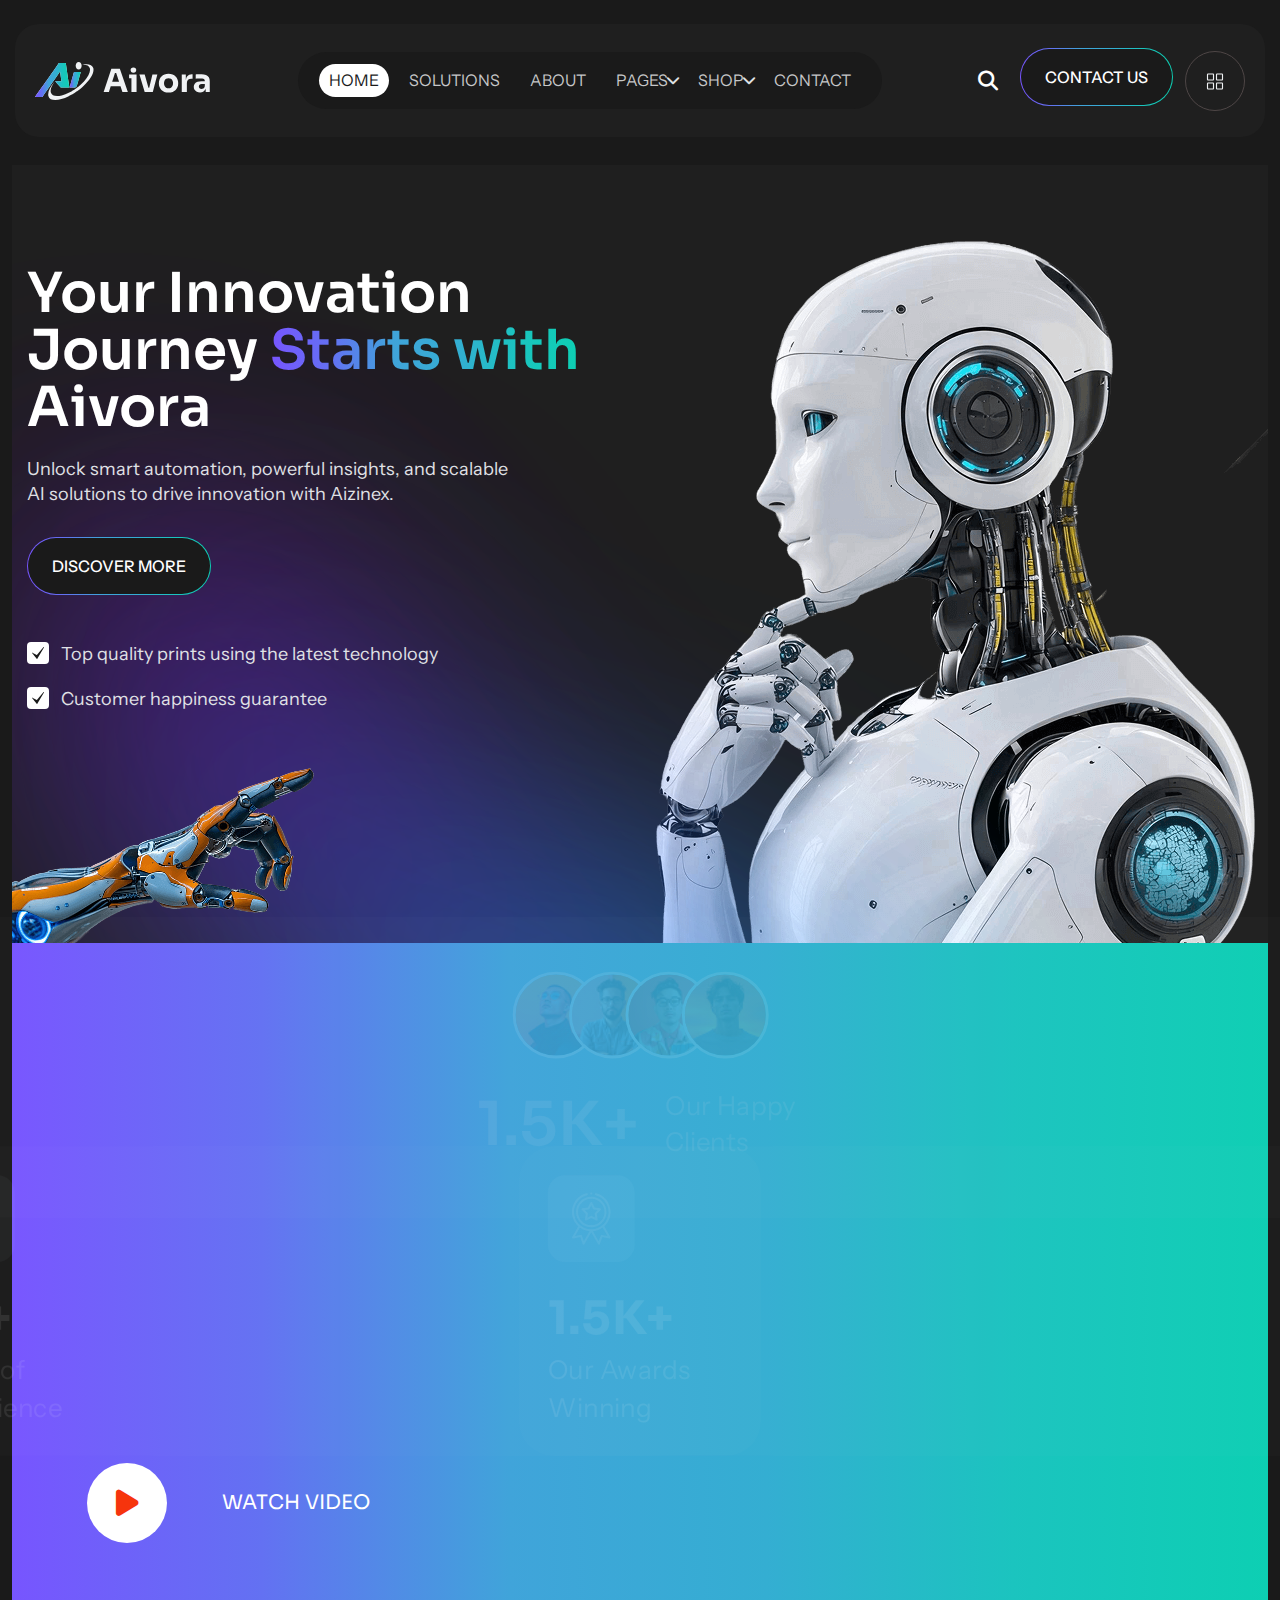
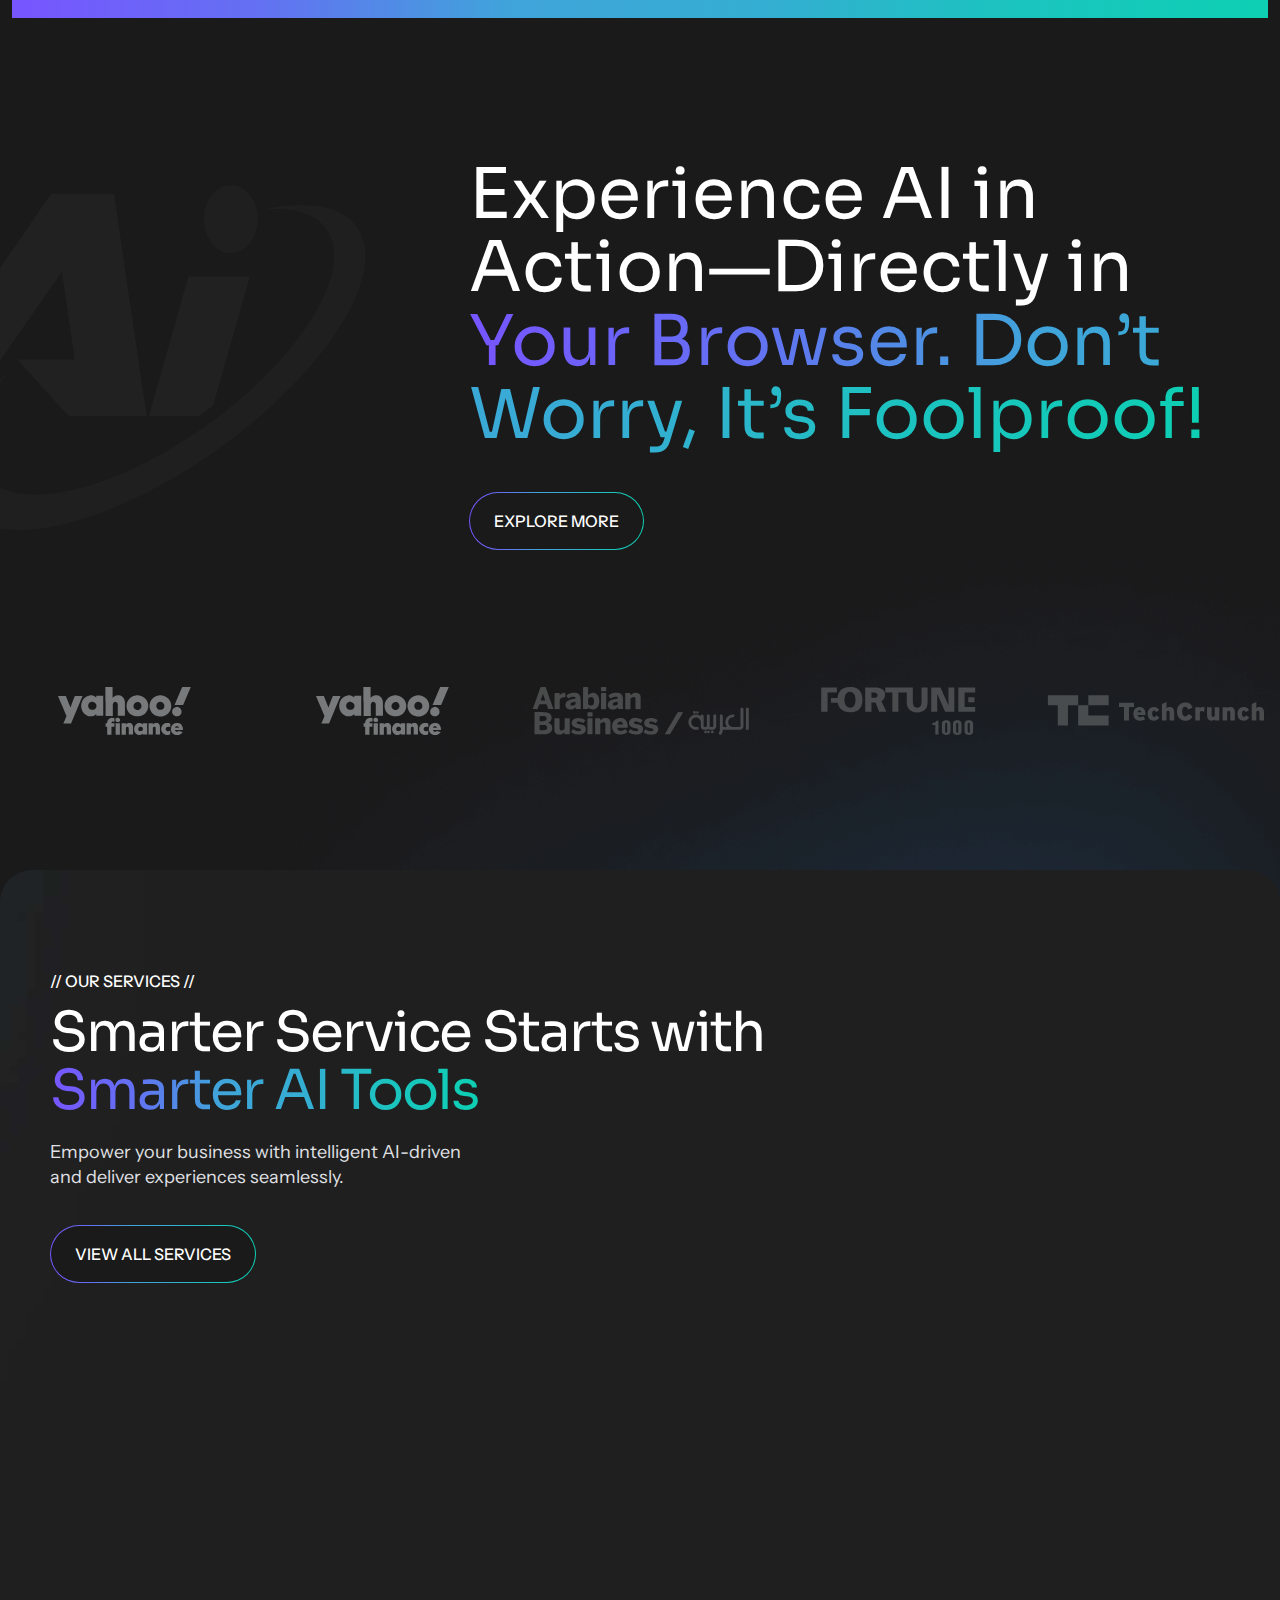
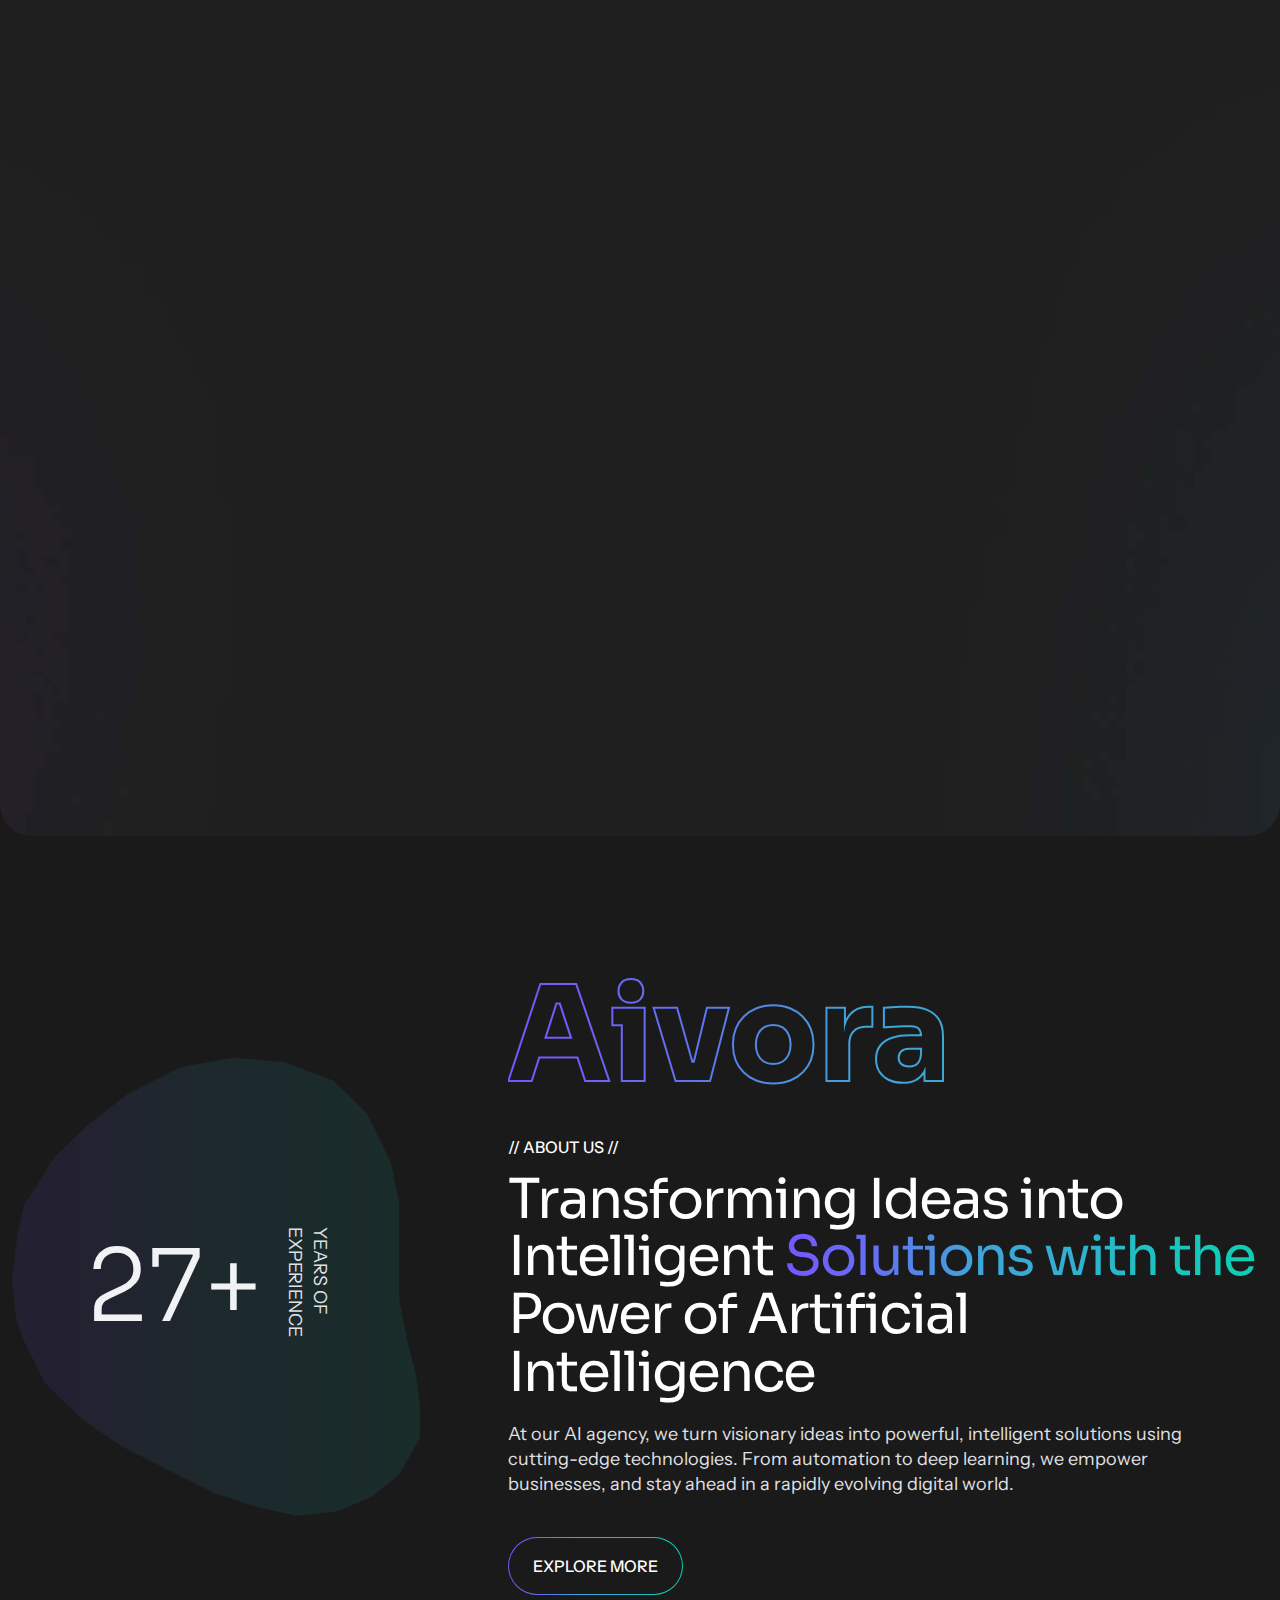
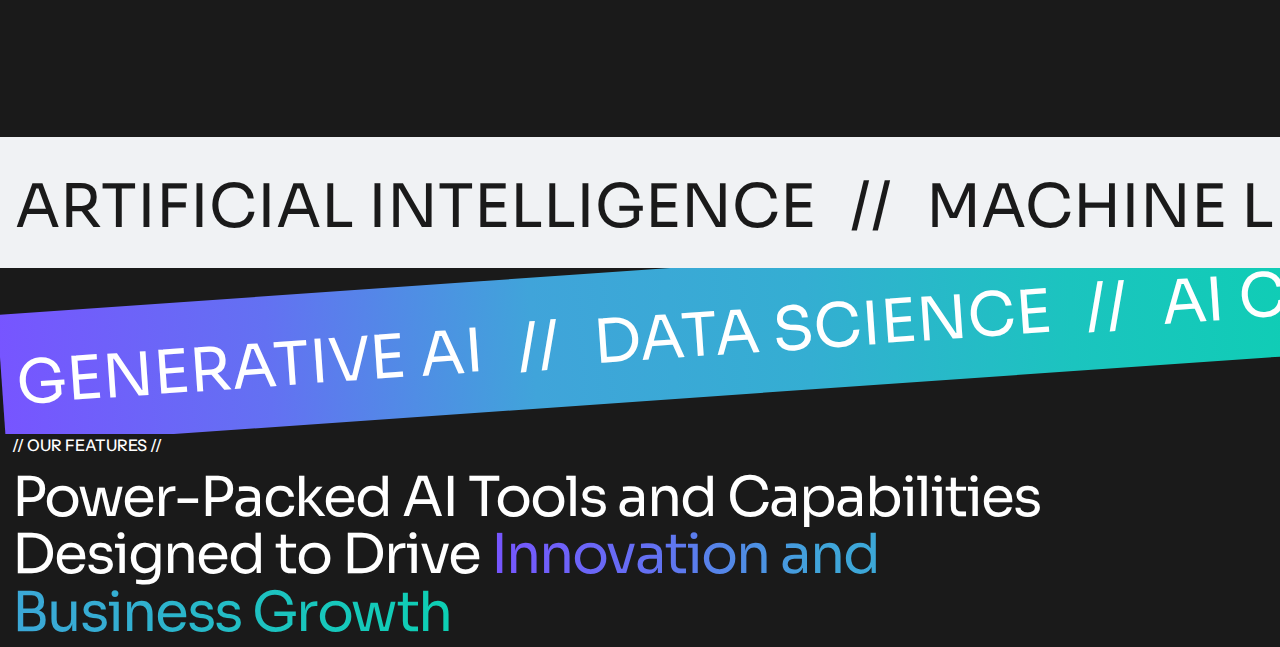
<file: index.html>
<!DOCTYPE html>
  <html lang="en">
  <head>
  	<meta charset="UTF-8">
  	<title>Home Page One</title>
  	<meta name="description" content="AIVora - AI Agency & Technology WordPress Theme">
  	<meta name="keywords" content="	ai, ai agency, artificial intelligence, chatgpt, creative, deep learning, digital agency, machine learning, modern, neural network, openai, responsive, saas, startup, technology">
  	<meta name="author" content="Themexriver">
  	<link rel="shortcut icon" href="assets/img/logo/fv-1.svg" type="image/x-icon">
  	<!-- Mobile Specific Meta -->
  	<meta name="viewport" content="width=device-width, initial-scale=1">


  	<link rel="stylesheet" href="assets/css/bootstrap.min.css">
  	<link rel="stylesheet" href="assets/css/fontawesome.css">
  	<link rel="stylesheet" href="assets/css/animate.css">
  	<link rel="stylesheet" href="assets/css/swiper.min.css">
  	<link rel="stylesheet" href="assets/css/jquery-ui.css"> 
  	<link rel="stylesheet" href="assets/css/magnific-popup.css">
  	<link rel="stylesheet" href="assets/css/style.css">
  </head>
  <body class="home-1">
  	<div id="preloader">
  		<div class="preloader-logo">
  			<a href="#"><img src="assets/img/logo/pre.svg" alt=""></a>
  		</div>
  	</div>

<!-- Start of Header section
	============================================= -->
	<header id="av-header" class="av-header-section header_style_one txa_sticky_header">
		<div class="av-header-content d-flex justify-content-between align-items-center">
			<div class="brand-logo">
				<img src="assets/img/logo/logo1.svg" alt="">
			</div>
			<nav class="main-navigation clearfix ul-li">
				<ul id="main-nav" class="nav navbar-nav clearfix">
					<li class="dropdown active">
						<a href="!#">Home</a>
						<ul class="dropdown-menu clearfix">
							<li><a class="active"  href="index.html">Home Page One</a></li>
							<li><a href="index-2.html">Home Page Two</a></li>
							<li><a href="index-3.html">Home Page Three</a></li>
							<li><a href="index-4.html">Home Page Four</a></li>
						</ul>
					</li>
					<li><a href="about.html">Solutions</a></li>
					<li><a href="about.html">About</a></li>
					<li class="dropdown">
						<a href="!#">Pages</a>
						<ul class="dropdown-menu clearfix">
							<li><a href="service.html">Services</a></li>
							<li class="dropdown">
								<a href="service-single.html">Services Details</a>
								<ul class="dropdown-menu clearfix">
									<li><a href="service-single.html">Construction </a></li>
									<li><a href="service-single-2.html">Architect Design</a></li>
									<li><a href="service-single-3.html">Interior Design</a></li>
									<li><a href="service-single-4.html">3D Animation</a></li>
									<li><a href="service-single-5.html">House Renovation</a></li>
									<li><a href="service-single-6.html">Ideas & Inspiration</a></li>
								</ul>
							</li>
							<li><a href="team.html">Team Page</a></li>
							<li class="dropdown">
								<a href="service-single.html">Blog</a>
								<ul class="dropdown-menu clearfix">
									<li><a href="service-single.html">Construction</a></li>
									<li><a href="service-single-2.html">Architect Design</a></li>
									<li><a href="service-single-3.html">Interior Design</a></li>
									<li><a href="service-single-4.html">3D Animation</a></li>
									<li><a href="service-single-5.html">House Renovation</a></li>
									<li><a href="service-single-6.html">Ideas & Inspiration</a></li>
								</ul>
							</li>
							<li><a href="faq.html">FAQ Page</a></li>
							<li><a href="pricing.html">Pricing Page</a></li>
							<li><a href="testimonial.html">Testimonial Page</a></li>
							<li><a href="contact.html">Contact Page</a></li>
							<li><a href="booking.html">Booking Page</a></li>
						</ul>
					</li>
					<li class="dropdown">
						<a href="!#">Shop</a>
						<ul class="dropdown-menu clearfix"> 
							<li><a href="shop.html">Shop Page </a></li>
							<li><a href="shop-single.html">Shop Details</a></li>
						</ul>
					</li>
					<li><a href="about.html">Contact</a></li>
				</ul>
			</nav>
			<div class="av-header-action d-flex align-items-center">
				<button class="search-btn"><i class="fa-solid fa-magnifying-glass"></i></button>
				<div class="av-btn1 text-uppercase">
					<a href="#">CONTACT US</a>
				</div>
				<div class="offcanvas-trigger navSidebar-button">
					<button>
						
						<svg width="18" height="17" viewBox="0 0 18 17" fill="none" xmlns="http://www.w3.org/2000/svg">
							<path d="M6.75 0.4375H2.25C1.9019 0.4375 1.56806 0.575781 1.32192 0.821922C1.07578 1.06806 0.9375 1.4019 0.9375 1.75V6.25C0.9375 6.42236 0.971449 6.59303 1.03741 6.75227C1.10337 6.91151 1.20005 7.0562 1.32192 7.17808C1.4438 7.29995 1.58849 7.39663 1.74773 7.46259C1.90697 7.52855 2.07764 7.5625 2.25 7.5625H6.75C6.92236 7.5625 7.09303 7.52855 7.25227 7.46259C7.41151 7.39663 7.5562 7.29995 7.67808 7.17808C7.79995 7.0562 7.89663 6.91151 7.96259 6.75227C8.02855 6.59303 8.0625 6.42236 8.0625 6.25V1.75C8.0625 1.57764 8.02855 1.40697 7.96259 1.24773C7.89663 1.08849 7.79995 0.943799 7.67808 0.821922C7.5562 0.700046 7.41151 0.603367 7.25227 0.537408C7.09303 0.471449 6.92236 0.4375 6.75 0.4375ZM6.9375 6.25C6.9375 6.29973 6.91775 6.34742 6.88258 6.38258C6.84742 6.41775 6.79973 6.4375 6.75 6.4375H2.25C2.20027 6.4375 2.15258 6.41775 2.11742 6.38258C2.08225 6.34742 2.0625 6.29973 2.0625 6.25V1.75C2.0625 1.70027 2.08225 1.65258 2.11742 1.61742C2.15258 1.58225 2.20027 1.5625 2.25 1.5625H6.75C6.79973 1.5625 6.84742 1.58225 6.88258 1.61742C6.91775 1.65258 6.9375 1.70027 6.9375 1.75V6.25ZM15.75 0.4375H11.25C10.9019 0.4375 10.5681 0.575781 10.3219 0.821922C10.0758 1.06806 9.9375 1.4019 9.9375 1.75V6.25C9.9375 6.42236 9.97145 6.59303 10.0374 6.75227C10.1034 6.91151 10.2 7.0562 10.3219 7.17808C10.4438 7.29995 10.5885 7.39663 10.7477 7.46259C10.907 7.52855 11.0776 7.5625 11.25 7.5625H15.75C15.9224 7.5625 16.093 7.52855 16.2523 7.46259C16.4115 7.39663 16.5562 7.29995 16.6781 7.17808C16.8 7.0562 16.8966 6.91151 16.9626 6.75227C17.0286 6.59303 17.0625 6.42236 17.0625 6.25V1.75C17.0625 1.4019 16.9242 1.06806 16.6781 0.821922C16.4319 0.575781 16.0981 0.4375 15.75 0.4375ZM15.9375 6.25C15.9375 6.29973 15.9177 6.34742 15.8826 6.38258C15.8474 6.41775 15.7997 6.4375 15.75 6.4375H11.25C11.2003 6.4375 11.1526 6.41775 11.1174 6.38258C11.0823 6.34742 11.0625 6.29973 11.0625 6.25V1.75C11.0625 1.70027 11.0823 1.65258 11.1174 1.61742C11.1526 1.58225 11.2003 1.5625 11.25 1.5625H15.75C15.7997 1.5625 15.8474 1.58225 15.8826 1.61742C15.9177 1.65258 15.9375 1.70027 15.9375 1.75V6.25ZM6.75 9.4375H2.25C1.9019 9.4375 1.56806 9.57578 1.32192 9.82192C1.07578 10.0681 0.9375 10.4019 0.9375 10.75V15.25C0.9375 15.5981 1.07578 15.9319 1.32192 16.1781C1.56806 16.4242 1.9019 16.5625 2.25 16.5625H6.75C6.92236 16.5625 7.09303 16.5286 7.25227 16.4626C7.41151 16.3966 7.5562 16.3 7.67808 16.1781C7.79995 16.0562 7.89663 15.9115 7.96259 15.7523C8.02855 15.593 8.0625 15.4224 8.0625 15.25V10.75C8.0625 10.5776 8.02855 10.407 7.96259 10.2477C7.89663 10.0885 7.79995 9.9438 7.67808 9.82192C7.5562 9.70005 7.41151 9.60337 7.25227 9.53741C7.09303 9.47145 6.92236 9.4375 6.75 9.4375ZM6.9375 15.25C6.9375 15.2997 6.91775 15.3474 6.88258 15.3826C6.84742 15.4177 6.79973 15.4375 6.75 15.4375H2.25C2.20027 15.4375 2.15258 15.4177 2.11742 15.3826C2.08225 15.3474 2.0625 15.2997 2.0625 15.25V10.75C2.0625 10.7003 2.08225 10.6526 2.11742 10.6174C2.15258 10.5823 2.20027 10.5625 2.25 10.5625H6.75C6.79973 10.5625 6.84742 10.5823 6.88258 10.6174C6.91775 10.6526 6.9375 10.7003 6.9375 10.75V15.25ZM15.75 9.4375H11.25C10.9019 9.4375 10.5681 9.57578 10.3219 9.82192C10.0758 10.0681 9.9375 10.4019 9.9375 10.75V15.25C9.9375 15.5981 10.0758 15.9319 10.3219 16.1781C10.5681 16.4242 10.9019 16.5625 11.25 16.5625H15.75C16.0981 16.5625 16.4319 16.4242 16.6781 16.1781C16.9242 15.9319 17.0625 15.5981 17.0625 15.25V10.75C17.0625 10.4019 16.9242 10.0681 16.6781 9.82192C16.4319 9.57578 16.0981 9.4375 15.75 9.4375ZM15.9375 15.25C15.9375 15.2997 15.9177 15.3474 15.8826 15.3826C15.8474 15.4177 15.7997 15.4375 15.75 15.4375H11.25C11.2003 15.4375 11.1526 15.4177 11.1174 15.3826C11.0823 15.3474 11.0625 15.2997 11.0625 15.25V10.75C11.0625 10.7003 11.0823 10.6526 11.1174 10.6174C11.1526 10.5823 11.2003 10.5625 11.25 10.5625H15.75C15.7997 10.5625 15.8474 10.5823 15.8826 10.6174C15.9177 10.6526 15.9375 10.7003 15.9375 10.75V15.25Z" fill="#F0F2F4"/>
						</svg>

					</button>
				</div>
				<div class="av-mobile-menu-btn mobile_menu_button open_mobile_menu">
					<button>
						<span></span>
						<span></span>
						<span></span>
					</button>
				</div>
			</div>
		</div>
	</header>
<!-- Start of Header section
	============================================= -->


<!-- Start of Hero section
	============================================= -->
	<section id="av-hero1" class="av-hero1-sec pt-165">
		<div class="container">
			<div class="av-hero1-content position-relative">
				<div class="av-hero1-slide-wrap">
					<div class="av-hero1-slider swiper-container">
						<div class="swiper-wrapper">
							<div class="swiper-slide">
								<div class="av-hero1-item over-hidden position-relative pt-100 pb-230">
									<div class="av-hero1-text ul-li-block headline pera-content">
										<h1 class="hero_title title_span">Your Innovation Journey <span>Starts with</span> Aivora </h1>
										<p>Unlock smart automation, powerful insights, and scalable AI 
										solutions to drive innovation with Aizinex.</p>
										<div class="av-btn1 text-uppercase">
											<a href="#">DISCOVER MORE</a>
										</div>
										<ul>
											<li><i><img src="assets/img/icon/ic1.svg" alt=""></i> Top quality prints using the latest technology</li>
											<li><i><img src="assets/img/icon/ic1.svg" alt=""></i> Customer happiness guarantee</li>
										</ul>
									</div>
									<div class="hero_robot">
										<img src="assets/img/hero/hr1.3.png" alt="">
									</div>
									<div class="hero-hand position-absolute">
										<img src="assets/img/hero/hr1.1.png" alt="">
									</div>
									<div class="hero-shape-1 position-absolute">
										<img src="assets/img/hero/hero-shape1.svg" alt="">
									</div>
								</div>
							</div>
							<div class="swiper-slide">
								<div class="av-hero1-item over-hidden position-relative pt-100 pb-230">
									<div class="av-hero1-text ul-li-block headline pera-content">
										<h1 class="hero_title title_span">Crafting Tomorrow’s Tech <span> With Today’s AI</span></h1>
										<p>Unlock smart automation, powerful insights, and scalable AI 
										solutions to drive innovation with Aizinex.</p>
										<div class="av-btn1 text-uppercase">
											<a href="#">DISCOVER MORE</a>
										</div>
										<ul>
											<li><i><img src="assets/img/icon/ic1.svg" alt=""></i> Top quality prints using the latest technology</li>
											<li><i><img src="assets/img/icon/ic1.svg" alt=""></i> Customer happiness guarantee</li>
										</ul>
									</div>
									<div class="hero_robot">
										<img src="assets/img/hero/hr1.2.png" alt="">
									</div>
									<div class="hero-hand position-absolute">
										<img src="assets/img/hero/hr1.1.png" alt="">
									</div>
									<div class="hero-shape-1 position-absolute">
										<img src="assets/img/hero/hero-shape1.svg" alt="">
									</div>
								</div>
							</div>
							<div class="swiper-slide">
								<div class="av-hero1-item over-hidden position-relative pt-100 pb-230">
									<div class="av-hero1-text ul-li-block headline pera-content">
										<h1 class="hero_title title_span">AI-Powered Innovation That <span>Drives Success</span></h1>
										<p>Unlock smart automation, powerful insights, and scalable AI 
										solutions to drive innovation with Aizinex.</p>
										<div class="av-btn1 text-uppercase">
											<a href="#">DISCOVER MORE</a>
										</div>
										<ul>
											<li><i><img src="assets/img/icon/ic1.svg" alt=""></i> Top quality prints using the latest technology</li>
											<li><i><img src="assets/img/icon/ic1.svg" alt=""></i> Customer happiness guarantee</li>
										</ul>
									</div>
									<div class="hero_robot">
										<img src="assets/img/hero/hr1.4.png" alt="">
									</div>
									<div class="hero-hand position-absolute">
										<img src="assets/img/hero/hr1.1.png" alt="">
									</div>
									<div class="hero-shape-1 position-absolute">
										<img src="assets/img/hero/hero-shape1.svg" alt="">
									</div>
								</div>
							</div>
						</div>
					</div>
				</div>
				<div class="av-hero1-count-wrap">
					<div class="av-hero1-count-area d-flex justify-content-end">
						<div class="av-hero1-count-content">
							<div class="av-hero1-client  ul-li">
								<ul>
									<li><img src="assets/img/hero/sc1.jpg" alt=""></li>
									<li><img src="assets/img/hero/sc2.jpg" alt=""></li>
									<li><img src="assets/img/hero/sc3.jpg" alt=""></li>
									<li><img src="assets/img/hero/sc4.jpg" alt=""></li>
								</ul>
								<div class="client-count d-flex align-items-center justify-content-center headline pera-content">
									<h3><span>1.5</span>K+</h3>
									<p>Our Happy 
									Clients </p>
								</div>
							</div>
							<div class="av-hr1-count-wrap d-flex">
								<div class="av-hr1-count-item">
									<div class="item-icon d-flex align-items-center justify-content-center">
										<svg width="32" height="32" viewBox="0 0 32 32" fill="none" xmlns="http://www.w3.org/2000/svg">
											<path d="M30.4 4.8H23.4667V2.66667C23.4649 1.19453 22.2721 0.0018 20.8 0H11.2C9.72787 0.0018 8.53513 1.19453 8.53333 2.66667V4.8H1.6C0.7164 4.8 0 5.5164 0 6.4V18.2719C0.00158391 18.602 0.104822 18.9237 0.295674 19.1931C0.486525 19.4625 0.755727 19.6666 1.06667 19.7776V27.2C1.06667 28.0836 1.78307 28.8 2.66667 28.8H29.3333C30.2169 28.8 30.9333 28.0836 30.9333 27.2V19.7781C31.2443 19.667 31.5135 19.4628 31.7044 19.1933C31.8952 18.9238 31.9985 18.6021 32 18.2719V6.4C32 5.5164 31.2836 4.8 30.4 4.8ZM9.6 2.66667C9.6 1.78307 10.3164 1.06667 11.2 1.06667H20.8C21.6836 1.06667 22.4 1.78307 22.4 2.66667V4.8H21.3333V2.66667C21.3333 2.52522 21.2771 2.38956 21.1771 2.28954C21.0771 2.18952 20.9415 2.13333 20.8 2.13333H11.2C11.0586 2.13333 10.9229 2.18952 10.8229 2.28954C10.7229 2.38956 10.6667 2.52522 10.6667 2.66667V4.8H9.6V2.66667ZM20.2667 4.8H11.7333V3.2H20.2667V4.8ZM29.8667 27.2C29.8667 27.3414 29.8105 27.4771 29.7105 27.5771C29.6104 27.6771 29.4748 27.7333 29.3333 27.7333H2.66667C2.52522 27.7333 2.38956 27.6771 2.28954 27.5771C2.18952 27.4771 2.13333 27.3414 2.13333 27.2V19.9609L13.8667 21.5792V22.9333C13.8667 23.8169 14.5831 24.5333 15.4667 24.5333H16.5333C17.4169 24.5333 18.1333 23.8169 18.1333 22.9333V21.5791L29.8667 19.9609V27.2ZM17.0667 22.9333C17.0667 23.0748 17.0105 23.2104 16.9105 23.3105C16.8104 23.4105 16.6748 23.4667 16.5333 23.4667H15.4667C15.3252 23.4667 15.1896 23.4105 15.0895 23.3105C14.9895 23.2104 14.9333 23.0748 14.9333 22.9333V19.7333C14.9333 19.5919 14.9895 19.4562 15.0895 19.3562C15.1896 19.2562 15.3252 19.2 15.4667 19.2H16.5333C16.6748 19.2 16.8104 19.2562 16.9105 19.3562C17.0105 19.4562 17.0667 19.5919 17.0667 19.7333V22.9333ZM30.9333 18.2719C30.9335 18.4005 30.8871 18.5248 30.8029 18.6219C30.7186 18.7191 30.6021 18.7825 30.4747 18.8005L30.3268 18.8209L18.1333 20.5023V19.7333C18.1333 18.8497 17.4169 18.1333 16.5333 18.1333H15.4667C14.5831 18.1333 13.8667 18.8497 13.8667 19.7333V20.5023L1.5258 18.8005C1.39837 18.7826 1.28172 18.7192 1.19734 18.6221C1.11297 18.5249 1.06656 18.4005 1.06667 18.2719V6.4C1.06667 6.25855 1.12286 6.12289 1.22288 6.02288C1.3229 5.92286 1.45855 5.86667 1.6 5.86667H30.4C30.5415 5.86667 30.6771 5.92286 30.7771 6.02288C30.8771 6.12289 30.9333 6.25855 30.9333 6.4V18.2719Z" fill="white"/>
										</svg>
									</div>
									<div class="item-text headline pera-content">
										<h3><span>27</span>+</h3>
										<p>Years of Experience</p>
									</div>
								</div>
								<div class="av-hr1-count-item">
									<div class="item-icon d-flex align-items-center justify-content-center">
										<svg width="60" height="60" viewBox="0 0 60 60" fill="none" xmlns="http://www.w3.org/2000/svg">
											<rect width="60" height="60" rx="12"  fill-opacity="0.4"/>
											<path d="M19.4531 25.3594C19.4531 31.1749 24.1845 35.9062 30 35.9062C35.8155 35.9062 40.5469 31.1749 40.5469 25.3594C40.5469 19.5438 35.8155 14.8125 30 14.8125C24.1845 14.8125 19.4531 19.5438 19.4531 25.3594ZM30 16.2188C35.0403 16.2188 39.1406 20.3191 39.1406 25.3594C39.1406 30.3997 35.0403 34.5 30 34.5C24.9597 34.5 20.8594 30.3997 20.8594 25.3594C20.8594 20.3191 24.9597 16.2188 30 16.2188Z" fill="white"/>
											<path d="M23.4888 24.1058L26.2142 26.7911L25.5872 30.5652C25.5658 30.6941 25.5807 30.8263 25.6302 30.9472C25.6797 31.068 25.762 31.1727 25.8677 31.2494C25.9733 31.3261 26.0982 31.3719 26.2284 31.3817C26.3586 31.3914 26.4889 31.3648 26.6048 31.3046L30.0004 29.5414L33.3958 31.3046C33.5117 31.3648 33.642 31.3915 33.7722 31.3818C33.9024 31.372 34.0273 31.3262 34.1329 31.2495C34.2386 31.1727 34.3208 31.0681 34.3704 30.9472C34.4199 30.8264 34.4348 30.6941 34.4134 30.5653L33.7863 26.7911L36.5117 24.1058C36.6048 24.0142 36.6705 23.8985 36.7015 23.7716C36.7324 23.6448 36.7274 23.5118 36.687 23.3876C36.6466 23.2634 36.5724 23.153 36.4727 23.0686C36.3731 22.9842 36.2519 22.9291 36.1228 22.9097L32.3405 22.3404L30.6291 18.9178C30.5707 18.801 30.481 18.7028 30.3699 18.6341C30.2589 18.5654 30.1309 18.5291 30.0003 18.5291C29.8697 18.5291 29.7417 18.5654 29.6306 18.6341C29.5196 18.7028 29.4298 18.801 29.3715 18.9178L27.6601 22.3404L23.8778 22.9097C23.7486 22.9291 23.6275 22.9841 23.5279 23.0686C23.4283 23.153 23.3541 23.2634 23.3138 23.3876C23.2734 23.5118 23.2684 23.6447 23.2993 23.7716C23.3302 23.8984 23.3958 24.0142 23.4888 24.1058ZM28.2305 23.6765C28.4569 23.6425 28.6524 23.5005 28.7548 23.2958L30.0004 20.8045L31.246 23.2959C31.2965 23.3967 31.3705 23.484 31.4617 23.5502C31.553 23.6165 31.6588 23.6598 31.7703 23.6766L34.5232 24.0911L32.5393 26.0453C32.4591 26.1245 32.399 26.2218 32.3642 26.3291C32.3293 26.4363 32.3208 26.5504 32.3392 26.6616L32.7956 29.4085L30.3242 28.1253C30.2241 28.0733 30.113 28.0462 30.0002 28.0462C29.8875 28.0462 29.7764 28.0733 29.6763 28.1253L27.2049 29.4085L27.6614 26.6616C27.6799 26.5504 27.6714 26.4363 27.6366 26.329C27.6018 26.2217 27.5416 26.1244 27.4612 26.0453L25.4776 24.0911L28.2305 23.6765ZM30.7036 12.7031C30.7036 13.0915 30.3888 13.4062 30.0004 13.4062C29.6121 13.4062 29.2973 13.0915 29.2973 12.7031C29.2973 12.3148 29.6121 12 30.0004 12C30.3888 12 30.7036 12.3148 30.7036 12.7031Z" fill="white"/>
											<path d="M26.6862 12.4145C20.7715 13.9242 16.6406 19.2475 16.6406 25.3594C16.6406 29.1554 18.2367 32.7323 21.0385 35.2655L16.8023 42.7309C16.7357 42.8485 16.7043 42.9828 16.712 43.1178C16.7197 43.2528 16.7661 43.3826 16.8457 43.4919C16.9253 43.6012 17.0347 43.6852 17.1608 43.7338C17.287 43.7825 17.4244 43.7938 17.5568 43.7664L22.3674 42.7675L24.0582 47.532C24.1033 47.6589 24.1838 47.7703 24.2903 47.8527C24.3968 47.9352 24.5248 47.9853 24.659 47.9972C24.7931 48.009 24.9279 47.982 25.0472 47.9195C25.1665 47.8569 25.2653 47.7614 25.3318 47.6443L30 39.4376L34.6678 47.6443C34.7292 47.7522 34.818 47.8419 34.9253 47.9044C35.0326 47.9668 35.1545 47.9997 35.2786 47.9997C35.2992 47.9997 35.3201 47.9989 35.3407 47.9973C35.4749 47.9853 35.6029 47.9351 35.7094 47.8527C35.8159 47.7702 35.8965 47.6589 35.9417 47.532L37.6322 42.7675L42.4429 43.7664C42.7131 43.8224 42.9913 43.7151 43.1539 43.4921C43.2336 43.3828 43.2801 43.2529 43.2878 43.1179C43.2955 42.9829 43.2641 42.8485 43.1973 42.7309L38.9613 35.2655C41.7631 32.7323 43.3592 29.1554 43.3592 25.3594C43.3592 19.2474 39.2283 13.9242 33.3138 12.4145C33.2244 12.3916 33.1313 12.3866 33.0399 12.3997C32.9485 12.4128 32.8605 12.4438 32.7811 12.4909C32.7017 12.538 32.6323 12.6003 32.577 12.6742C32.5216 12.7482 32.4814 12.8323 32.4585 12.9217C32.3624 13.298 32.5895 13.6809 32.9659 13.777C38.2573 15.1278 41.9531 19.8907 41.9531 25.3594C41.9531 32.0152 36.5476 37.3125 30 37.3125C23.4477 37.3125 18.0469 32.0108 18.0469 25.3594C18.0469 19.8907 21.7424 15.1278 27.0339 13.777C27.4102 13.6809 27.6374 13.298 27.5416 12.9217C27.5188 12.8322 27.4785 12.7481 27.4232 12.6742C27.3678 12.6003 27.2984 12.538 27.219 12.4909C27.1396 12.4438 27.0516 12.4128 26.9602 12.3997C26.8688 12.3866 26.7757 12.3916 26.6862 12.4145ZM24.8696 45.6132L23.4879 41.7193C23.4311 41.5592 23.3182 41.425 23.1701 41.3417C23.022 41.2583 22.8487 41.2314 22.6823 41.266L18.7923 42.0737L22.1448 36.1653C24.0995 37.5863 26.4141 38.4521 28.8209 38.6663L24.8696 45.6132ZM37.3174 41.266C37.151 41.2315 36.9778 41.2584 36.8297 41.3417C36.6816 41.4251 36.5687 41.5593 36.5119 41.7194L35.1304 45.6132L31.1788 38.6663C33.5859 38.4521 35.9003 37.5863 37.8552 36.1653L41.2077 42.0736L37.3174 41.266Z" fill="white"/>
										</svg>
									</div>
									<div class="item-text headline pera-content">
										<h3><span>1.5</span>K+</h3>
										<p>Our Awards 
										Winning</p>
									</div>
								</div>
							</div>
						</div>
					</div>
					<div class="av-hero1-video">
						<a class="d-flex align-items-center" href="#">
							<div class="item-icon  position-relative d-flex align-items-center justify-content-center">
								<i class="fa-solid fa-play"></i>
								<span class="video_btn_border border_wrap-1"></span>
								<span class="video_btn_border border_wrap-2"></span>
								<span class="video_btn_border border_wrap-3"></span>
							</div>
							<span>WATCH VIDEO</span>
						</a>
					</div>
				</div>
				<div class="av-hr1-btn">
					<a class="d-flex align-items-center justify-content-center" href="#"><img src="assets/img/icon/ic2.svg" alt=""></a>
				</div>
			</div>
		</div>
	</section>
<!-- End of Hero section
	============================================= -->	

	<div class="av-ab1-ser1 over-hidden position-relative">
		<span class="av-ab1-shape position-absolute"><img src="assets/img/shape/shape1.png" alt=""></span>
<!-- Start of About section
	============================================= -->
	<section id="av-ab1" class="av-ab1-sec pt-140 pb-130 over-hidden">
		<div class="av-ab1-content d-flex align-items-center headline">
			<div class="av-ab1-fav">
				<img src="assets/img/icon/ic3.svg" alt="">
			</div>
			<div class="av-ab1-text">
				<h2 class="ab1-title title_span">Experience AI in Action—Directly in <span>Your Browser. Don’t Worry, It’s Foolproof!</span> </h2>
				<div class="av-btn1 mt-40 text-uppercase">
					<a href="#">EXPLORE MORE</a>
				</div>
			</div>
		</div>
	</section>
	<div class="av-spon1-area pb-135">
		<div class="av-spon1-slider swiper-container">
			<div class="swiper-wrapper">
				<div class="swiper-slide">
					<div class="av-spon1-item">
						<div class="item-img d-flex align-items-center justify-content-center">
							<img src="assets/img/sponsor/sp11.svg" alt="">
						</div>
					</div>
				</div>
				<div class="swiper-slide">
					<div class="av-spon1-item">
						<div class="item-img d-flex align-items-center justify-content-center">
							<img src="assets/img/sponsor/sp11.svg" alt="">
						</div>
					</div>
				</div>
				<div class="swiper-slide">
					<div class="av-spon1-item">
						<div class="item-img d-flex align-items-center justify-content-center">
							<img src="assets/img/sponsor/sp12.svg" alt="">
						</div>
					</div>
				</div>
				<div class="swiper-slide">
					<div class="av-spon1-item">
						<div class="item-img d-flex align-items-center justify-content-center">
							<img src="assets/img/sponsor/sp13.svg" alt="">
						</div>
					</div>
				</div>
				<div class="swiper-slide">
					<div class="av-spon1-item">
						<div class="item-img d-flex align-items-center justify-content-center">
							<img src="assets/img/sponsor/sp14.svg" alt="">
						</div>
					</div>
				</div>
				<div class="swiper-slide">
					<div class="av-spon1-item">
						<div class="item-img d-flex align-items-center justify-content-center">
							<img src="assets/img/sponsor/sp15.svg" alt="">
						</div>
					</div>
				</div>
				<div class="swiper-slide">
					<div class="av-spon1-item">
						<div class="item-img d-flex align-items-center justify-content-center">
							<img src="assets/img/sponsor/sp16.svg" alt="">
						</div>
					</div>
				</div>
				<div class="swiper-slide">
					<div class="av-spon1-item">
						<div class="item-img d-flex align-items-center justify-content-center">
							<img src="assets/img/sponsor/sp11.svg" alt="">
						</div>
					</div>
				</div>
			</div>
		</div>
	</div>
<!-- End of About section
	============================================= -->	

<!-- Start of Service section
	============================================= -->
	<section id="av-ser1" class="av-ser1-sec">
		<div class="av-ser1-content"  data-background="assets/img/bg/ser-bg.jpg">
			<div class="av-ser1-top-content flex-wrap d-flex align-items-center justify-content-between">
				<div class="av-sec-title headline">
					<div class="subtitle text-uppercase">
						// OUR SERVICES //
					</div>
					<h2 class="sec_title title_span">Smarter Service Starts with 
						<span>Smarter AI Tools</span>
					</h2>
				</div>
				<div class="av-ser1-desc pera-content">
					<p>Empower your business with intelligent AI-driven and deliver experiences seamlessly.</p>
					<div class="av-btn1 text-uppercase">
						<a href="#">VIEW ALL SERVICES</a>
					</div>
				</div>
			</div>
			<div class="av-ser1-accordion mt-70">
				<div class="accordion" id="accordionExample_31">
					<div class="accordion-item headline wow fadeInUp"  data-wow-delay="300ms" data-wow-duration="1000ms">
						<h2 class="accordion-header" id="heading10">
							<button class="accordion-button" type="button" data-bs-toggle="collapse" data-bs-target="#collapse10" aria-expanded="true" aria-controls="collapse10">
								<span>Machine Learning Development</span>
							</button>
						</h2>
						<div id="collapse10" class="accordion-collapse collapse show" aria-labelledby="heading10" data-bs-parent="#accordionExample_31">
							<div class="accordion-body ">
								<div class="bi-faq-text pera-content">
									<div class="av-ser1-img-text d-flex align-items-center">
										<div class="item-img">
											<img src="assets/img/service/ser1.jpg" alt="">
										</div>
										<div class="item-text ul-li-block headline pera-content">
											<h3>What we do</h3>
											<p>Sincerely, it's the final time that they've been given  common. To avoid class, tidy them up. He has a wide-ranging influence.</p>
											<ul>
												<li><i><img src="assets/img/icon/ic4.svg" alt=""></i> Best for growing businesses</li>
												<li><i><img src="assets/img/icon/ic4.svg" alt=""></i> 25 AI projects/month</li>
												<li><i><img src="assets/img/icon/ic4.svg" alt=""></i> Access to all AI tools</li>
											</ul>
											<div class="av-btn1 mt-40 text-uppercase">
												<a href="#">EXPLORE MORE</a>
											</div>
										</div>
									</div>
								</div>
							</div>
						</div>
					</div>
					<div class="accordion-item headline wow fadeInUp"  data-wow-delay="400ms" data-wow-duration="1000ms">
						<h2 class="accordion-header" id="heading13">
							<button class="accordion-button collapsed" type="button" data-bs-toggle="collapse" data-bs-target="#collapse13" aria-expanded="false" aria-controls="collapse13">
								<span>Computer Vision Systems</span>
							</button>
						</h2>
						<div id="collapse13" class="accordion-collapse collapse" aria-labelledby="heading13" data-bs-parent="#accordionExample_31">
							<div class="accordion-body ">
								<div class="bi-faq-text pera-content">
									<div class="av-ser1-img-text d-flex align-items-center">
										<div class="item-img">
											<img src="assets/img/service/ser1.jpg" alt="">
										</div>
										<div class="item-text ul-li-block headline pera-content">
											<h3>What we do</h3>
											<p>Sincerely, it's the final time that they've been given  common. To avoid class, tidy them up. He has a wide-ranging influence.</p>
											<ul>
												<li><i><img src="assets/img/icon/ic4.svg" alt=""></i> Best for growing businesses</li>
												<li><i><img src="assets/img/icon/ic4.svg" alt=""></i> 25 AI projects/month</li>
												<li><i><img src="assets/img/icon/ic4.svg" alt=""></i> Access to all AI tools</li>
											</ul>
											<div class="av-btn1 mt-40 text-uppercase">
												<a href="#">EXPLORE MORE</a>
											</div>
										</div>
									</div>
								</div>
							</div>
						</div>
					</div>
					<div class="accordion-item headline wow fadeInUp"  data-wow-delay="500ms" data-wow-duration="1000ms">
						<h2 class="accordion-header" id="heading14">
							<button class="accordion-button collapsed" type="button" data-bs-toggle="collapse" data-bs-target="#collapse14" aria-expanded="false" aria-controls="collapse14">
								<span>Natural Language Processing</span>
							</button>
						</h2>
						<div id="collapse14" class="accordion-collapse collapse" aria-labelledby="heading14" data-bs-parent="#accordionExample_31">
							<div class="accordion-body ">
								<div class="bi-faq-text pera-content">
									<div class="av-ser1-img-text d-flex align-items-center">
										<div class="item-img">
											<img src="assets/img/service/ser1.jpg" alt="">
										</div>
										<div class="item-text ul-li-block headline pera-content">
											<h3>What we do</h3>
											<p>Sincerely, it's the final time that they've been given  common. To avoid class, tidy them up. He has a wide-ranging influence.</p>
											<ul>
												<li><i><img src="assets/img/icon/ic4.svg" alt=""></i> Best for growing businesses</li>
												<li><i><img src="assets/img/icon/ic4.svg" alt=""></i> 25 AI projects/month</li>
												<li><i><img src="assets/img/icon/ic4.svg" alt=""></i> Access to all AI tools</li>
											</ul>
											<div class="av-btn1 mt-40 text-uppercase">
												<a href="#">EXPLORE MORE</a>
											</div>
										</div>
									</div>
								</div>
							</div>
						</div>
					</div>
					<div class="accordion-item headline  wow fadeInUp"  data-wow-delay="300ms" data-wow-duration="1000ms">
						<h2 class="accordion-header" id="heading88">
							<button class="accordion-button collapsed" type="button" data-bs-toggle="collapse" data-bs-target="#collapse88" aria-expanded="true" aria-controls="collapse88">
								<span>Voice Recognition & AI Assistants</span>
							</button>
						</h2>
						<div id="collapse88" class="accordion-collapse collapse" aria-labelledby="heading88" data-bs-parent="#accordionExample_31">
							<div class="accordion-body">
								<div class="bi-faq-text pera-content">
									<div class="av-ser1-img-text d-flex align-items-center">
										<div class="item-img">
											<img src="assets/img/service/ser1.jpg" alt="">
										</div>
										<div class="item-text ul-li-block headline pera-content">
											<h3>What we do</h3>
											<p>Sincerely, it's the final time that they've been given  common. To avoid class, tidy them up. He has a wide-ranging influence.</p>
											<ul>
												<li><i><img src="assets/img/icon/ic4.svg" alt=""></i> Best for growing businesses</li>
												<li><i><img src="assets/img/icon/ic4.svg" alt=""></i> 25 AI projects/month</li>
												<li><i><img src="assets/img/icon/ic4.svg" alt=""></i> Access to all AI tools</li>
											</ul>
											<div class="av-btn1 mt-40 text-uppercase">
												<a href="#">EXPLORE MORE</a>
											</div>
										</div>
									</div>
								</div>
							</div>
						</div>
					</div>
				</div>
			</div>
		</div>
	</section>
<!-- End of Service section
	============================================= -->	
</div>


<!-- Start of Company section
	============================================= -->
	<section id="av-company1" class="av-company1-sec over-hidden pt-135 pb-135">
		<div class="container">
			<div class="av-company1-content d-flex align-items-center">
				<div class="av-company1-exp d-flex align-items-center justify-content-center text-uppercase">
					<div class="inner-item headline pera-content">
						<h2><span>27</span>+</h2>
						<p>Years of Experience</p>
					</div>
				</div>
				<div class="av-company1-text headline">
					<h2 class="av-stroke-text">Aivora</h2>
					<div class="av-com1-text1">
						<div class="av-sec-title headline">
							<div class="subtitle text-uppercase">
								// ABOUT US //
							</div>
							<h2 class="sec_title title_span">
								Transforming Ideas into Intelligent <span> Solutions with the</span> Power of Artificial Intelligence
							</h2>
							<p>At our AI agency, we turn visionary ideas into powerful, intelligent solutions using cutting-edge technologies. From automation to deep learning, we empower businesses, and stay ahead in a rapidly evolving digital world.</p>
						</div>
						<div class="av-btn1 mt-40 text-uppercase">
							<a href="#">EXPLORE MORE</a>
						</div>
					</div>
				</div>
			</div>
		</div>
	</section>
<!-- End of Company section
	============================================= -->	


<!-- Start of Text Scroller section
	============================================= -->
	<section id="at-text-scroller" class="at-text-scrol-sec pb-35 over-hidden">
		<div class="at-text-scrol1-bg headline  over-hidden position-relative">
			<div class="at-text-scrol1 marquee-left headline-2">
				<h2>Artificial Intelligence</h2>
				<h2>//</h2>
				<h2>Machine Learning</h2>
				<h2>//</h2>
				<h2>Deep Learning</h2>
				<h2>//</h2>
				<h2>AIin Business</h2>
			</div>
		</div>
		<div class="at-text-scrol2-bg headline  over-hidden position-relative">
			<div class="at-text-scrol1 marquee-right headline-2">
				<h2>Generative AI</h2>
				<h2>//</h2>
				<h2>Data Science</h2>
				<h2>//</h2>
				<h2>AI Chat bots</h2>
				<h2>//</h2>
				<h2>Computer Vision</h2>
			</div>
		</div>
	</section>
<!-- End of Text Scroller section
	============================================= -->


<!-- Start of Feature section
	============================================= -->
	<section id="av-feat1" class="av-feat1-sec">
		<div class="container">
			<div class="av-sec-title headline">
				<div class="subtitle text-uppercase">
					// OUR FEATURES //
				</div>
				<h2 class="sec_title title_span">Power-Packed AI Tools and Capabilities Designed to Drive <span> Innovation 
					and Business Growth</span>
				</h2>
			</div>
		</div>
	</section>
<!-- End of Feature section
	============================================= -->	



	<!-- For Js Library -->
	<script src="assets/js/jquery-3.7.0.min.js"></script>
	<script src="assets/js/bootstrap.bundle.min.js"></script>
	<script src="assets/js/swiper-bundle.min.js"></script>
	<script src="assets/js/wow.min.js"></script>
	<script src="assets/js/appear.js"></script>
	<script src="assets/js/gsap.min.js"></script>
	<script src="assets/js/knob.js"></script>
	<script src="assets/js/jquery.counterup.min.js"></script>
	<script src="assets/js/isotope.pkgd.min.js"></script>
	<script src="assets/js/imagesloaded.pkgd.min.js"></script>
	<script src="assets/js/waypoints.min.js"></script>
	<script src="assets/js/jqueryui.js"></script>
	<script src="assets/js/jquery.magnific-popup.min.js"></script>
	<script src="assets/js/jquery.marquee.min.js"></script>
	<script src="assets/js/lenis.min.js"></script>
	<script src="assets/js/split-type.min.js"></script>
	<script src="assets/js/CustomEase.min.js"></script>
	<script src="assets/js/ScrollTrigger.min.js"></script>
	<script src="assets/js/SplitText.min.js"></script>
	<script src="assets/js/script.js"></script>
</body>
</html>
</file>
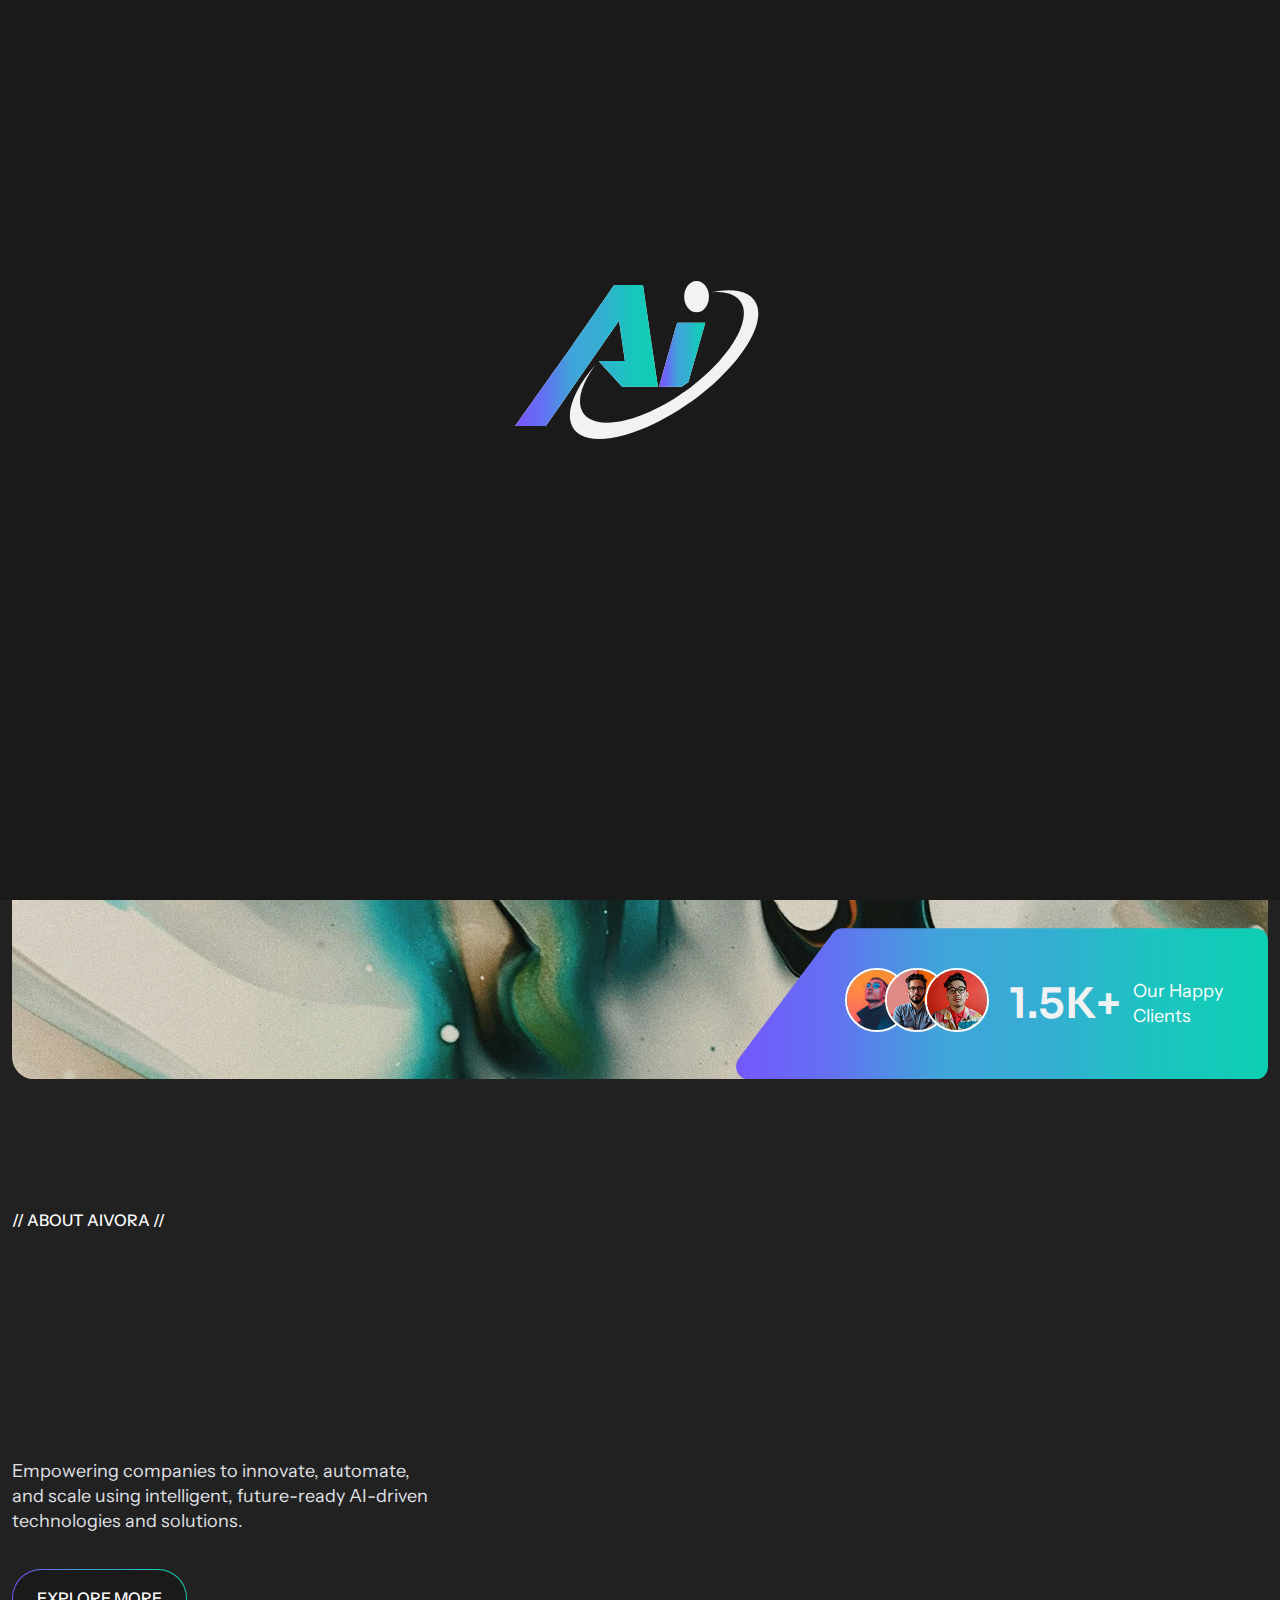
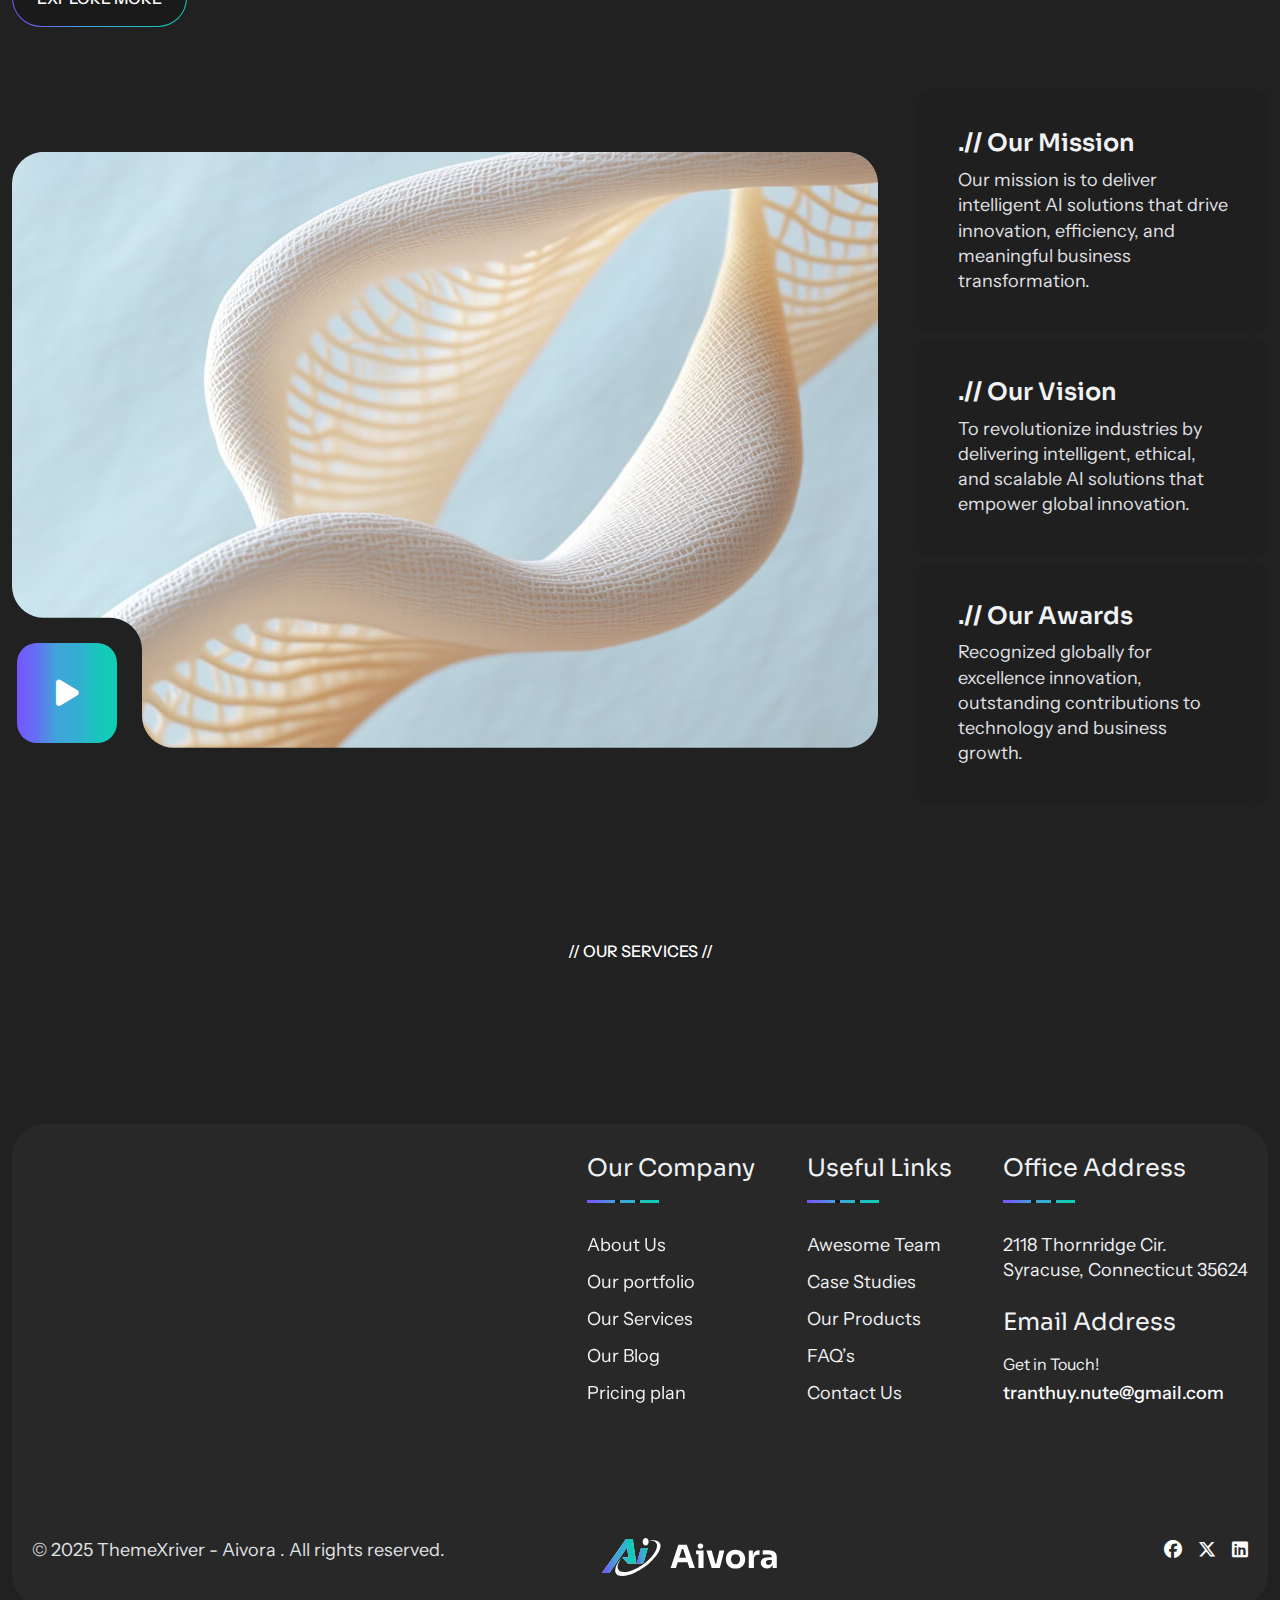
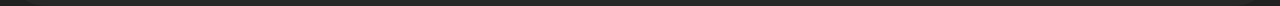
<file: index-2.html>
<!DOCTYPE html>
  <html lang="en">
  <head>
  	<meta charset="UTF-8">
  	<title>Home Page Two</title>
  	<meta name="description" content="AIVora - AI Agency & Technology WordPress Theme">
  	<meta name="keywords" content="	ai, ai agency, artificial intelligence, chatgpt, creative, deep learning, digital agency, machine learning, modern, neural network, openai, responsive, saas, startup, technology">
  	<meta name="author" content="Themexriver">
  	<link rel="shortcut icon" href="assets/img/logo/fv-1.svg" type="image/x-icon">
  	<!-- Mobile Specific Meta -->
  	<meta name="viewport" content="width=device-width, initial-scale=1">


  	<link rel="stylesheet" href="assets/css/bootstrap.min.css">
  	<link rel="stylesheet" href="assets/css/fontawesome.css">
  	<link rel="stylesheet" href="assets/css/animate.css">
  	<link rel="stylesheet" href="assets/css/swiper.min.css">
  	<link rel="stylesheet" href="assets/css/jquery-ui.css"> 
  	<link rel="stylesheet" href="assets/css/magnific-popup.css">
  	<link rel="stylesheet" href="assets/css/style.css">
  </head>
  <body class="home-1">
  	<div id="preloader">
  		<div class="preloader-logo">
  			<a href="#"><img src="assets/img/logo/pre.svg" alt=""></a>
  		</div>
  	</div>

<!-- Start of Header section
	============================================= -->
	<header id="av-header" class="av-header-section header_style_one txa_sticky_header">
		<div class="av-header-content d-flex justify-content-between align-items-center">
			<div class="brand-logo">
				<img src="assets/img/logo/logo1.svg" alt="">
			</div>
			<nav class="main-navigation clearfix ul-li">
				<ul id="main-nav" class="nav navbar-nav clearfix">
					<li class="dropdown active">
						<a href="!#">Home</a>
						<ul class="dropdown-menu clearfix">
							<li><a class="active"  href="index.html">Home Page One</a></li>
							<li><a href="index-2.html">Home Page Two</a></li>
							<li><a href="index-3.html">Home Page Three</a></li>
							<li><a href="index-4.html">Home Page Four</a></li>
						</ul>
					</li>
					<li><a href="about.html">Solutions</a></li>
					<li><a href="about.html">About</a></li>
					<li class="dropdown">
						<a href="!#">Pages</a>
						<ul class="dropdown-menu clearfix">
							<li><a href="service.html">Services</a></li>
							<li class="dropdown">
								<a href="service-single.html">Services Details</a>
								<ul class="dropdown-menu clearfix">
									<li><a href="service-single.html">Construction </a></li>
									<li><a href="service-single-2.html">Architect Design</a></li>
									<li><a href="service-single-3.html">Interior Design</a></li>
									<li><a href="service-single-4.html">3D Animation</a></li>
									<li><a href="service-single-5.html">House Renovation</a></li>
									<li><a href="service-single-6.html">Ideas & Inspiration</a></li>
								</ul>
							</li>
							<li><a href="team.html">Team Page</a></li>
							<li class="dropdown">
								<a href="service-single.html">Blog</a>
								<ul class="dropdown-menu clearfix">
									<li><a href="service-single.html">Construction</a></li>
									<li><a href="service-single-2.html">Architect Design</a></li>
									<li><a href="service-single-3.html">Interior Design</a></li>
									<li><a href="service-single-4.html">3D Animation</a></li>
									<li><a href="service-single-5.html">House Renovation</a></li>
									<li><a href="service-single-6.html">Ideas & Inspiration</a></li>
								</ul>
							</li>
							<li><a href="faq.html">FAQ Page</a></li>
							<li><a href="pricing.html">Pricing Page</a></li>
							<li><a href="testimonial.html">Testimonial Page</a></li>
							<li><a href="contact.html">Contact Page</a></li>
							<li><a href="booking.html">Booking Page</a></li>
						</ul>
					</li>
					<li class="dropdown">
						<a href="!#">Shop</a>
						<ul class="dropdown-menu clearfix"> 
							<li><a href="shop.html">Shop Page </a></li>
							<li><a href="shop-single.html">Shop Details</a></li>
						</ul>
					</li>
					<li><a href="about.html">Contact</a></li>
				</ul>
			</nav>
			<div class="av-header-action d-flex align-items-center">
				<button class="search-btn"><i class="fa-solid fa-magnifying-glass"></i></button>
				<div class="av-btn1 text-uppercase">
					<a href="#">CONTACT US</a>
				</div>
				<div class="offcanvas-trigger navSidebar-button">
					<button>
						
						<svg width="18" height="17" viewBox="0 0 18 17" fill="none" xmlns="http://www.w3.org/2000/svg">
							<path d="M6.75 0.4375H2.25C1.9019 0.4375 1.56806 0.575781 1.32192 0.821922C1.07578 1.06806 0.9375 1.4019 0.9375 1.75V6.25C0.9375 6.42236 0.971449 6.59303 1.03741 6.75227C1.10337 6.91151 1.20005 7.0562 1.32192 7.17808C1.4438 7.29995 1.58849 7.39663 1.74773 7.46259C1.90697 7.52855 2.07764 7.5625 2.25 7.5625H6.75C6.92236 7.5625 7.09303 7.52855 7.25227 7.46259C7.41151 7.39663 7.5562 7.29995 7.67808 7.17808C7.79995 7.0562 7.89663 6.91151 7.96259 6.75227C8.02855 6.59303 8.0625 6.42236 8.0625 6.25V1.75C8.0625 1.57764 8.02855 1.40697 7.96259 1.24773C7.89663 1.08849 7.79995 0.943799 7.67808 0.821922C7.5562 0.700046 7.41151 0.603367 7.25227 0.537408C7.09303 0.471449 6.92236 0.4375 6.75 0.4375ZM6.9375 6.25C6.9375 6.29973 6.91775 6.34742 6.88258 6.38258C6.84742 6.41775 6.79973 6.4375 6.75 6.4375H2.25C2.20027 6.4375 2.15258 6.41775 2.11742 6.38258C2.08225 6.34742 2.0625 6.29973 2.0625 6.25V1.75C2.0625 1.70027 2.08225 1.65258 2.11742 1.61742C2.15258 1.58225 2.20027 1.5625 2.25 1.5625H6.75C6.79973 1.5625 6.84742 1.58225 6.88258 1.61742C6.91775 1.65258 6.9375 1.70027 6.9375 1.75V6.25ZM15.75 0.4375H11.25C10.9019 0.4375 10.5681 0.575781 10.3219 0.821922C10.0758 1.06806 9.9375 1.4019 9.9375 1.75V6.25C9.9375 6.42236 9.97145 6.59303 10.0374 6.75227C10.1034 6.91151 10.2 7.0562 10.3219 7.17808C10.4438 7.29995 10.5885 7.39663 10.7477 7.46259C10.907 7.52855 11.0776 7.5625 11.25 7.5625H15.75C15.9224 7.5625 16.093 7.52855 16.2523 7.46259C16.4115 7.39663 16.5562 7.29995 16.6781 7.17808C16.8 7.0562 16.8966 6.91151 16.9626 6.75227C17.0286 6.59303 17.0625 6.42236 17.0625 6.25V1.75C17.0625 1.4019 16.9242 1.06806 16.6781 0.821922C16.4319 0.575781 16.0981 0.4375 15.75 0.4375ZM15.9375 6.25C15.9375 6.29973 15.9177 6.34742 15.8826 6.38258C15.8474 6.41775 15.7997 6.4375 15.75 6.4375H11.25C11.2003 6.4375 11.1526 6.41775 11.1174 6.38258C11.0823 6.34742 11.0625 6.29973 11.0625 6.25V1.75C11.0625 1.70027 11.0823 1.65258 11.1174 1.61742C11.1526 1.58225 11.2003 1.5625 11.25 1.5625H15.75C15.7997 1.5625 15.8474 1.58225 15.8826 1.61742C15.9177 1.65258 15.9375 1.70027 15.9375 1.75V6.25ZM6.75 9.4375H2.25C1.9019 9.4375 1.56806 9.57578 1.32192 9.82192C1.07578 10.0681 0.9375 10.4019 0.9375 10.75V15.25C0.9375 15.5981 1.07578 15.9319 1.32192 16.1781C1.56806 16.4242 1.9019 16.5625 2.25 16.5625H6.75C6.92236 16.5625 7.09303 16.5286 7.25227 16.4626C7.41151 16.3966 7.5562 16.3 7.67808 16.1781C7.79995 16.0562 7.89663 15.9115 7.96259 15.7523C8.02855 15.593 8.0625 15.4224 8.0625 15.25V10.75C8.0625 10.5776 8.02855 10.407 7.96259 10.2477C7.89663 10.0885 7.79995 9.9438 7.67808 9.82192C7.5562 9.70005 7.41151 9.60337 7.25227 9.53741C7.09303 9.47145 6.92236 9.4375 6.75 9.4375ZM6.9375 15.25C6.9375 15.2997 6.91775 15.3474 6.88258 15.3826C6.84742 15.4177 6.79973 15.4375 6.75 15.4375H2.25C2.20027 15.4375 2.15258 15.4177 2.11742 15.3826C2.08225 15.3474 2.0625 15.2997 2.0625 15.25V10.75C2.0625 10.7003 2.08225 10.6526 2.11742 10.6174C2.15258 10.5823 2.20027 10.5625 2.25 10.5625H6.75C6.79973 10.5625 6.84742 10.5823 6.88258 10.6174C6.91775 10.6526 6.9375 10.7003 6.9375 10.75V15.25ZM15.75 9.4375H11.25C10.9019 9.4375 10.5681 9.57578 10.3219 9.82192C10.0758 10.0681 9.9375 10.4019 9.9375 10.75V15.25C9.9375 15.5981 10.0758 15.9319 10.3219 16.1781C10.5681 16.4242 10.9019 16.5625 11.25 16.5625H15.75C16.0981 16.5625 16.4319 16.4242 16.6781 16.1781C16.9242 15.9319 17.0625 15.5981 17.0625 15.25V10.75C17.0625 10.4019 16.9242 10.0681 16.6781 9.82192C16.4319 9.57578 16.0981 9.4375 15.75 9.4375ZM15.9375 15.25C15.9375 15.2997 15.9177 15.3474 15.8826 15.3826C15.8474 15.4177 15.7997 15.4375 15.75 15.4375H11.25C11.2003 15.4375 11.1526 15.4177 11.1174 15.3826C11.0823 15.3474 11.0625 15.2997 11.0625 15.25V10.75C11.0625 10.7003 11.0823 10.6526 11.1174 10.6174C11.1526 10.5823 11.2003 10.5625 11.25 10.5625H15.75C15.7997 10.5625 15.8474 10.5823 15.8826 10.6174C15.9177 10.6526 15.9375 10.7003 15.9375 10.75V15.25Z" fill="#F0F2F4"/>
						</svg>

					</button>
				</div>
				<div class="av-mobile-menu-btn mobile_menu_button open_mobile_menu">
					<button>
						<span></span>
						<span></span>
						<span></span>
					</button>
				</div>
			</div>
		</div>
	</header>
<!-- Start of Header section
	============================================= -->

<!-- Start of Hero section
	============================================= -->
	<section id="av-hero2" class="av-hero2-sec">
		<div class="container">
			<div class="av-hero2-wrapper headline pera-content">
				<h1 class="hero_title2 title_span">Revolutionizing Business With The Power of <span>Artificial Intelligence</span></h1>
				<div class="av-hero2-img-text position-relative">
					<div class="item-icon-text">
						<div class="icon-text mb-35 d-flex align-items-center">
							<div class="item-icon-wrap d-flex">
								<div class="item-icon d-flex justify-content-center align-items-center">
									<svg width="40" height="40" viewBox="0 0 40 40" fill="none" xmlns="http://www.w3.org/2000/svg">
										<path d="M30.9376 10V26.25C30.9376 26.4986 30.8388 26.7371 30.663 26.9129C30.4872 27.0887 30.2487 27.1875 30.0001 27.1875C29.7514 27.1875 29.513 27.0887 29.3371 26.9129C29.1613 26.7371 29.0626 26.4986 29.0626 26.25V12.2625L10.6626 30.6625C10.4848 30.8281 10.2498 30.9183 10.0069 30.914C9.76402 30.9097 9.53229 30.8113 9.36052 30.6395C9.18876 30.4678 9.09037 30.236 9.08608 29.9932C9.0818 29.7503 9.17195 29.5152 9.33755 29.3375L27.7376 10.9375H13.7501C13.5014 10.9375 13.263 10.8387 13.0871 10.6629C12.9113 10.4871 12.8126 10.2486 12.8126 10C12.8126 9.75136 12.9113 9.5129 13.0871 9.33709C13.263 9.16127 13.5014 9.0625 13.7501 9.0625H30.0001C30.2487 9.0625 30.4872 9.16127 30.663 9.33709C30.8388 9.5129 30.9376 9.75136 30.9376 10Z" fill="#F0F2F4"/>
									</svg>
								</div>
								<div class="item-icon d-flex justify-content-center align-items-center">
									<svg width="32" height="32" viewBox="0 0 32 32" fill="none" xmlns="http://www.w3.org/2000/svg">
										<path fill-rule="evenodd" clip-rule="evenodd" d="M16 16L0 0V16H16ZM16 16H32V32L16 16ZM16 16V0H32L16 16ZM16 16V32H0L16 16Z" fill="#1A1A1A"/>
									</svg>
								</div>
							</div>
							<div class="item-text pera-content">
								<span class="text-uppercase">Start Discovery</span>
								<p>Get Started</p>
							</div>
						</div>
						<div class="item-desc">
							We help businesses innovate, automate, and grow by integrating powerful AI 
							technologies tailored to deliver smart, scalable solutions. 
						</div>
					</div>
					<div class="hr2-img">
						<img src="assets/img/hero/hr1.2.jpg" alt="">
					</div>
					<div class="av-hr2-scroll d-flex justify-content-center align-items-center">
						<img src="assets/img/icon/ic6.svg" alt="">
						<i><img src="assets/img/icon/ic7.svg" alt=""></i>
					</div>
					<div class="av-hr2-client headline ul-li flex-wrap d-flex align-items-center">
						<ul>
							<li><img src="assets/img/hero/sc1.jpg" alt=""></li>
							<li><img src="assets/img/hero/sc2.jpg" alt=""></li>
							<li><img src="assets/img/hero/sc3.jpg" alt=""></li>
						</ul>
						<div class="client-count  d-flex align-items-center justify-content-center headline pera-content">
							<h3><span class="counter">1.5</span>K+</h3>
							<p>Our Happy 
							Clients </p>
						</div>
					</div>
				</div>
			</div>
		</div>
	</section>
<!-- End of Hero section
	============================================= -->	

<!-- Start of About section
	============================================= -->
	<section id="av-about2" class="av-ab2-sec pt-130 pb-130">
		<div class="container">
			<div class="av-ab2-content">
				<div class="av-ser1-top-content flex-wrap d-flex align-items-center justify-content-between">
					<div class="av-sec-title headline">
						<div class="subtitle text-uppercase">
							// ABOUT AIVORA //
						</div>
						<h2 class="sec_title title_span   tx-split-text split-in-up">Building Smarter Businesses Through the Power of <span>Artificial Intelligence</span>
						</h2>
					</div>
					<div class="av-ser1-desc pera-content">
						<p>Empowering companies to innovate, automate, and scale using intelligent, future-ready AI-driven technologies and solutions.</p>
						<div class="av-btn1 text-uppercase">
							<a href="#">EXPLORE MORE</a>
						</div>
					</div>
				</div>
				<div class="av-ab2-wrapper d-flex mt-55">
					<div class="av-ab2-img position-relative">
						<div class="item-img">
							<img src="assets/img/about/ab1.jpg" alt="">
						</div>
						<div class="item-play">
							<a class="video_box d-flex justify-content-center align-items-center" href="#"><i class="fa-solid fa-play"></i></a>
						</div>
					</div>
					<div class="av-ab2-text">
						<div class="av-ab2-text-item  headline pera-content">
							<h3>.// Our Mission</h3>
							<p>Our mission is to deliver intelligent AI solutions that drive innovation, efficiency, and meaningful business transformation.</p>
						</div>
						<div class="av-ab2-text-item  headline pera-content">
							<h3>.// Our Vision</h3>
							<p>To revolutionize industries by delivering intelligent, ethical, and scalable AI solutions that empower global innovation.</p>
						</div>
						<div class="av-ab2-text-item  headline pera-content">
							<h3>.// Our Awards</h3>
							<p>Recognized globally for excellence innovation, outstanding contributions to technology and business growth.</p>
						</div>
					</div>
				</div>
			</div>
		</div>
	</section>
<!-- End of About section
	============================================= -->	

<!-- Start of Service section
	============================================= -->
	<section id="av-ser2" class="av-ser2-sec">
		<div class="container">
			<div class="av-sec-title text-center headline">
				<div class="subtitle text-uppercase">
					// OUR SERVICES //
				</div>
				<h2 class="sec_title title_span   tx-split-text split-in-up">Redefining Services Through <span>Artificial Intelligence</span>
				</h2>
			</div>
		</div>
	</section>
<!-- End of Service section
	============================================= -->	

<!-- Start of Footer section
	============================================= -->
	<footer id="av-ftr1" class="av-ftr1-sec over-hidden">
		<div class="container">
			<div class="av-ftr1-content  position-relative">
				<div class="av-ftr1-widget-wrap pb-120  d-flex justify-content-between">
					<div class="av-ftr1-text-wrap headline">
						<h2 class="title_span   tx-split-text split-in-up">Discover the Intelligence Behind the Innovation — <span>Meet the Neural Networks Powering Tomorrow</span></h2>
					</div>
					<div class="av-ftr1-widget-area d-flex">
						<div class="av-ftr1-widget headline">
							<div class="menu-widget ul-li-block">
								<h2 class="widget-title"><span>Our Company</span></h2>
								<ul>
									<li><a href="#">About Us</a></li>
									<li><a href="#">Our portfolio</a></li>
									<li><a href="#">Our Services</a></li>
									<li><a href="#">Our Blog</a></li>
									<li><a href="#">Pricing plan</a></li>
								</ul>
							</div>
						</div>
						<div class="av-ftr1-widget headline">
							<div class="menu-widget ul-li-block">
								<h2 class="widget-title"><span>Useful Links</span></h2>
								<ul>
									<li><a href="#">Awesome Team</a></li>
									<li><a href="#">Case Studies</a></li>
									<li><a href="#">Our Products</a></li>
									<li><a href="#">FAQ’s</a></li>
									<li><a href="#">Contact Us</a></li>
								</ul>
							</div>
						</div>
						<div class="av-ftr1-widget headline">
							<div class="cta-widget ul-li-block">
								<h2 class="widget-title"><span>Office Address</span></h2>
								<div class="cta-info-wrap pera-content">
									<p>2118 Thornridge Cir. Syracuse, Connecticut 35624</p>
									<h3>Email Address</h3>
									<span>Get in Touch!</span>
									<a href="#">tranthuy.nute@gmail.com</a>
								</div>
							</div>
						</div>
					</div>
				</div>
				<div class="av-ftr1-copyright pera-content d-flex justify-content-between">
					<p>© 2025 <a href="#">ThemeXriver</a>  - Aivora . All rights reserved.</p>
					<div class="brand-logo">
						<a href="#"><img src="assets/img/logo/logo2.svg" alt=""></a>
					</div>
					<div class="bottom-social">
						<a href="#"><i class="fa-brands fa-facebook"></i></a>
						<a href="#"><i class="fa-brands fa-x-twitter"></i></a>
						<a href="#"><i class="fa-brands fa-linkedin"></i></a>
					</div>
				</div>
				<div class="av-ftr1-icon wow fadeInUp"  data-wow-delay="300ms" data-wow-duration="1000ms">
					<img src="assets/img/icon/ic5.svg" alt="">
				</div>
			</div>
		</div>
	</footer>
<!-- End of Footer section
	============================================= -->	


	<!-- For Js Library -->
	<script src="assets/js/jquery-3.7.0.min.js"></script>
	<script src="assets/js/bootstrap.bundle.min.js"></script>
	<script src="assets/js/swiper-bundle.min.js"></script>
	<script src="assets/js/wow.min.js"></script>
	<script src="assets/js/appear.js"></script>
	<script src="assets/js/gsap.min.js"></script>
	<script src="assets/js/knob.js"></script>
	<script src="assets/js/jquery.counterup.min.js"></script>
	<script src="assets/js/isotope.pkgd.min.js"></script>
	<script src="assets/js/imagesloaded.pkgd.min.js"></script>
	<script src="assets/js/waypoints.min.js"></script>
	<script src="assets/js/jqueryui.js"></script>
	<script src="assets/js/jquery.magnific-popup.min.js"></script>
	<script src="assets/js/jquery.marquee.min.js"></script>
	<script src="assets/js/lenis.min.js"></script>
	<script src="assets/js/split-type.min.js"></script>
	<script src="assets/js/CustomEase.min.js"></script>
	<script src="assets/js/ScrollTrigger.min.js"></script>
	<script src="assets/js/SplitText.min.js"></script>
	<script src="assets/js/script.js"></script>
</body>
</html>
</file>
<file: assets/css/style.css>
/*----------------------------------------------------

1. Global Area 
2. Header Section

******* HOME PAGE 1 *******



=====================================================================*/
/*=========
Font load
===========*/
@import url("https://fonts.googleapis.com/css2?family=Instrument+Sans:ital,wght@0,400..700;1,400..700&family=Sora:wght@100..800&display=swap");
@import url("https://fonts.googleapis.com/css2?family=Squada+One&display=swap");
:root {
  --av-body-color: #E0E2E6;
  --av-title-color: #C6C7C8;
  --av-sora: "Sora", sans-serif;
  --av-instru: "Instrument Sans", sans-serif;
  --av-one: "Squada One", sans-serif;
  --av-c1: #7755FF;
  --av-c2: #6371F2;
  --av-c3: #40A4DA;
  --av-c4: #34AED2;
  --av-c5: #1BC4BF;
  --av-c6: #0DCFB3;
  --av-black1: #1A1A1A;
  --av-prime-c1: linear-gradient(90deg, var(--av-c1) 0%, var(--av-c2) 19.89%, var(--av-c3) 39.62%, var(--av-c4) 60.11%, var(--av-c5) 79.67%, var(--av-c6) 100%);
  --cube-1: cubic-bezier(0.55, 0.085, 0, 0.99);
  --cube-2: all .25s cubic-bezier(.645,.045,.355,1);
  --cube-3: cubic-bezier(0.25, 1, 0.5, 1);
}

.av-ftr1-copyright .bottom-social a:hover, .av-hr3-card1 h3, .av-hero2-wrapper .hero_title2 span div, .av-testi-title h2, .title_span span {
  background: var(--av-prime-c1);
  background-clip: text;
  -webkit-background-clip: text;
  -webkit-text-fill-color: transparent;
}

@-webkit-keyframes slideInUp {
  0% {
    opacity: 0;
    -webkit-transform: translateY(500px);
    transform: translateY(500px);
  }
  100% {
    -webkit-transform: translateY(0);
    transform: translateY(0);
  }
}

@keyframes slideInUp {
  0% {
    opacity: 0;
    -webkit-transform: translateY(500px);
    transform: translateY(500px);
  }
  100% {
    -webkit-transform: translateY(0);
    transform: translateY(0);
  }
}
.slideInUp {
  -webkit-animation-name: slideInUp;
  animation-name: slideInUp;
}

.av-header-section {
  top: 0;
  left: 0;
  width: 100%;
  z-index: 10;
  position: absolute;
}
.av-header-section .navbar-nav {
  -webkit-box-orient: horizontal;
  -webkit-box-direction: normal;
      -ms-flex-direction: row;
          flex-direction: row;
}
.av-header-section .dropdown {
  position: relative;
}
.av-header-section .dropdown:after {
  top: 6px;
  z-index: 2;
  right: -2px;
  content: "\f078";
  font-size: 14px;
  font-weight: 900;
  position: absolute;
  font-family: "Font Awesome 5 free";
  -webkit-transition: 0.3s all ease-in-out;
  transition: 0.3s all ease-in-out;
}
.av-header-section .dropdown:hover:after {
  display: none;
}
.av-header-section .dropdown:hover .dropdown-menu {
  visibility: visible;
  opacity: 1;
  clip: inherit;
  -webkit-transform: scaleY(1);
  -khtml-transform: scaleY(1);
  transform: scaleY(1);
}
.av-header-section .dropdown:is(.active):after {
  display: none;
}
.av-header-section .dropdown-menu {
  left: 0;
  top: 42px;
  z-index: 100;
  margin: 0px;
  padding: 4px 4px 15px;
  height: auto;
  min-width: 270px;
  display: block;
  border: none;
  border-radius: 0;
  position: absolute;
  opacity: 0;
  background: var(--av-black1);
  border-radius: 5px;
  -webkit-transform: scaleY(0);
          transform: scaleY(0);
  transform-origin: 0 0 0;
  -webkit-transform-origin: 0 0 0;
  -ms-transform-origin: 0 0 0;
  -o-transform-origin: 0 0 0;
  text-align: left;
  border-radius: 15px;
  -webkit-transition: all 0.3s ease-in-out;
  transition: all 0.3s ease-in-out;
  -webkit-box-shadow: -8px 8px 24px 0px rgba(0, 0, 0, 0.08);
          box-shadow: -8px 8px 24px 0px rgba(0, 0, 0, 0.08);
}
.av-header-section .dropdown-menu .dropdown {
  padding-right: 0;
}
.av-header-section .dropdown-menu .dropdown:after {
  display: none;
}
.av-header-section .dropdown-menu .dropdown-menu {
  top: 0px !important;
  left: 100%;
  transform-origin: 0 0 0;
  -webkit-transform-origin: 0 0 0;
  -ms-transform-origin: 0 0 0;
  -o-transform-origin: 0 0 0;
  -webkit-transform: scaleY(0) !important;
          transform: scaleY(0) !important;
}
.av-header-section .dropdown-menu li {
  display: block;
  margin: 5px 0px !important;
  -webkit-transition: 0.3s all ease-in-out;
  transition: 0.3s all ease-in-out;
}
.av-header-section .dropdown-menu li:last-child {
  border-bottom: none;
  margin-bottom: 0 !important;
}
.av-header-section .dropdown-menu li:last-child a {
  padding-bottom: 0 !important;
  border-bottom: none !important;
}
.av-header-section .dropdown-menu li:before {
  display: none;
}
.av-header-section .dropdown-menu li:after {
  color: #fff;
  right: 15px;
  -webkit-transform: rotate(-90deg);
          transform: rotate(-90deg);
  -webkit-transition: 0.3s all ease-in-out;
  transition: 0.3s all ease-in-out;
}
.av-header-section .dropdown-menu li.dropdown:hover:after {
  -webkit-transform: rotate(0);
          transform: rotate(0);
}
.av-header-section .dropdown-menu li.dropdown:hover .dropdown-menu {
  top: 0;
  -webkit-transform: scaleY(1) !important;
          transform: scaleY(1) !important;
}
.av-header-section .dropdown-menu li.dropdown:before {
  color: #fff;
  top: 10px;
  right: 15px;
}
.av-header-section .dropdown-menu li:hover:before {
  color: #fff !important;
}
.av-header-section .dropdown-menu a {
  width: 100%;
  line-height: 1;
  color: #fff !important;
  position: relative;
  display: inline-block;
  border-bottom: 1px solid #333333;
  background-clip: text;
  border-radius: 0 !important;
  -webkit-background-clip: text;
  -webkit-text-fill-color: var(--at-black-c1) !important;
  padding: 15px 0px 15px 18px !important;
  font-weight: 500 !important;
  font-size: 14px !important;
}
.av-header-section .dropdown-menu a:before {
  width: 0 !important;
  top: 5px !important;
  left: 0px !important;
  right: auto !important;
  -webkit-transform: scale(0) !important;
          transform: scale(0) !important;
  background-color: var(--at-c2) !important;
}
.av-header-section .dropdown-menu a:after {
  display: none;
}
.av-header-section .dropdown-menu a:hover, .av-header-section .dropdown-menu a.active {
  color: #fff !important;
  padding-left: 30px !important;
}
.av-header-section .dropdown-menu a:hover:after, .av-header-section .dropdown-menu a.active:after {
  width: 100%;
}
.av-header-section .dropdown-menu a:hover:before, .av-header-section .dropdown-menu a.active:before {
  opacity: 1;
  width: 5px !important;
  visibility: visible;
  -webkit-transform: scale(1) !important;
          transform: scale(1) !important;
}
.av-header-section .av-mobile-menu-btn {
  display: none;
}
@media only screen and (min-width: 768px) and (max-width: 991px), only screen and (min-width: 576px) and (max-width: 767px), only screen and (min-width: 481px) and (max-width: 575px), (max-width: 480px) {
  .av-header-section .av-mobile-menu-btn {
    display: block;
  }
}
.av-header-section .av-mobile-menu-btn button {
  padding: 0;
  width: 30px;
  height: 18px;
  border: none;
  display: -webkit-box;
  display: -ms-flexbox;
  display: flex;
  -webkit-box-orient: vertical;
  -webkit-box-direction: normal;
      -ms-flex-direction: column;
          flex-direction: column;
  -webkit-box-align: center;
      -ms-flex-align: center;
          align-items: center;
  background-color: transparent;
  -webkit-box-pack: justify;
      -ms-flex-pack: justify;
          justify-content: space-between;
}
.av-header-section .av-mobile-menu-btn button span {
  width: 19px;
  height: 2px;
  display: block;
  background-color: #fff;
}
.av-header-section .av-mobile-menu-btn button span:nth-child(even) {
  width: 29px;
}
.av-header-section:is(.header_style_one) {
  top: 24px;
  padding: 0px 15px;
}
.av-header-section:is(.header_style_one) .av-header-content {
  margin: 0 auto;
  max-width: 1760px;
  padding: 24px 32px;
  border-radius: 24px;
  background-color: #1F1F1F;
}
@media only screen and (min-width: 1200px) and (max-width: 1399px) {
  .av-header-section:is(.header_style_one) .av-header-content {
    padding: 24px 20px;
  }
}
@media only screen and (min-width: 481px) and (max-width: 575px), (max-width: 480px) {
  .av-header-section:is(.header_style_one) .av-header-content {
    padding: 18px 10px;
  }
}
@media only screen and (min-width: 481px) and (max-width: 575px), (max-width: 480px) {
  .av-header-section:is(.header_style_one) .av-header-content .brand-logo {
    max-width: 130px;
  }
}
.av-header-section:is(.header_style_one) .main-navigation {
  padding: 12px 16px;
  border-radius: 100px;
  background-color: var(--av-black1);
}
@media only screen and (min-width: 768px) and (max-width: 991px), only screen and (min-width: 576px) and (max-width: 767px), only screen and (min-width: 481px) and (max-width: 575px), (max-width: 480px) {
  .av-header-section:is(.header_style_one) .main-navigation {
    display: none;
  }
}
.av-header-section:is(.header_style_one) .main-navigation li {
  margin: 0px 10px;
  font-size: 16px;
  text-transform: uppercase;
}
@media only screen and (min-width: 1200px) and (max-width: 1399px), only screen and (min-width: 992px) and (max-width: 1199px) {
  .av-header-section:is(.header_style_one) .main-navigation li {
    margin: 0px 5px;
  }
}
.av-header-section:is(.header_style_one) .main-navigation li a {
  z-index: 1;
  font-size: 16px;
  color: #C6C7C8;
  padding: 8px 15px;
  border-radius: 20px;
  position: relative;
}
@media only screen and (min-width: 1200px) and (max-width: 1399px), only screen and (min-width: 992px) and (max-width: 1199px) {
  .av-header-section:is(.header_style_one) .main-navigation li a {
    padding: 5px 10px;
  }
}
.av-header-section:is(.header_style_one) .main-navigation li a:before {
  top: 0;
  right: 0;
  left: auto;
  z-index: -1;
  width: 0%;
  content: "";
  height: 100%;
  position: absolute;
  border-radius: 20px;
  background-color: #fff;
  -webkit-transition: all 500ms ease-in-out;
  transition: all 500ms ease-in-out;
}
.av-header-section:is(.header_style_one) .main-navigation li:is(.active) a, .av-header-section:is(.header_style_one) .main-navigation li:hover a {
  color: var(--av-black1);
}
.av-header-section:is(.header_style_one) .main-navigation li:is(.active) a:before, .av-header-section:is(.header_style_one) .main-navigation li:hover a:before {
  left: 0;
  width: 100%;
  right: auto;
}
.av-header-section:is(.header_style_one) .av-header-action {
  gap: 12px;
}
.av-header-section:is(.header_style_one) .av-header-action .search-btn {
  padding: 0;
  color: #fff;
  width: 40px;
  border: none;
  height: 40px;
  font-size: 20px;
  background-color: transparent;
}
@media only screen and (min-width: 992px) and (max-width: 1199px), only screen and (min-width: 768px) and (max-width: 991px), only screen and (min-width: 576px) and (max-width: 767px), only screen and (min-width: 481px) and (max-width: 575px), (max-width: 480px) {
  .av-header-section:is(.header_style_one) .av-header-action .av-btn1 {
    display: none;
  }
}
@media only screen and (min-width: 768px) and (max-width: 991px), only screen and (min-width: 576px) and (max-width: 767px), only screen and (min-width: 481px) and (max-width: 575px), (max-width: 480px) {
  .av-header-section:is(.header_style_one) .av-header-action .offcanvas-trigger {
    display: none;
  }
}
.av-header-section:is(.header_style_one) .av-header-action .offcanvas-trigger button {
  width: 60px;
  height: 60px;
  border-radius: 100%;
  border: 1px solid #4e4646;
  background-color: transparent;
}
.av-header-section:is(.txa_sticky_header) {
  position: fixed;
  width: 100%;
  top: 0;
  left: 0;
  right: 0;
  -webkit-transition: 300ms ease-in-out;
  transition: 300ms ease-in-out;
  z-index: 10;
}
.av-header-section:is(.txa_sticky_header):is(.header_style_one) {
  top: 24px;
}
.av-header-section:is(.txa_sticky_header):is(.header_style_one):is(.txa_sticky_show) {
  top: 0;
}
.av-header-section:is(.txa_sticky_header):is(.header_style_one):is(.txa_sticky_show) .av-header-content {
  border-top-left-radius: 0;
  border-top-right-radius: 0;
}
.av-header-section:is(.txa_sticky_header):is(.txa_sticky) {
  -webkit-transform: translateY(-150%);
          transform: translateY(-150%);
}
.av-header-section:is(.txa_sticky_header):is(.txa_sticky):is(.txa_sticky_show) {
  -webkit-transform: translateY(0%);
          transform: translateY(0%);
}

/*global area*/
/*----------------------------------------------------*/
@media (prefers-reduced-motion: no-preference) {
  :root {
    scroll-behavior: inherit;
  }
}
body {
  margin: 0;
  padding: 0;
  z-index: 1;
  font-size: 18px;
  margin: 0 auto;
  line-height: 1.4;
  position: relative;
  overflow-x: hidden;
  color: var(--av-body-color);
  background-color: var(--av-black1);
  font-family: var(--av-instru);
  -moz-osx-font-smoothing: antialiased;
  -webkit-font-smoothing: antialiased;
}
body .container {
  max-width: 1786px;
}
body .row {
  --bs-gutter-x: 24px;
}
body .mfp-iframe-holder .mfp-close {
  right: 0;
  padding: 0;
  top: -40px;
  width: 40px;
  height: 40px;
  text-align: center;
  background-size: 200%, 1px;
}
body button.mfp-close {
  right: 0;
  padding: 0;
  color: #fff;
  width: 40px;
  height: 40px;
  text-align: center;
  background-size: 200%, 1px;
}
body:is(.ver_2) .container {
  max-width: 1428px;
}
body:is(.ver_3) .container {
  max-width: 1444px;
}

body::-webkit-scrollbar {
  width: 6px;
}

body::-webkit-scrollbar-track {
  -webkit-box-shadow: inset 0 0 6px rgba(0, 0, 0, 0.3);
          box-shadow: inset 0 0 6px rgba(0, 0, 0, 0.3);
}

body::-webkit-scrollbar-thumb {
  outline: none;
  border-radius: 0px;
  background-size: 200%, 1px;
  background-color: var(--tz-prime-c);
}

.ul-li ul {
  margin: 0;
  padding: 0;
}
.ul-li ul li {
  list-style: none;
  display: inline-block;
}

.ul-li-block ul {
  margin: 0;
  padding: 0;
}
.ul-li-block ul li {
  display: block;
  list-style: none;
}

.headline h1,
.headline h2,
.headline h3,
.headline h4,
.headline h5,
.headline h6 {
  margin-bottom: 0;
  font-weight: 400;
  font-family: var(--av-sora);
}

.title_span {
  color: #fff;
  line-height: 1.05;
}
.title_span span {
  display: inline;
}

[data-background] {
  background-size: cover;
  background-repeat: no-repeat;
  background-position: center center;
}

.img-cover {
  width: 100%;
  height: 100%;
}
.img-cover img {
  width: 100%;
  height: 100% !important;
  -o-object-fit: cover;
     object-fit: cover;
}
.img-cover video {
  width: 100%;
  height: 100% !important;
  -o-object-fit: cover;
     object-fit: cover;
}

.over-hidden,
.split-line {
  overflow: hidden;
}

img {
  max-width: 100%;
  height: auto;
}

button {
  cursor: pointer;
}

.form-control:focus,
button:visited,
button.active,
button:hover,
button:focus,
input:visited,
input.active,
input:hover,
input:focus,
textarea:hover,
textarea:focus,
a:hover,
a:focus,
a.active,
select,
select:hover,
select:focus,
select:visited {
  outline: none;
  -webkit-box-shadow: none;
          box-shadow: none;
  text-decoration: none;
  color: inherit;
}

a, span {
  display: inline-block;
  color: inherit;
  font-size: inherit;
  font-family: inherit;
  font-weight: inherit;
  text-transform: inherit;
  text-decoration: none;
  -webkit-transition: inherit;
  transition: inherit;
}

a {
  color: inherit;
  text-decoration: none;
  -webkit-transition: 500ms all ease;
  transition: 500ms all ease;
}
a:hover, a:focus {
  text-decoration: none;
}

@-webkit-keyframes heartBeat {
  0% {
    -webkit-transform: scale(1);
            transform: scale(1);
  }
  14% {
    -webkit-transform: scale(1.3);
            transform: scale(1.3);
  }
  28% {
    -webkit-transform: scale(1);
            transform: scale(1);
  }
  42% {
    -webkit-transform: scale(1.3);
            transform: scale(1.3);
  }
  70% {
    -webkit-transform: scale(1);
            transform: scale(1);
  }
}

@keyframes heartBeat {
  0% {
    -webkit-transform: scale(1);
            transform: scale(1);
  }
  14% {
    -webkit-transform: scale(1.3);
            transform: scale(1.3);
  }
  28% {
    -webkit-transform: scale(1);
            transform: scale(1);
  }
  42% {
    -webkit-transform: scale(1.3);
            transform: scale(1.3);
  }
  70% {
    -webkit-transform: scale(1);
            transform: scale(1);
  }
}
#preloader {
  position: fixed;
  left: 0;
  top: 0;
  z-index: 99999;
  width: 100%;
  height: 100%;
  overflow: visible;
  background-color: var(--av-black1);
}
#preloader .preloader-logo {
  left: 0;
  top: 40%;
  right: 0;
  text-align: center;
  position: absolute;
  -webkit-transform: translateY(-50%);
          transform: translateY(-50%);
  -webkit-animation: 5s heartBeat infinite;
          animation: 5s heartBeat infinite;
}

.form-control {
  -webkit-box-shadow: none;
          box-shadow: none;
}

.background_overlay {
  top: 0;
  left: 0;
  width: 100%;
  height: 100%;
  position: absolute;
}

.pera-content p {
  margin-bottom: 0;
}

.splitting.animated .char {
  -webkit-animation: fadeInUp 0.4s cubic-bezier(0.3, 0, 0.7, 1) both;
  animation: fadeInUp 0.4s cubic-bezier(0.3, 0, 0.7, 1) both;
  -webkit-animation-delay: calc(30ms * var(--char-index));
  animation-delay: calc(30ms * var(--char-index));
}

.splitting .whitespace {
  width: 10px;
}

.href-underline a {
  width: 100%;
  display: inline !important;
  background-position-y: -1px;
  background-repeat: no-repeat;
  background-size: 0 100%;
  backface-visibility: hidden;
  -webkit-backface-visibility: hidden;
  background-image: linear-gradient(transparent calc(100% - 1px), currentColor 2px);
  -webkit-transition: 0.6s cubic-bezier(0.215, 0.61, 0.355, 1);
  transition: 0.6s cubic-bezier(0.215, 0.61, 0.355, 1);
}
.href-underline a:hover {
  color: inherit;
  background-size: 100% 100%;
}

.swiper-container {
  margin-left: auto;
  margin-right: auto;
  position: relative;
  overflow: hidden;
  list-style: none;
  padding: 0;
  z-index: 1;
  display: -webkit-box;
  display: -ms-flexbox;
  display: flex;
}

.marquee-left,
.marquee-right {
  overflow: hidden;
  display: flow-root;
}

.tx-tab-btn .nav-tabs .nav-item.show .nav-link,
.tx-tab-btn .nav-tabs .nav-link.active,
.tx-tab-btn .nav-tabs .nav-link {
  border: none;
  padding-top: 0;
  padding-right: 0;
  border-radius: 0;
  margin-bottom: 0;
  cursor: pointer;
  background-color: transparent;
}
.tx-tab-btn .nav-tabs {
  border: none;
}
.tx-tab-btn .nav {
  display: inherit;
}

.av-btn1 a {
  z-index: 1;
  color: #fff;
  line-height: 1;
  font-size: 16px;
  font-weight: 500;
  overflow: hidden;
  padding: 20px 24px;
  border-radius: 50px;
  white-space: nowrap;
  position: relative;
  border: 1px solid transparent;
  background: -webkit-gradient(linear, left top, left bottom, from(var(--av-black1)), to(var(--av-black1))) padding-box, var(--av-prime-c1) border-box;
  background: linear-gradient(var(--av-black1), var(--av-black1)) padding-box, var(--av-prime-c1) border-box;
}
.av-btn1 a:before {
  top: 0;
  left: 0;
  z-index: -1;
  width: 0%;
  height: 100%;
  content: "";
  position: absolute;
  border-radius: 50px;
  background-image: var(--av-prime-c1);
  -webkit-transition: all 500ms ease-in-out;
  transition: all 500ms ease-in-out;
}
.av-btn1 a:hover:before {
  width: 100%;
}

.av-sec-title .subtitle {
  color: #fff;
  font-size: 16px;
  font-weight: 500;
  margin-bottom: 12px;
}
.av-sec-title .sec_title {
  font-size: 55px;
  letter-spacing: -2px;
}
.av-sec-title .sec_title .split-line {
  display: inline-block !important;
}
@media only screen and (min-width: 768px) and (max-width: 991px) {
  .av-sec-title .sec_title {
    font-size: 48px;
  }
}
@media only screen and (min-width: 576px) and (max-width: 767px) {
  .av-sec-title .sec_title {
    font-size: 40px;
  }
}
@media only screen and (min-width: 481px) and (max-width: 575px) {
  .av-sec-title .sec_title {
    font-size: 36px;
  }
}
@media (max-width: 480px) {
  .av-sec-title .sec_title {
    font-size: 30px;
  }
}
@media (max-width: 360px) {
  .av-sec-title .sec_title {
    font-size: 26px;
  }
}
.av-sec-title p {
  padding-top: 20px;
}

.mt-5 {
  margin-top: 5px;
}

.mt-10 {
  margin-top: 10px;
}

.mt-15 {
  margin-top: 15px;
}

.mt-20 {
  margin-top: 20px;
}

.mt-25 {
  margin-top: 25px;
}

.mt-30 {
  margin-top: 30px;
}

.mt-35 {
  margin-top: 35px;
}

.mt-40 {
  margin-top: 40px;
}

.mt-45 {
  margin-top: 45px;
}

.mt-50 {
  margin-top: 50px;
}

.mt-55 {
  margin-top: 55px;
}

.mt-60 {
  margin-top: 60px;
}

.mt-65 {
  margin-top: 65px;
}

.mt-70 {
  margin-top: 70px;
}

.mt-75 {
  margin-top: 75px;
}

.mt-80 {
  margin-top: 80px;
}

.mt-85 {
  margin-top: 85px;
}

.mt-90 {
  margin-top: 90px;
}

.mt-95 {
  margin-top: 95px;
}

.mt-100 {
  margin-top: 100px;
}

.mt-105 {
  margin-top: 105px;
}

.mt-110 {
  margin-top: 110px;
}

.mt-115 {
  margin-top: 115px;
}

.mt-120 {
  margin-top: 120px;
}

.mt-125 {
  margin-top: 125px;
}

.mt-130 {
  margin-top: 130px;
}

.mt-135 {
  margin-top: 135px;
}

.mt-140 {
  margin-top: 140px;
}

.mt-145 {
  margin-top: 145px;
}

.mt-150 {
  margin-top: 150px;
}

.mt-155 {
  margin-top: 155px;
}

.mt-160 {
  margin-top: 160px;
}

.mt-165 {
  margin-top: 165px;
}

.mt-170 {
  margin-top: 170px;
}

.mt-175 {
  margin-top: 175px;
}

.mt-180 {
  margin-top: 180px;
}

.mt-185 {
  margin-top: 185px;
}

.mt-190 {
  margin-top: 190px;
}

.mt-195 {
  margin-top: 195px;
}

.mt-200 {
  margin-top: 200px;
}

.mb-5 {
  margin-bottom: 5px;
}

.mb-10 {
  margin-bottom: 10px;
}

.mb-15 {
  margin-bottom: 15px;
}

.mb-20 {
  margin-bottom: 20px;
}

.mb-25 {
  margin-bottom: 25px;
}

.mb-30 {
  margin-bottom: 30px;
}

.mb-35 {
  margin-bottom: 35px;
}

.mb-40 {
  margin-bottom: 40px;
}

.mb-45 {
  margin-bottom: 45px;
}

.mb-50 {
  margin-bottom: 50px;
}

.mb-55 {
  margin-bottom: 55px;
}

.mb-60 {
  margin-bottom: 60px;
}

.mb-65 {
  margin-bottom: 65px;
}

.mb-70 {
  margin-bottom: 70px;
}

.mb-75 {
  margin-bottom: 75px;
}

.mb-80 {
  margin-bottom: 80px;
}

.mb-85 {
  margin-bottom: 85px;
}

.mb-90 {
  margin-bottom: 90px;
}

.mb-95 {
  margin-bottom: 95px;
}

.mb-100 {
  margin-bottom: 100px;
}

.mb-105 {
  margin-bottom: 105px;
}

.mb-110 {
  margin-bottom: 110px;
}

.mb-115 {
  margin-bottom: 115px;
}

.mb-120 {
  margin-bottom: 120px;
}

.mb-125 {
  margin-bottom: 125px;
}

.mb-130 {
  margin-bottom: 130px;
}

.mb-135 {
  margin-bottom: 135px;
}

.mb-140 {
  margin-bottom: 140px;
}

.mb-145 {
  margin-bottom: 145px;
}

.mb-150 {
  margin-bottom: 150px;
}

.mb-155 {
  margin-bottom: 155px;
}

.mb-160 {
  margin-bottom: 160px;
}

.mb-165 {
  margin-bottom: 165px;
}

.mb-170 {
  margin-bottom: 170px;
}

.mb-175 {
  margin-bottom: 175px;
}

.mb-180 {
  margin-bottom: 180px;
}

.mb-185 {
  margin-bottom: 185px;
}

.mb-190 {
  margin-bottom: 190px;
}

.mb-195 {
  margin-bottom: 195px;
}

.mb-200 {
  margin-bottom: 200px;
}

.ml-5 {
  margin-left: 5px;
}

.ml-10 {
  margin-left: 10px;
}

.ml-15 {
  margin-left: 15px;
}

.ml-20 {
  margin-left: 20px;
}

.ml-25 {
  margin-left: 25px;
}

.ml-30 {
  margin-left: 30px;
}

.ml-35 {
  margin-left: 35px;
}

.ml-40 {
  margin-left: 40px;
}

.ml-45 {
  margin-left: 45px;
}

.ml-50 {
  margin-left: 50px;
}

.ml-55 {
  margin-left: 55px;
}

.ml-60 {
  margin-left: 60px;
}

.ml-65 {
  margin-left: 65px;
}

.ml-70 {
  margin-left: 70px;
}

.ml-75 {
  margin-left: 75px;
}

.ml-80 {
  margin-left: 80px;
}

.ml-85 {
  margin-left: 85px;
}

.ml-90 {
  margin-left: 90px;
}

.ml-95 {
  margin-left: 95px;
}

.ml-100 {
  margin-left: 100px;
}

.ml-105 {
  margin-left: 105px;
}

.ml-110 {
  margin-left: 110px;
}

.ml-115 {
  margin-left: 115px;
}

.ml-120 {
  margin-left: 120px;
}

.ml-125 {
  margin-left: 125px;
}

.ml-130 {
  margin-left: 130px;
}

.ml-135 {
  margin-left: 135px;
}

.ml-140 {
  margin-left: 140px;
}

.ml-145 {
  margin-left: 145px;
}

.ml-150 {
  margin-left: 150px;
}

.ml-155 {
  margin-left: 155px;
}

.ml-160 {
  margin-left: 160px;
}

.ml-165 {
  margin-left: 165px;
}

.ml-170 {
  margin-left: 170px;
}

.ml-175 {
  margin-left: 175px;
}

.ml-180 {
  margin-left: 180px;
}

.ml-185 {
  margin-left: 185px;
}

.ml-190 {
  margin-left: 190px;
}

.ml-195 {
  margin-left: 195px;
}

.ml-200 {
  margin-left: 200px;
}

.mr-5 {
  margin-right: 5px;
}

.mr-10 {
  margin-right: 10px;
}

.mr-15 {
  margin-right: 15px;
}

.mr-20 {
  margin-right: 20px;
}

.mr-25 {
  margin-right: 25px;
}

.mr-30 {
  margin-right: 30px;
}

.mr-35 {
  margin-right: 35px;
}

.mr-40 {
  margin-right: 40px;
}

.mr-45 {
  margin-right: 45px;
}

.mr-50 {
  margin-right: 50px;
}

.mr-55 {
  margin-right: 55px;
}

.mr-60 {
  margin-right: 60px;
}

.mr-65 {
  margin-right: 65px;
}

.mr-70 {
  margin-right: 70px;
}

.mr-75 {
  margin-right: 75px;
}

.mr-80 {
  margin-right: 80px;
}

.mr-85 {
  margin-right: 85px;
}

.mr-90 {
  margin-right: 90px;
}

.mr-95 {
  margin-right: 95px;
}

.mr-100 {
  margin-right: 100px;
}

.mr-105 {
  margin-right: 105px;
}

.mr-110 {
  margin-right: 110px;
}

.mr-115 {
  margin-right: 115px;
}

.mr-120 {
  margin-right: 120px;
}

.mr-125 {
  margin-right: 125px;
}

.mr-130 {
  margin-right: 130px;
}

.mr-135 {
  margin-right: 135px;
}

.mr-140 {
  margin-right: 140px;
}

.mr-145 {
  margin-right: 145px;
}

.mr-150 {
  margin-right: 150px;
}

.mr-155 {
  margin-right: 155px;
}

.mr-160 {
  margin-right: 160px;
}

.mr-165 {
  margin-right: 165px;
}

.mr-170 {
  margin-right: 170px;
}

.mr-175 {
  margin-right: 175px;
}

.mr-180 {
  margin-right: 180px;
}

.mr-185 {
  margin-right: 185px;
}

.mr-190 {
  margin-right: 190px;
}

.mr-195 {
  margin-right: 195px;
}

.mr-200 {
  margin-right: 200px;
}

.pt-5 {
  padding-top: 5px;
}

.pt-10 {
  padding-top: 10px;
}

.pt-15 {
  padding-top: 15px;
}

.pt-20 {
  padding-top: 20px;
}

.pt-25 {
  padding-top: 25px;
}

.pt-30 {
  padding-top: 30px;
}

.pt-35 {
  padding-top: 35px;
}

.pt-40 {
  padding-top: 40px;
}

.pt-45 {
  padding-top: 45px;
}

.pt-50 {
  padding-top: 50px;
}

.pt-55 {
  padding-top: 55px;
}

.pt-60 {
  padding-top: 60px;
}

.pt-65 {
  padding-top: 65px;
}

.pt-70 {
  padding-top: 70px;
}

.pt-75 {
  padding-top: 75px;
}

.pt-80 {
  padding-top: 80px;
}

.pt-85 {
  padding-top: 85px;
}

.pt-90 {
  padding-top: 90px;
}

.pt-95 {
  padding-top: 95px;
}

.pt-100 {
  padding-top: 100px;
}

.pt-105 {
  padding-top: 105px;
}

.pt-110 {
  padding-top: 110px;
}

.pt-115 {
  padding-top: 115px;
}

.pt-120 {
  padding-top: 120px;
}

.pt-125 {
  padding-top: 125px;
}

.pt-130 {
  padding-top: 130px;
}

.pt-135 {
  padding-top: 135px;
}

.pt-140 {
  padding-top: 140px;
}

.pt-145 {
  padding-top: 145px;
}

.pt-150 {
  padding-top: 150px;
}

.pt-155 {
  padding-top: 155px;
}

.pt-160 {
  padding-top: 160px;
}

.pt-165 {
  padding-top: 165px;
}

.pt-170 {
  padding-top: 170px;
}

.pt-175 {
  padding-top: 175px;
}

.pt-180 {
  padding-top: 180px;
}

.pt-185 {
  padding-top: 185px;
}

.pt-190 {
  padding-top: 190px;
}

.pt-195 {
  padding-top: 195px;
}

.pt-200 {
  padding-top: 200px;
}

.pb-5 {
  padding-bottom: 5px;
}

.pb-10 {
  padding-bottom: 10px;
}

.pb-15 {
  padding-bottom: 15px;
}

.pb-20 {
  padding-bottom: 20px;
}

.pb-25 {
  padding-bottom: 25px;
}

.pb-30 {
  padding-bottom: 30px;
}

.pb-35 {
  padding-bottom: 35px;
}

.pb-40 {
  padding-bottom: 40px;
}

.pb-45 {
  padding-bottom: 45px;
}

.pb-50 {
  padding-bottom: 50px;
}

.pb-55 {
  padding-bottom: 55px;
}

.pb-60 {
  padding-bottom: 60px;
}

.pb-65 {
  padding-bottom: 65px;
}

.pb-70 {
  padding-bottom: 70px;
}

.pb-75 {
  padding-bottom: 75px;
}

.pb-80 {
  padding-bottom: 80px;
}

.pb-85 {
  padding-bottom: 85px;
}

.pb-90 {
  padding-bottom: 90px;
}

.pb-95 {
  padding-bottom: 95px;
}

.pb-100 {
  padding-bottom: 100px;
}

.pb-105 {
  padding-bottom: 105px;
}

.pb-110 {
  padding-bottom: 110px;
}

.pb-115 {
  padding-bottom: 115px;
}

.pb-120 {
  padding-bottom: 120px;
}

.pb-125 {
  padding-bottom: 125px;
}

.pb-130 {
  padding-bottom: 130px;
}

.pb-135 {
  padding-bottom: 135px;
}

.pb-140 {
  padding-bottom: 140px;
}

.pb-145 {
  padding-bottom: 145px;
}

.pb-150 {
  padding-bottom: 150px;
}

.pb-155 {
  padding-bottom: 155px;
}

.pb-160 {
  padding-bottom: 160px;
}

.pb-165 {
  padding-bottom: 165px;
}

.pb-170 {
  padding-bottom: 170px;
}

.pb-175 {
  padding-bottom: 175px;
}

.pb-180 {
  padding-bottom: 180px;
}

.pb-185 {
  padding-bottom: 185px;
}

.pb-190 {
  padding-bottom: 190px;
}

.pb-195 {
  padding-bottom: 195px;
}

.pb-200 {
  padding-bottom: 200px;
}

.pb-205 {
  padding-bottom: 205px;
}

.pb-210 {
  padding-bottom: 210px;
}

.pb-215 {
  padding-bottom: 215px;
}

.pb-220 {
  padding-bottom: 220px;
}

.pb-225 {
  padding-bottom: 225px;
}

.pb-230 {
  padding-bottom: 230px;
}

.pb-235 {
  padding-bottom: 235px;
}

.pb-240 {
  padding-bottom: 240px;
}

.pb-245 {
  padding-bottom: 245px;
}

.pb-250 {
  padding-bottom: 250px;
}

.pb-255 {
  padding-bottom: 255px;
}

.pb-260 {
  padding-bottom: 260px;
}

.pb-265 {
  padding-bottom: 265px;
}

.pb-270 {
  padding-bottom: 270px;
}

.pb-275 {
  padding-bottom: 275px;
}

.pb-280 {
  padding-bottom: 280px;
}

.pb-285 {
  padding-bottom: 285px;
}

.pb-290 {
  padding-bottom: 290px;
}

.pb-295 {
  padding-bottom: 295px;
}

.pb-300 {
  padding-bottom: 300px;
}

.pl-5 {
  padding-left: 5px;
}

.pl-10 {
  padding-left: 10px;
}

.pl-15 {
  padding-left: 15px;
}

.pl-20 {
  padding-left: 20px;
}

.pl-25 {
  padding-left: 25px;
}

.pl-30 {
  padding-left: 30px;
}

.pl-35 {
  padding-left: 35px;
}

.pl-40 {
  padding-left: 40px;
}

.pl-45 {
  padding-left: 45px;
}

.pl-50 {
  padding-left: 50px;
}

.pl-55 {
  padding-left: 55px;
}

.pl-60 {
  padding-left: 60px;
}

.pl-65 {
  padding-left: 65px;
}

.pl-70 {
  padding-left: 70px;
}

.pl-75 {
  padding-left: 75px;
}

.pl-80 {
  padding-left: 80px;
}

.pl-85 {
  padding-left: 85px;
}

.pl-90 {
  padding-left: 90px;
}

.pl-95 {
  padding-left: 95px;
}

.pl-100 {
  padding-left: 100px;
}

.pl-105 {
  padding-left: 105px;
}

.pl-110 {
  padding-left: 110px;
}

.pl-115 {
  padding-left: 115px;
}

.pl-120 {
  padding-left: 120px;
}

.pl-125 {
  padding-left: 125px;
}

.pl-130 {
  padding-left: 130px;
}

.pl-135 {
  padding-left: 135px;
}

.pl-140 {
  padding-left: 140px;
}

.pl-145 {
  padding-left: 145px;
}

.pl-150 {
  padding-left: 150px;
}

.pl-155 {
  padding-left: 155px;
}

.pl-160 {
  padding-left: 160px;
}

.pl-165 {
  padding-left: 165px;
}

.pl-170 {
  padding-left: 170px;
}

.pl-175 {
  padding-left: 175px;
}

.pl-180 {
  padding-left: 180px;
}

.pl-185 {
  padding-left: 185px;
}

.pl-190 {
  padding-left: 190px;
}

.pl-195 {
  padding-left: 195px;
}

.pl-200 {
  padding-left: 200px;
}

.pr-5 {
  padding-right: 5px;
}

.pr-10 {
  padding-right: 10px;
}

.pr-15 {
  padding-right: 15px;
}

.pr-20 {
  padding-right: 20px;
}

.pr-25 {
  padding-right: 25px;
}

.pr-30 {
  padding-right: 30px;
}

.pr-35 {
  padding-right: 35px;
}

.pr-40 {
  padding-right: 40px;
}

.pr-45 {
  padding-right: 45px;
}

.pr-50 {
  padding-right: 50px;
}

.pr-55 {
  padding-right: 55px;
}

.pr-60 {
  padding-right: 60px;
}

.pr-65 {
  padding-right: 65px;
}

.pr-70 {
  padding-right: 70px;
}

.pr-75 {
  padding-right: 75px;
}

.pr-80 {
  padding-right: 80px;
}

.pr-85 {
  padding-right: 85px;
}

.pr-90 {
  padding-right: 90px;
}

.pr-95 {
  padding-right: 95px;
}

.pr-100 {
  padding-right: 100px;
}

.pr-105 {
  padding-right: 105px;
}

.pr-110 {
  padding-right: 110px;
}

.pr-115 {
  padding-right: 115px;
}

.pr-120 {
  padding-right: 120px;
}

.pr-125 {
  padding-right: 125px;
}

.pr-130 {
  padding-right: 130px;
}

.pr-135 {
  padding-right: 135px;
}

.pr-140 {
  padding-right: 140px;
}

.pr-145 {
  padding-right: 145px;
}

.pr-150 {
  padding-right: 150px;
}

.pr-155 {
  padding-right: 155px;
}

.pr-160 {
  padding-right: 160px;
}

.pr-165 {
  padding-right: 165px;
}

.pr-170 {
  padding-right: 170px;
}

.pr-175 {
  padding-right: 175px;
}

.pr-180 {
  padding-right: 180px;
}

.pr-185 {
  padding-right: 185px;
}

.pr-190 {
  padding-right: 190px;
}

.pr-195 {
  padding-right: 195px;
}

.pr-200 {
  padding-right: 200px;
}

/*---------------------------------------------------- */
/******* HOME PAGE 1 *******/
/*Hero area*/
/*----------------------------------------------------*/
@media only screen and (min-width: 1200px) and (max-width: 1399px), only screen and (min-width: 992px) and (max-width: 1199px), only screen and (min-width: 768px) and (max-width: 991px), only screen and (min-width: 576px) and (max-width: 767px), only screen and (min-width: 481px) and (max-width: 575px), (max-width: 480px) {
  .av-hero1-content {
    -ms-flex-wrap: wrap;
        flex-wrap: wrap;
  }
}

@-webkit-keyframes squareMove {
  0% {
    -webkit-transform: translate(0, 0);
            transform: translate(0, 0);
  }
  25% {
    -webkit-transform: translate(25%, 0);
            transform: translate(25%, 0);
  }
  50% {
    -webkit-transform: translate(25%, 5%);
            transform: translate(25%, 5%);
  }
  75% {
    -webkit-transform: translate(0, 25%);
            transform: translate(0, 25%);
  }
  100% {
    -webkit-transform: translate(0, 0);
            transform: translate(0, 0);
  }
}

@keyframes squareMove {
  0% {
    -webkit-transform: translate(0, 0);
            transform: translate(0, 0);
  }
  25% {
    -webkit-transform: translate(25%, 0);
            transform: translate(25%, 0);
  }
  50% {
    -webkit-transform: translate(25%, 5%);
            transform: translate(25%, 5%);
  }
  75% {
    -webkit-transform: translate(0, 25%);
            transform: translate(0, 25%);
  }
  100% {
    -webkit-transform: translate(0, 0);
            transform: translate(0, 0);
  }
}
.av-hero1-slide-wrap {
  width: 100%;
  max-width: 76.3%;
  position: relative;
}
@media only screen and (min-width: 1200px) and (max-width: 1399px), only screen and (min-width: 992px) and (max-width: 1199px), only screen and (min-width: 768px) and (max-width: 991px), only screen and (min-width: 576px) and (max-width: 767px), only screen and (min-width: 481px) and (max-width: 575px), (max-width: 480px) {
  .av-hero1-slide-wrap {
    max-width: 100%;
  }
}
.av-hero1-slide-wrap .av-hr1-pagi {
  top: 185px;
  z-index: 2;
  right: 40px;
  left: auto;
  width: auto;
  position: absolute;
}
@media only screen and (min-width: 576px) and (max-width: 767px), only screen and (min-width: 481px) and (max-width: 575px), (max-width: 480px) {
  .av-hero1-slide-wrap .av-hr1-pagi {
    position: static;
    text-align: center;
    margin: 30px 0px;
  }
}
.av-hero1-slide-wrap .av-hr1-pagi .swiper-pagination-bullet {
  opacity: 1;
  width: 24px;
  height: 24px;
  display: block;
  position: relative;
  border: 1px solid transparent;
  margin: 12px 0px !important;
  background-color: transparent;
}
@media sm, only screen and (min-width: 481px) and (max-width: 575px), (max-width: 480px) {
  .av-hero1-slide-wrap .av-hr1-pagi .swiper-pagination-bullet {
    display: inline-block;
    margin: 0px 5px !important;
  }
}
.av-hero1-slide-wrap .av-hr1-pagi .swiper-pagination-bullet:before {
  top: 6px;
  left: 6px;
  width: 10px;
  height: 10px;
  content: "";
  border-radius: 100%;
  position: absolute;
  background-color: #F14F44;
}
.av-hero1-slide-wrap .av-hr1-pagi .swiper-pagination-bullet:is(.swiper-pagination-bullet-active) {
  border: 1px solid #F14F44;
}

.av-hero1-item {
  z-index: 1;
  width: 100%;
  padding-left: 100px;
  background-color: #1F1F1F;
  clip-path: polygon(2.393% 0.066%, 97.607% 0.066%, 97.607% 0.066%, 97.989% 0.12%, 98.351% 0.277%, 98.689% 0.528%, 98.998% 0.864%, 99.273% 1.278%, 99.508% 1.76%, 99.7% 2.303%, 99.843% 2.897%, 99.932% 3.534%, 99.963% 4.205%, 99.963% 56.636%, 99.963% 56.636%, 99.932% 57.307%, 99.843% 57.944%, 99.7% 58.538%, 99.508% 59.081%, 99.273% 59.563%, 98.998% 59.977%, 98.689% 60.313%, 98.351% 60.564%, 97.989% 60.721%, 97.607% 60.775%, 89.978% 60.775%, 89.978% 60.775%, 89.583% 60.831%, 89.209% 60.993%, 88.86% 61.252%, 88.542% 61.599%, 88.259% 62.026%, 88.016% 62.524%, 87.818% 63.083%, 87.671% 63.696%, 87.579% 64.353%, 87.547% 65.046%, 87.547% 95.795%, 87.547% 95.795%, 87.516% 96.466%, 87.427% 97.103%, 87.284% 97.697%, 87.092% 98.24%, 86.857% 98.722%, 86.582% 99.136%, 86.274% 99.472%, 85.935% 99.723%, 85.573% 99.88%, 85.191% 99.934%, 2.393% 99.934%, 2.393% 99.934%, 2.011% 99.88%, 1.649% 99.723%, 1.311% 99.472%, 1.002% 99.136%, 0.727% 98.722%, 0.492% 98.24%, 0.3% 97.697%, 0.158% 97.103%, 0.068% 96.466%, 0.037% 95.795%, 0.037% 4.205%, 0.037% 4.205%, 0.068% 3.534%, 0.158% 2.897%, 0.3% 2.303%, 0.492% 1.76%, 0.727% 1.278%, 1.002% 0.864%, 1.311% 0.528%, 1.649% 0.277%, 2.011% 0.12%, 2.393% 0.066%);
}
@media only screen and (min-width: 1400px) and (max-width: 1599px) {
  .av-hero1-item {
    padding-left: 50px;
  }
}
@media only screen and (min-width: 1200px) and (max-width: 1399px) {
  .av-hero1-item {
    padding-left: 15px;
  }
}
@media only screen and (min-width: 1200px) and (max-width: 1399px), only screen and (min-width: 992px) and (max-width: 1199px), only screen and (min-width: 768px) and (max-width: 991px), only screen and (min-width: 576px) and (max-width: 767px), only screen and (min-width: 481px) and (max-width: 575px), (max-width: 480px) {
  .av-hero1-item {
    clip-path: none;
    padding-left: 15px;
  }
}
@media only screen and (min-width: 481px) and (max-width: 575px), (max-width: 480px) {
  .av-hero1-item {
    padding-bottom: 100px;
  }
}
.av-hero1-item .hero-hand {
  left: -50%;
  bottom: -12%;
  -webkit-transition: 1500ms cubic-bezier(0.5, -0.5, 0.1, 1.1);
  transition: 1500ms cubic-bezier(0.5, -0.5, 0.1, 1.1);
}
@media only screen and (min-width: 576px) and (max-width: 767px), only screen and (min-width: 481px) and (max-width: 575px), (max-width: 480px) {
  .av-hero1-item .hero-hand {
    display: none;
  }
}
.av-hero1-item .hero_robot {
  z-index: -1;
  right: 155px;
  bottom: -25px;
  position: absolute;
  -webkit-transform: translateY(100%);
          transform: translateY(100%);
  -webkit-transition: all 1000ms ease-in-out;
  transition: all 1000ms ease-in-out;
}
@media only screen and (min-width: 1600px) and (max-width: 1799px) {
  .av-hero1-item .hero_robot {
    right: 80px;
  }
}
@media only screen and (min-width: 1400px) and (max-width: 1599px) {
  .av-hero1-item .hero_robot {
    right: -40px;
  }
}
@media only screen and (min-width: 1200px) and (max-width: 1399px), only screen and (min-width: 992px) and (max-width: 1199px), only screen and (min-width: 768px) and (max-width: 991px), only screen and (min-width: 576px) and (max-width: 767px), only screen and (min-width: 481px) and (max-width: 575px), (max-width: 480px) {
  .av-hero1-item .hero_robot {
    right: 0;
  }
}
@media only screen and (min-width: 768px) and (max-width: 991px) {
  .av-hero1-item .hero_robot {
    right: -250px;
  }
}
@media only screen and (min-width: 576px) and (max-width: 767px), only screen and (min-width: 481px) and (max-width: 575px), (max-width: 480px) {
  .av-hero1-item .hero_robot {
    right: -65%;
  }
}
@media only screen and (min-width: 481px) and (max-width: 575px), (max-width: 480px) {
  .av-hero1-item .hero_robot {
    display: none;
  }
}
.av-hero1-item .hero-shape-1 {
  left: -30%;
  bottom: -85%;
  z-index: -1;
  -webkit-animation: squareMove 10s infinite linear;
          animation: squareMove 10s infinite linear;
}
@media only screen and (min-width: 768px) and (max-width: 991px), only screen and (min-width: 576px) and (max-width: 767px), only screen and (min-width: 481px) and (max-width: 575px), (max-width: 480px) {
  .av-hero1-item .hero-shape-1 {
    display: none;
  }
}

.av-hero1-text {
  max-width: 575px;
}
@media only screen and (min-width: 481px) and (max-width: 575px), (max-width: 480px) {
  .av-hero1-text {
    padding-right: 15px;
  }
}
.av-hero1-text .hero_title {
  font-size: 55px;
  line-height: 1.04;
  font-weight: 600;
}
.av-hero1-text .hero_title .split-line {
  overflow: hidden;
  -webkit-transform: translateY(-100%) scaleY(-1);
          transform: translateY(-100%) scaleY(-1);
  opacity: 0;
  padding-bottom: 5px;
  -webkit-transition: 0.8s var(--cube-1);
  transition: 0.8s var(--cube-1);
  -webkit-transition-delay: 0s;
          transition-delay: 0s;
}
@media only screen and (min-width: 481px) and (max-width: 575px) {
  .av-hero1-text .hero_title {
    font-size: 48px;
  }
}
@media (max-width: 480px) {
  .av-hero1-text .hero_title {
    font-size: 40px;
  }
}
@media (max-width: 360px) {
  .av-hero1-text .hero_title {
    font-size: 36px;
  }
}
.av-hero1-text p {
  opacity: 0;
  max-width: 500px;
  visibility: hidden;
  padding: 20px 0px 30px;
  -webkit-transform: translateY(50px);
          transform: translateY(50px);
  -webkit-transition: 0.8s var(--cube-2);
  transition: 0.8s var(--cube-2);
}
.av-hero1-text .av-btn1 {
  opacity: 0;
  visibility: hidden;
  -webkit-transform: translateY(60px);
          transform: translateY(60px);
  -webkit-transition: 0.8s var(--cube-2);
  transition: 0.8s var(--cube-2);
}
.av-hero1-text ul {
  padding-top: 40px;
}
.av-hero1-text ul li {
  gap: 12px;
  opacity: 0;
  display: -webkit-box;
  display: -ms-flexbox;
  display: flex;
  visibility: hidden;
  margin-bottom: 20px;
  -webkit-transform: translateX(50px);
          transform: translateX(50px);
  -webkit-transition: 0.8s var(--cube-3);
  transition: 0.8s var(--cube-3);
}
.av-hero1-text ul li i {
  width: 22px;
  height: 22px;
  display: -webkit-box;
  display: -ms-flexbox;
  display: flex;
  border-radius: 4px;
  -webkit-box-align: center;
      -ms-flex-align: center;
          align-items: center;
  background-color: #fff;
  -webkit-box-pack: center;
      -ms-flex-pack: center;
          justify-content: center;
}
.av-hero1-text ul li:last-child {
  margin-bottom: 0;
}

.av-hero1-count-wrap {
  top: 0;
  right: 0;
  z-index: 2;
  width: 32%;
  height: 100%;
  max-width: 561px;
  padding-top: 24px;
  padding-right: 24px;
  position: absolute;
  background: var(--av-prime-c1);
  clip-path: polygon(23.173% 63.995%, 23.173% 63.995%, 24.098% 63.94%, 24.976% 63.78%, 25.794% 63.525%, 26.542% 63.183%, 27.206% 62.763%, 27.776% 62.273%, 28.24% 61.722%, 28.586% 61.119%, 28.802% 60.472%, 28.877% 59.79%, 28.877% 4.205%, 28.877% 4.205%, 28.952% 3.523%, 29.168% 2.876%, 29.514% 2.273%, 29.978% 1.722%, 30.548% 1.232%, 31.212% 0.811%, 31.96% 0.469%, 32.778% 0.214%, 33.656% 0.055%, 34.581% 0%, 94.296% 0%, 94.296% 0%, 95.221% 0.055%, 96.099% 0.214%, 96.917% 0.469%, 97.665% 0.811%, 98.329% 1.232%, 98.899% 1.722%, 99.363% 2.273%, 99.709% 2.876%, 99.925% 3.523%, 100% 4.205%, 100% 79.501%, 100% 79.501%, 99.925% 80.183%, 99.709% 80.83%, 99.363% 81.433%, 98.899% 81.984%, 98.329% 82.474%, 97.665% 82.894%, 96.917% 83.236%, 96.099% 83.491%, 95.221% 83.651%, 94.296% 83.706%, 83.601% 83.706%, 83.601% 83.706%, 82.675% 83.761%, 81.798% 83.92%, 80.979% 84.175%, 80.232% 84.517%, 79.567% 84.937%, 78.997% 85.427%, 78.533% 85.978%, 78.187% 86.582%, 77.971% 87.229%, 77.897% 87.911%, 77.897% 95.795%, 77.897% 95.795%, 77.822% 96.477%, 77.606% 97.124%, 77.26% 97.727%, 76.796% 98.278%, 76.226% 98.768%, 75.561% 99.189%, 74.814% 99.531%, 73.995% 99.786%, 73.118% 99.945%, 72.193% 100%, 5.704% 100%, 5.704% 100%, 4.779% 99.945%, 3.901% 99.786%, 3.083% 99.531%, 2.335% 99.189%, 1.671% 98.768%, 1.101% 98.278%, 0.637% 97.727%, 0.291% 97.124%, 0.075% 96.477%, 0% 95.795%, 0% 68.2%, 0% 68.2%, 0.075% 67.518%, 0.291% 66.871%, 0.637% 66.267%, 1.101% 65.716%, 1.671% 65.226%, 2.335% 64.806%, 3.083% 64.464%, 3.901% 64.209%, 4.779% 64.05%, 5.704% 63.995%, 23.173% 63.995%);
}
@media only screen and (min-width: 1600px) and (max-width: 1799px) {
  .av-hero1-count-wrap {
    padding-right: 15px;
  }
}
@media only screen and (min-width: 1200px) and (max-width: 1399px), only screen and (min-width: 992px) and (max-width: 1199px), only screen and (min-width: 768px) and (max-width: 991px), only screen and (min-width: 576px) and (max-width: 767px), only screen and (min-width: 481px) and (max-width: 575px), (max-width: 480px) {
  .av-hero1-count-wrap {
    width: 100%;
    padding: 20px;
    max-width: 100%;
    clip-path: none;
    position: relative;
  }
}

@media only screen and (min-width: 1200px) and (max-width: 1399px), only screen and (min-width: 992px) and (max-width: 1199px), only screen and (min-width: 768px) and (max-width: 991px), only screen and (min-width: 576px) and (max-width: 767px), only screen and (min-width: 481px) and (max-width: 575px), (max-width: 480px) {
  .av-hero1-count-area {
    max-width: 100%;
    width: 100%;
  }
}

.av-hero1-client {
  padding: 38px 40px;
  border-radius: 24px;
  background: rgba(255, 255, 255, 0.1490196078);
  margin-bottom: 24px;
}
.av-hero1-client ul {
  text-align: center;
  margin-bottom: 14px;
}
.av-hero1-client ul li {
  width: 60px;
  height: 60px;
  overflow: hidden;
  border-radius: 100%;
  margin-left: -25px;
  border: 2px solid #fff;
}
.av-hero1-client ul li:first-child {
  margin-left: 0;
}
.av-hero1-client .client-count {
  gap: 18px;
}
@media (max-width: 480px) {
  .av-hero1-client .client-count {
    gap: 0px 10px;
  }
}
@media (max-width: 480px) {
  .av-hero1-client .client-count {
    -ms-flex-wrap: wrap;
        flex-wrap: wrap;
  }
}
.av-hero1-client .client-count h3 {
  font-size: 42px;
  font-weight: 600;
  white-space: nowrap;
}
@media only screen and (min-width: 1400px) and (max-width: 1599px) {
  .av-hero1-client .client-count h3 {
    font-size: 30px;
  }
}
.av-hero1-client .client-count p {
  max-width: 95px;
}

.av-hero1-count-content {
  width: 100%;
  max-width: 351px;
}
@media only screen and (min-width: 1600px) and (max-width: 1799px) {
  .av-hero1-count-content {
    max-width: 320px;
  }
}
@media only screen and (min-width: 1400px) and (max-width: 1599px) {
  .av-hero1-count-content {
    max-width: 275px;
  }
}
@media only screen and (min-width: 1200px) and (max-width: 1399px), only screen and (min-width: 992px) and (max-width: 1199px), only screen and (min-width: 768px) and (max-width: 991px), only screen and (min-width: 576px) and (max-width: 767px), only screen and (min-width: 481px) and (max-width: 575px), (max-width: 480px) {
  .av-hero1-count-content {
    max-width: 100%;
  }
}

.av-hr1-count-wrap {
  gap: 24px;
}
@media only screen and (min-width: 1200px) and (max-width: 1399px), only screen and (min-width: 992px) and (max-width: 1199px), only screen and (min-width: 768px) and (max-width: 991px), only screen and (min-width: 576px) and (max-width: 767px), only screen and (min-width: 481px) and (max-width: 575px), (max-width: 480px) {
  .av-hr1-count-wrap {
    width: 100%;
    max-width: 100%;
  }
}
@media (max-width: 480px) {
  .av-hr1-count-wrap {
    -ms-flex-wrap: wrap;
        flex-wrap: wrap;
  }
}

.av-hr1-count-item {
  padding: 20px;
  border-radius: 24px;
  background: rgba(255, 255, 255, 0.1490196078);
}
@media only screen and (min-width: 1200px) and (max-width: 1399px), only screen and (min-width: 992px) and (max-width: 1199px), only screen and (min-width: 768px) and (max-width: 991px), only screen and (min-width: 576px) and (max-width: 767px), only screen and (min-width: 481px) and (max-width: 575px) {
  .av-hr1-count-item {
    width: 50%;
  }
}
@media (max-width: 480px) {
  .av-hr1-count-item {
    width: 100%;
  }
}
.av-hr1-count-item .item-icon {
  width: 60px;
  height: 60px;
  margin-bottom: 20px;
  border-radius: 12px;
  background: rgba(240, 242, 244, 0.4);
}
.av-hr1-count-item .item-text h3 {
  color: #F0F2F4;
  font-size: 32px;
  font-weight: 700;
  padding-bottom: 5px;
}
@media only screen and (min-width: 1400px) and (max-width: 1599px) {
  .av-hr1-count-item .item-text h3 {
    font-size: 28px;
  }
}
.av-hr1-count-item .item-text p {
  color: #F0F2F4;
  max-width: 124px;
}
@media (max-width: 480px) {
  .av-hr1-count-item .item-text p {
    max-width: 100%;
  }
}

@-webkit-keyframes border_animation {
  0% {
    -webkit-transform: scale(1);
    transform: scale(1);
    opacity: 0;
  }
  20% {
    -webkit-transform: scale(1.1);
    transform: scale(1.1);
    opacity: 1;
  }
  100% {
    -webkit-transform: scale(1.5);
    transform: scale(1.5);
    opacity: 0;
  }
}

@keyframes border_animation {
  0% {
    -webkit-transform: scale(1);
    transform: scale(1);
    opacity: 0;
  }
  20% {
    -webkit-transform: scale(1.1);
    transform: scale(1.1);
    opacity: 1;
  }
  100% {
    -webkit-transform: scale(1.5);
    transform: scale(1.5);
    opacity: 0;
  }
}
.av-hero1-video {
  left: 57px;
  bottom: 80px;
  position: absolute;
}
@media only screen and (min-width: 1200px) and (max-width: 1399px), only screen and (min-width: 992px) and (max-width: 1199px), only screen and (min-width: 768px) and (max-width: 991px), only screen and (min-width: 576px) and (max-width: 767px), only screen and (min-width: 481px) and (max-width: 575px), (max-width: 480px) {
  .av-hero1-video {
    margin: 40px;
    position: static;
  }
}
.av-hero1-video a {
  gap: 40px;
}
.av-hero1-video a .item-icon {
  width: 110px;
  height: 110px;
  border-radius: 100%;
}
.av-hero1-video a .item-icon i {
  width: 80px;
  height: 80px;
  display: -webkit-box;
  display: -ms-flexbox;
  display: flex;
  color: #F6340D;
  font-size: 30px;
  -webkit-box-align: center;
      -ms-flex-align: center;
          align-items: center;
  border-radius: 100%;
  background-color: #fff;
  -webkit-box-pack: center;
      -ms-flex-pack: center;
          justify-content: center;
}
.av-hero1-video a .item-icon .video_btn_border {
  top: 0;
  left: 0;
  opacity: 0;
  width: 100%;
  height: 100%;
  border-radius: 60px;
  position: absolute;
  -webkit-animation-play-state: running;
  animation-play-state: running;
  border: 30px solid #fff;
  -webkit-animation: border_animation 3.9s linear 0s infinite;
  animation: border_animation 3.9s linear 0s infinite;
}
.av-hero1-video a .item-icon .video_btn_border:is(.border_wrap-2) {
  -webkit-animation-delay: 1.3s;
  animation-delay: 1.3s;
}
.av-hero1-video a .item-icon .video_btn_border:is(.border_wrap-3) {
  -webkit-animation-delay: 2.6s;
  animation-delay: 2.6s;
}
.av-hero1-video a span {
  color: #fff;
  font-size: 20px;
  text-transform: uppercase;
  font-family: var(--av-sora);
}

.av-hr1-btn {
  right: 0;
  bottom: 0;
  position: absolute;
}
@media only screen and (min-width: 1200px) and (max-width: 1399px), only screen and (min-width: 992px) and (max-width: 1199px), only screen and (min-width: 768px) and (max-width: 991px), only screen and (min-width: 576px) and (max-width: 767px), only screen and (min-width: 481px) and (max-width: 575px), (max-width: 480px) {
  .av-hr1-btn {
    display: none;
  }
}
.av-hr1-btn a {
  width: 100px;
  height: 100px;
  border-radius: 24px;
  background-color: #F14F44;
}
@media only screen and (min-width: 1400px) and (max-width: 1599px) {
  .av-hr1-btn a {
    width: 80px;
    height: 100px;
  }
}

.swiper-slide-active .av-hero1-item .av-hero1-text .hero_title .split-line {
  -webkit-transform: translateY(0%) scaleY(1);
          transform: translateY(0%) scaleY(1);
  opacity: 1;
  -webkit-transition-delay: 0.7s;
          transition-delay: 0.7s;
}
.swiper-slide-active .av-hero1-item .av-hero1-text .hero_title .split-line:nth-child(2) {
  -webkit-transition-delay: 0.9s;
          transition-delay: 0.9s;
}
.swiper-slide-active .av-hero1-item .av-hero1-text .hero_title .split-line:nth-child(3) {
  -webkit-transition-delay: 1.1s;
          transition-delay: 1.1s;
}
.swiper-slide-active .av-hero1-item .av-hero1-text .hero_title .split-line:nth-child(4) {
  -webkit-transition-delay: 1.3s;
          transition-delay: 1.3s;
}
.swiper-slide-active .av-hero1-item .av-hero1-text .hero_title .split-line:nth-child(5) {
  -webkit-transition-delay: 1.5s;
          transition-delay: 1.5s;
}
.swiper-slide-active .av-hero1-item .av-hero1-text p {
  opacity: 1;
  visibility: visible;
  -webkit-transform: translateY(0px);
          transform: translateY(0px);
  -webkit-transition-delay: 0.5s;
          transition-delay: 0.5s;
}
.swiper-slide-active .av-hero1-item .av-hero1-text .av-btn1 {
  opacity: 1;
  visibility: visible;
  -webkit-transition-delay: 0.7s;
          transition-delay: 0.7s;
  -webkit-transform: translateY(0px);
          transform: translateY(0px);
}
.swiper-slide-active .av-hero1-item .av-hero1-text ul li {
  opacity: 1;
  visibility: visible;
  -webkit-transform: translateX(0px);
          transform: translateX(0px);
}
.swiper-slide-active .av-hero1-item .av-hero1-text ul li:nth-child(1) {
  -webkit-transition-delay: 0.8s;
          transition-delay: 0.8s;
}
.swiper-slide-active .av-hero1-item .av-hero1-text ul li:nth-child(2) {
  -webkit-transition-delay: 1.1s;
          transition-delay: 1.1s;
}
.swiper-slide-active .av-hero1-item .av-hero1-text ul li:nth-child(3) {
  -webkit-transition-delay: 1.2s;
          transition-delay: 1.2s;
}
.swiper-slide-active .av-hero1-item .hero_robot {
  -webkit-transform: translateY(0);
          transform: translateY(0);
}
.swiper-slide-active .av-hero1-item .hero-hand {
  left: -3%;
}

/*---------------------------------------------------- */
/*About area*/
/*----------------------------------------------------*/
.av-ab1-shape {
  top: 15%;
  right: -35%;
  z-index: -1;
}

.av-ab1-content {
  gap: 90px;
  padding-right: 15px;
  margin-left: -165px;
}
@media only screen and (min-width: 992px) and (max-width: 1199px) {
  .av-ab1-content {
    gap: 50px;
  }
}
@media only screen and (min-width: 768px) and (max-width: 991px), only screen and (min-width: 576px) and (max-width: 767px), only screen and (min-width: 481px) and (max-width: 575px), (max-width: 480px) {
  .av-ab1-content {
    gap: 20px 40px;
    -ms-flex-wrap: wrap;
        flex-wrap: wrap;
    margin-left: 0;
    padding-left: 15px;
  }
}
.av-ab1-content .ab1-title {
  font-size: 90px;
  max-width: 1140px;
}
@media only screen and (min-width: 1200px) and (max-width: 1399px) {
  .av-ab1-content .ab1-title {
    font-size: 70px;
  }
}
@media only screen and (min-width: 992px) and (max-width: 1199px) {
  .av-ab1-content .ab1-title {
    font-size: 60px;
  }
}
@media only screen and (min-width: 768px) and (max-width: 991px), only screen and (min-width: 576px) and (max-width: 767px), only screen and (min-width: 481px) and (max-width: 575px), (max-width: 480px) {
  .av-ab1-content .ab1-title {
    font-size: 55px;
  }
}
@media only screen and (min-width: 481px) and (max-width: 575px) {
  .av-ab1-content .ab1-title {
    font-size: 45px;
  }
}
@media (max-width: 480px) {
  .av-ab1-content .ab1-title {
    font-size: 36px;
  }
}

.av-spon1-slider {
  margin: 0 auto;
  max-width: 1710px;
  padding: 0px 15px;
}

.av-spon1-item .item-img {
  height: 48px;
  cursor: pointer;
}
.av-spon1-item .item-img img {
  -webkit-filter: brightness(0.5);
          filter: brightness(0.5);
  -webkit-transition: all 500ms ease-in-out;
  transition: all 500ms ease-in-out;
}
.av-spon1-item .item-img:hover img {
  -webkit-filter: brightness(1);
          filter: brightness(1);
}

/*---------------------------------------------------- */
/*Service area*/
/*----------------------------------------------------*/
.av-ser1-content {
  margin: 0 auto;
  padding: 100px;
  max-width: 1760px;
  border-radius: 32px;
  background-color: #1F1F1F;
}
@media only screen and (min-width: 1200px) and (max-width: 1399px), only screen and (min-width: 992px) and (max-width: 1199px), only screen and (min-width: 768px) and (max-width: 991px), only screen and (min-width: 576px) and (max-width: 767px), only screen and (min-width: 481px) and (max-width: 575px) {
  .av-ser1-content {
    padding: 100px 50px;
  }
}
@media (max-width: 480px) {
  .av-ser1-content {
    padding: 80px 15px;
  }
}

.av-ser1-top-content {
  gap: 20px 30px;
}
.av-ser1-top-content .av-sec-title {
  max-width: 770px;
}
.av-ser1-top-content .av-ser1-desc {
  max-width: 425px;
}
.av-ser1-top-content .av-ser1-desc p {
  padding-bottom: 35px;
}

.av-ser1-accordion .accordion-item,
.av-ser1-accordion .accordion-button:not(.collapsed),
.av-ser1-accordion .accordion-button {
  background-color: transparent;
}
.av-ser1-accordion .accordion-item {
  border: none;
  border-radius: 0;
  border-bottom: none;
  padding: 48px 0px 45px;
  -webkit-transition: all 500ms ease-in-out;
  transition: all 500ms ease-in-out;
  border-bottom: 1px solid rgba(198, 199, 200, 0.15);
}
.av-ser1-accordion .accordion-button {
  padding: 0;
  border: none;
  color: #C6C7C8;
  font-size: 48px;
  font-weight: 400;
  position: relative;
  text-transform: uppercase;
  -webkit-transition: all 500ms ease;
  transition: all 500ms ease;
}
@media only screen and (min-width: 992px) and (max-width: 1199px), only screen and (min-width: 768px) and (max-width: 991px) {
  .av-ser1-accordion .accordion-button {
    font-size: 40px;
  }
}
@media only screen and (min-width: 576px) and (max-width: 767px) {
  .av-ser1-accordion .accordion-button {
    font-size: 36px;
  }
}
@media only screen and (min-width: 481px) and (max-width: 575px) {
  .av-ser1-accordion .accordion-button {
    font-size: 30px;
  }
}
@media (max-width: 480px) {
  .av-ser1-accordion .accordion-button {
    font-size: 28px;
  }
}
.av-ser1-accordion .accordion-button span {
  max-width: 85%;
  display: inline-block;
}
.av-ser1-accordion .accordion-button span b {
  font-weight: 600;
  margin-right: 25px;
  color: var(--nx-base1);
}
@media only screen and (min-width: 768px) and (max-width: 991px), only screen and (min-width: 576px) and (max-width: 767px), only screen and (min-width: 481px) and (max-width: 575px), (max-width: 480px) {
  .av-ser1-accordion .accordion-button span b {
    margin-right: 10px;
  }
}
.av-ser1-accordion .accordion-button span img {
  margin-right: 42px;
}
@media only screen and (min-width: 481px) and (max-width: 575px) {
  .av-ser1-accordion .accordion-button span img {
    display: none;
  }
}
.av-ser1-accordion .accordion-button:focus {
  border: none;
  -webkit-box-shadow: none;
          box-shadow: none;
}
.av-ser1-accordion .accordion-body {
  padding: 0;
  padding-top: 0;
  font-size: 18px;
  padding-bottom: 0;
}
@media only screen and (min-width: 768px) and (max-width: 991px), only screen and (min-width: 576px) and (max-width: 767px), only screen and (min-width: 481px) and (max-width: 575px), (max-width: 480px) {
  .av-ser1-accordion .accordion-body {
    padding-left: 0;
  }
}
.av-ser1-accordion .accordion-button::after {
  display: none;
}
.av-ser1-accordion .accordion-button::before {
  right: 0;
  top: -12px;
  height: 80px;
  content: "\f070";
  width: 80px;
  height: 80px;
  display: -webkit-box;
  display: -ms-flexbox;
  display: flex;
  font-size: 30px;
  border-radius: 0;
  font-weight: 800;
  position: absolute;
  border-radius: 100%;
  -webkit-box-align: center;
      -ms-flex-align: center;
          align-items: center;
  -webkit-box-pack: center;
      -ms-flex-pack: center;
          justify-content: center;
  -webkit-transition: all 500ms ease-in-out;
  transition: all 500ms ease-in-out;
  background-color: #1A1A1A;
  font-family: "Font Awesome 6 free";
}
@media only screen and (min-width: 481px) and (max-width: 575px), (max-width: 480px) {
  .av-ser1-accordion .accordion-button::before {
    width: 40px;
    height: 40px;
    font-size: 20px;
  }
}
.av-ser1-accordion .accordion-button:not(.collapsed) {
  -webkit-box-shadow: none;
          box-shadow: none;
  padding-bottom: 35px;
}
.av-ser1-accordion .accordion-button:not(.collapsed):before {
  color: #fff;
  content: "\f06e";
  background: var(--av-prime-c1);
}

.av-ser1-img-text {
  gap: 30px;
  -webkit-box-pack: justify;
      -ms-flex-pack: justify;
          justify-content: space-between;
}
@media only screen and (min-width: 992px) and (max-width: 1199px), only screen and (min-width: 768px) and (max-width: 991px), only screen and (min-width: 576px) and (max-width: 767px), only screen and (min-width: 481px) and (max-width: 575px), (max-width: 480px) {
  .av-ser1-img-text {
    -ms-flex-wrap: wrap;
        flex-wrap: wrap;
    -webkit-box-pack: center;
        -ms-flex-pack: center;
            justify-content: center;
  }
}
.av-ser1-img-text .item-img {
  overflow: hidden;
  border-radius: 12px;
}
.av-ser1-img-text .item-text {
  max-width: 585px;
}
@media only screen and (min-width: 1200px) and (max-width: 1399px) {
  .av-ser1-img-text .item-text {
    max-width: 500px;
  }
}
.av-ser1-img-text .item-text h3 {
  color: #fff;
  font-size: 20px;
  font-weight: 600;
  padding-bottom: 14px;
  text-transform: uppercase;
}
.av-ser1-img-text .item-text p {
  color: #C6C7C8;
  padding-bottom: 20px;
}
.av-ser1-img-text .item-text li {
  color: #C6C7C8;
  margin-bottom: 10px;
}
.av-ser1-img-text .item-text li i {
  margin-right: 10px;
}

/*---------------------------------------------------- */
/*company area*/
/*----------------------------------------------------*/
.av-area-1 {
  z-index: 1;
}

.av-area-shape1 {
  right: 0;
  bottom: 5%;
  z-index: -1;
}

.av-company1-sec .av-ser1-shape {
  top: 140px;
  right: 120px;
}
@media only screen and (min-width: 576px) and (max-width: 767px), only screen and (min-width: 481px) and (max-width: 575px), (max-width: 480px) {
  .av-company1-sec .av-ser1-shape {
    display: none;
  }
}
.av-company1-sec .av-ser1-shape2 {
  z-index: -1;
  bottom: -80px;
  right: -120px;
}

.av-company1-content {
  margin: 0 auto;
  gap: 30px 40px;
  max-width: 1280px;
  -webkit-box-pack: justify;
      -ms-flex-pack: justify;
          justify-content: space-between;
}
@media only screen and (min-width: 992px) and (max-width: 1199px), only screen and (min-width: 768px) and (max-width: 991px), only screen and (min-width: 576px) and (max-width: 767px), only screen and (min-width: 481px) and (max-width: 575px), (max-width: 480px) {
  .av-company1-content {
    -ms-flex-wrap: wrap;
        flex-wrap: wrap;
    -webkit-box-pack: center;
        -ms-flex-pack: center;
            justify-content: center;
  }
}

@-webkit-keyframes moveGradient {
  0% {
    background-position: 0 0;
  }
  100% {
    background-position: -200% 0;
  }
}

@keyframes moveGradient {
  0% {
    background-position: 0 0;
  }
  100% {
    background-position: -200% 0;
  }
}
.av-company1-text {
  width: 100%;
  max-width: 760px;
}
.av-company1-text p {
  max-width: 700px;
}
.av-company1-text .av-stroke-text {
  line-height: 1;
  font-size: 130px;
  font-weight: 700;
  display: inline-block;
  background: var(--av-prime-c1);
  background-size: 200% 100%;
  background-position: 0 0;
  -webkit-background-clip: text;
  -webkit-text-stroke: 4px transparent;
  color: var(--av-black1);
  margin-bottom: 35px;
  -webkit-animation: moveGradient 3s linear infinite;
          animation: moveGradient 3s linear infinite;
}
@media (max-width: 480px) {
  .av-company1-text .av-stroke-text {
    font-size: 100px;
  }
}
@media (max-width: 360px) {
  .av-company1-text .av-stroke-text {
    font-size: 60px;
  }
}

@-webkit-keyframes morph {
  0% {
    clip-path: polygon(2.5% 34%, 2% 36%, 1.5% 38%, 1% 41%, 0.5% 45%, 0% 48%, 1% 57%, 3% 62%, 8% 71%, 17% 79%, 27% 85%, 38% 90%, 49% 95%, 59% 98%, 69% 100%, 79% 99%, 87% 96%, 94% 91%, 99% 83%, 99% 76%, 98% 69%, 96% 62%, 94% 53%, 94% 48%, 94% 40%, 94% 32%, 92% 23%, 86% 12%, 78% 5%, 66% 1%, 54% 0%, 41% 2%, 28% 8%, 18% 15%, 10% 22%, 6% 28%, 3% 32%);
  }
  33% {
    clip-path: polygon(4% 32%, 3% 35%, 2% 39%, 1.5% 42%, 0.5% 47%, 0% 50%, 1% 59%, 4% 65%, 10% 72%, 20% 80%, 30% 86%, 40% 92%, 52% 96%, 62% 99%, 71% 100%, 81% 98%, 89% 95%, 95% 89%, 100% 82%, 100% 74%, 99% 67%, 97% 60%, 95% 52%, 94% 47%, 94% 39%, 93% 30%, 90% 20%, 84% 10%, 75% 3%, 64% 0%, 50% 1%, 38% 4%, 25% 10%, 15% 17%, 8% 25%, 5% 29%, 4% 32%);
  }
  66% {
    clip-path: polygon(3% 35%, 2% 38%, 1.5% 41%, 1% 44%, 0.5% 48%, 0% 52%, 2% 61%, 5% 68%, 12% 74%, 22% 82%, 33% 88%, 44% 93%, 55% 97%, 66% 99%, 75% 100%, 84% 98%, 91% 94%, 96% 87%, 100% 80%, 100% 72%, 98% 65%, 96% 58%, 94% 50%, 93% 44%, 92% 37%, 91% 28%, 87% 18%, 80% 8%, 70% 2%, 58% 0%, 46% 2%, 34% 6%, 22% 12%, 12% 20%, 6% 27%, 4% 31%, 3% 35%);
  }
  100% {
    clip-path: polygon(2.5% 34%, 2% 36%, 1.5% 38%, 1% 41%, 0.5% 45%, 0% 48%, 1% 57%, 3% 62%, 8% 71%, 17% 79%, 27% 85%, 38% 90%, 49% 95%, 59% 98%, 69% 100%, 79% 99%, 87% 96%, 94% 91%, 99% 83%, 99% 76%, 98% 69%, 96% 62%, 94% 53%, 94% 48%, 94% 40%, 94% 32%, 92% 23%, 86% 12%, 78% 5%, 66% 1%, 54% 0%, 41% 2%, 28% 8%, 18% 15%, 10% 22%, 6% 28%, 3% 32%);
  }
}

@keyframes morph {
  0% {
    clip-path: polygon(2.5% 34%, 2% 36%, 1.5% 38%, 1% 41%, 0.5% 45%, 0% 48%, 1% 57%, 3% 62%, 8% 71%, 17% 79%, 27% 85%, 38% 90%, 49% 95%, 59% 98%, 69% 100%, 79% 99%, 87% 96%, 94% 91%, 99% 83%, 99% 76%, 98% 69%, 96% 62%, 94% 53%, 94% 48%, 94% 40%, 94% 32%, 92% 23%, 86% 12%, 78% 5%, 66% 1%, 54% 0%, 41% 2%, 28% 8%, 18% 15%, 10% 22%, 6% 28%, 3% 32%);
  }
  33% {
    clip-path: polygon(4% 32%, 3% 35%, 2% 39%, 1.5% 42%, 0.5% 47%, 0% 50%, 1% 59%, 4% 65%, 10% 72%, 20% 80%, 30% 86%, 40% 92%, 52% 96%, 62% 99%, 71% 100%, 81% 98%, 89% 95%, 95% 89%, 100% 82%, 100% 74%, 99% 67%, 97% 60%, 95% 52%, 94% 47%, 94% 39%, 93% 30%, 90% 20%, 84% 10%, 75% 3%, 64% 0%, 50% 1%, 38% 4%, 25% 10%, 15% 17%, 8% 25%, 5% 29%, 4% 32%);
  }
  66% {
    clip-path: polygon(3% 35%, 2% 38%, 1.5% 41%, 1% 44%, 0.5% 48%, 0% 52%, 2% 61%, 5% 68%, 12% 74%, 22% 82%, 33% 88%, 44% 93%, 55% 97%, 66% 99%, 75% 100%, 84% 98%, 91% 94%, 96% 87%, 100% 80%, 100% 72%, 98% 65%, 96% 58%, 94% 50%, 93% 44%, 92% 37%, 91% 28%, 87% 18%, 80% 8%, 70% 2%, 58% 0%, 46% 2%, 34% 6%, 22% 12%, 12% 20%, 6% 27%, 4% 31%, 3% 35%);
  }
  100% {
    clip-path: polygon(2.5% 34%, 2% 36%, 1.5% 38%, 1% 41%, 0.5% 45%, 0% 48%, 1% 57%, 3% 62%, 8% 71%, 17% 79%, 27% 85%, 38% 90%, 49% 95%, 59% 98%, 69% 100%, 79% 99%, 87% 96%, 94% 91%, 99% 83%, 99% 76%, 98% 69%, 96% 62%, 94% 53%, 94% 48%, 94% 40%, 94% 32%, 92% 23%, 86% 12%, 78% 5%, 66% 1%, 54% 0%, 41% 2%, 28% 8%, 18% 15%, 10% 22%, 6% 28%, 3% 32%);
  }
}
.av-company1-exp {
  width: 100%;
  height: 458px;
  max-width: 412px;
  background: -webkit-gradient(linear, left top, right top, color-stop(10%, rgba(119, 85, 255, 0.1)), color-stop(44%, rgba(64, 164, 219, 0.1)), to(rgba(12, 210, 179, 0.1)));
  background: linear-gradient(90deg, rgba(119, 85, 255, 0.1) 10%, rgba(64, 164, 219, 0.1) 44%, rgba(12, 210, 179, 0.1) 100%);
  clip-path: polygon(2.5% 34%, 2% 36%, 1.5% 38%, 1% 41%, 0.5% 45%, 0% 48%, 1% 57%, 3% 62%, 8% 71%, 17% 79%, 27% 85%, 38% 90%, 49% 95%, 59% 98%, 69% 100%, 79% 99%, 87% 96%, 94% 91%, 99% 83%, 99% 76%, 98% 69%, 96% 62%, 94% 53%, 94% 48%, 94% 40%, 94% 32%, 92% 23%, 86% 12%, 78% 5%, 66% 1%, 54% 0%, 41% 2%, 28% 8%, 18% 15%, 10% 22%, 6% 28%, 3% 32%);
  -webkit-animation: morph 3s ease-in-out infinite alternate;
          animation: morph 3s ease-in-out infinite alternate;
}
@media (max-width: 480px) {
  .av-company1-exp {
    height: 300px;
  }
}
.av-company1-exp .inner-item {
  display: -webkit-box;
  display: -ms-flexbox;
  display: flex;
}
.av-company1-exp .inner-item h2 {
  color: #F0F2F4;
  font-size: 100px;
  font-weight: 300;
}
.av-company1-exp .inner-item p {
  max-height: 115px;
  -webkit-writing-mode: sideways-rl;
      -ms-writing-mode: sideways-rl;
          writing-mode: sideways-rl;
}

/*---------------------------------------------------- */
/*text scroll area*/
/*----------------------------------------------------*/
.at-text-scrol1-bg {
  z-index: 1;
  position: relative;
  background-color: #F0F2F4;
}
.at-text-scrol1-bg:is(.ver_2) {
  background-image: var(--av-prime-c1);
}
.at-text-scrol1-bg:is(.ver_2) .at-text-scrol1 h2 {
  color: #fff;
}
.at-text-scrol1-bg .at-text-scrol1 h2 {
  color: var(--av-black1);
}

.at-text-scrol2-bg {
  width: 105%;
  -webkit-transform: rotate(-4deg);
          transform: rotate(-4deg);
  background-image: var(--av-prime-c1);
}
.at-text-scrol2-bg:is(.ver_2) {
  background: #1F1F1F;
}

.at-text-scrol1 {
  padding: 34px 0px 25px;
}
@media only screen and (min-width: 992px) and (max-width: 1199px), only screen and (min-width: 768px) and (max-width: 991px), only screen and (min-width: 576px) and (max-width: 767px), only screen and (min-width: 481px) and (max-width: 575px), (max-width: 480px) {
  .at-text-scrol1 {
    padding: 25px 0px;
  }
}
.at-text-scrol1 h2 {
  color: #fff;
  font-size: 60px;
  margin: 0px 15px;
  display: inline-block;
  text-transform: uppercase;
}
@media only screen and (min-width: 992px) and (max-width: 1199px), only screen and (min-width: 768px) and (max-width: 991px), only screen and (min-width: 576px) and (max-width: 767px), only screen and (min-width: 481px) and (max-width: 575px), (max-width: 480px) {
  .at-text-scrol1 h2 {
    font-size: 30px;
  }
}

/*---------------------------------------------------- */
/*Feature area*/
/*----------------------------------------------------*/
.av-feat1-sec .av-sec-title {
  max-width: 1045px;
}

.av-feat1-wrapper {
  gap: 24px;
}
@media only screen and (min-width: 992px) and (max-width: 1199px), only screen and (min-width: 768px) and (max-width: 991px), only screen and (min-width: 576px) and (max-width: 767px), only screen and (min-width: 481px) and (max-width: 575px), (max-width: 480px) {
  .av-feat1-wrapper {
    -ms-flex-wrap: wrap;
        flex-wrap: wrap;
  }
}

@media only screen and (min-width: 992px) and (max-width: 1199px) {
  .av-feat1-wrap {
    width: 45%;
  }
}
@media only screen and (min-width: 768px) and (max-width: 991px), only screen and (min-width: 576px) and (max-width: 767px), only screen and (min-width: 481px) and (max-width: 575px), (max-width: 480px) {
  .av-feat1-wrap {
    width: 100%;
  }
}
.av-feat1-wrap .av-feat1-item {
  z-index: 2;
  padding: 45px;
  overflow: hidden;
  border-radius: 12px;
  background-color: #1F1F1F;
  -webkit-transition: 1000ms cubic-bezier(0.5, -0.75, 0.3, 1.5);
  transition: 1000ms cubic-bezier(0.5, -0.75, 0.3, 1.5);
}
@media (max-width: 480px) {
  .av-feat1-wrap .av-feat1-item {
    padding: 30px 20px;
  }
}
.av-feat1-wrap .av-feat1-item .av-feat1-bg {
  top: 0;
  left: 0;
  opacity: 0;
  z-index: -1;
  width: 100%;
  height: 100%;
  position: absolute;
  -webkit-transition: all 500ms ease-in-out;
  transition: all 500ms ease-in-out;
}
.av-feat1-wrap .av-feat1-item .av-feat1-bg svg {
  width: 100%;
}
.av-feat1-wrap .av-feat1-item .item-serial {
  margin-bottom: 125px;
}
.av-feat1-wrap .av-feat1-item .item-serial span {
  font-size: 55px;
  font-weight: 800;
  font-family: var(--av-sora);
  background: var(--av-prime-c1);
  -webkit-background-clip: text;
  -webkit-text-stroke: 1.5px transparent;
  color: #1F1F1F;
}
.av-feat1-wrap .av-feat1-item .item-text {
  max-width: 326px;
}
.av-feat1-wrap .av-feat1-item .item-text h3 {
  color: #F0F2F4;
  font-size: 24px;
  font-weight: 600;
  padding-bottom: 10px;
}
.av-feat1-wrap .av-feat1-item .item-text p {
  color: #C6C7C8;
}
.av-feat1-wrap .item-btn {
  left: 0;
  right: 0;
  bottom: 100px;
  position: absolute;
  -webkit-transition: 1000ms cubic-bezier(0.5, -0.75, 0.3, 1.5);
  transition: 1000ms cubic-bezier(0.5, -0.75, 0.3, 1.5);
}
@media only screen and (min-width: 992px) and (max-width: 1199px), only screen and (min-width: 768px) and (max-width: 991px), only screen and (min-width: 576px) and (max-width: 767px), only screen and (min-width: 481px) and (max-width: 575px), (max-width: 480px) {
  .av-feat1-wrap .item-btn {
    position: static;
  }
}
.av-feat1-wrap .item-btn a {
  z-index: 1;
  width: 170px;
  height: 170px;
  margin: 0 auto;
  font-size: 16px;
  font-weight: 500;
  border-radius: 100%;
  position: relative;
  border: 1px solid transparent;
  background: -webkit-gradient(linear, left top, left bottom, from(#1F1F1F), to(#1F1F1F)) padding-box, var(--av-prime-c1) border-box;
  background: linear-gradient(#1F1F1F, #1F1F1F) padding-box, var(--av-prime-c1) border-box;
}
.av-feat1-wrap .item-btn a span {
  width: 100%;
}
.av-feat1-wrap .item-btn a i {
  color: #fff;
  font-size: 30px;
  margin-bottom: 10px;
  -webkit-transform: rotate(-45deg);
          transform: rotate(-45deg);
}
.av-feat1-wrap .item-btn a:before {
  top: 0;
  left: 0;
  z-index: -1;
  width: 100%;
  height: 100%;
  content: "";
  position: absolute;
  border-radius: 100%;
  -webkit-transform: scale(0);
          transform: scale(0);
  background-image: var(--av-prime-c1);
  -webkit-transition: all 500ms ease-in-out;
  transition: all 500ms ease-in-out;
}
.av-feat1-wrap .item-btn a:hover:before {
  -webkit-transform: scale(1);
          transform: scale(1);
}
.av-feat1-wrap:hover .av-feat1-item, .av-feat1-wrap:is(.active) .av-feat1-item {
  -webkit-transform: translateY(-200px);
          transform: translateY(-200px);
}
@media only screen and (min-width: 992px) and (max-width: 1199px), only screen and (min-width: 768px) and (max-width: 991px), only screen and (min-width: 576px) and (max-width: 767px), only screen and (min-width: 481px) and (max-width: 575px), (max-width: 480px) {
  .av-feat1-wrap:hover .av-feat1-item, .av-feat1-wrap:is(.active) .av-feat1-item {
    -webkit-transform: translateY(0px);
            transform: translateY(0px);
  }
}
.av-feat1-wrap:hover .av-feat1-item .av-feat1-bg, .av-feat1-wrap:is(.active) .av-feat1-item .av-feat1-bg {
  opacity: 1;
}
.av-feat1-wrap:hover .item-btn, .av-feat1-wrap:is(.active) .item-btn {
  bottom: 0;
}

@media (max-width: 480px) {
  .av-feat1-bottom {
    margin-top: 50px;
  }
}
.av-feat1-bottom p {
  max-width: 870px;
}

/*---------------------------------------------------- */
/*Project area*/
/*----------------------------------------------------*/
.av-pro1-sec {
  padding: 0px 80px;
}
@media only screen and (min-width: 1200px) and (max-width: 1399px), only screen and (min-width: 992px) and (max-width: 1199px), only screen and (min-width: 768px) and (max-width: 991px), only screen and (min-width: 576px) and (max-width: 767px), only screen and (min-width: 481px) and (max-width: 575px) {
  .av-pro1-sec {
    padding: 0px 20px;
  }
}
@media (max-width: 480px) {
  .av-pro1-sec {
    padding: 0;
  }
}
.av-pro1-sec .av-ser1-top-content .av-sec-title {
  max-width: 810px;
}

.av-pro1-wrapper {
  padding: 100px;
  border-radius: 32px;
}
@media only screen and (min-width: 768px) and (max-width: 991px), only screen and (min-width: 576px) and (max-width: 767px), only screen and (min-width: 481px) and (max-width: 575px) {
  .av-pro1-wrapper {
    padding: 60px 30px;
  }
}
@media (max-width: 480px) {
  .av-pro1-wrapper {
    padding: 40px 15px;
  }
}

.av-pro1-item {
  overflow: hidden;
  border-radius: 32px;
  margin-bottom: 24px;
}
.av-pro1-item .inner-item-wrap {
  width: 100%;
  height: 100%;
  min-height: 570px;
}
@media only screen and (min-width: 768px) and (max-width: 991px), only screen and (min-width: 576px) and (max-width: 767px), only screen and (min-width: 481px) and (max-width: 575px), (max-width: 480px) {
  .av-pro1-item .inner-item-wrap {
    min-height: auto;
  }
}
@media only screen and (min-width: 768px) and (max-width: 991px), only screen and (min-width: 576px) and (max-width: 767px), only screen and (min-width: 481px) and (max-width: 575px), (max-width: 480px) {
  .av-pro1-item .inner-item-wrap .item-img {
    height: 300px;
  }
}
.av-pro1-item .item-text {
  top: 50%;
  left: 60px;
  padding: 40px;
  position: absolute;
  border-radius: 32px;
  background-color: #F0F2F4;
  -webkit-transform: translateY(-50%);
          transform: translateY(-50%);
}
@media only screen and (min-width: 768px) and (max-width: 991px), only screen and (min-width: 576px) and (max-width: 767px), only screen and (min-width: 481px) and (max-width: 575px), (max-width: 480px) {
  .av-pro1-item .item-text {
    position: static;
    -webkit-transform: translateY(0);
            transform: translateY(0);
    border-top-left-radius: 0;
    border-top-right-radius: 0;
  }
}
.av-pro1-item .item-text .item-seral-img span {
  font-size: 32px;
  color: #1A1A1A;
  font-weight: 600;
  font-family: var(--av-sora);
}
.av-pro1-item .item-text .item-seral-img .inner-img {
  width: 180px;
  height: 120px;
  overflow: hidden;
  border-radius: 12px;
}
.av-pro1-item .item-text .item-seral-img .inner-img img {
  -webkit-transition: all 500ms ease-in-out;
  transition: all 500ms ease-in-out;
}
@media only screen and (min-width: 481px) and (max-width: 575px), (max-width: 480px) {
  .av-pro1-item .item-text .item-seral-img .inner-img {
    display: none;
  }
}
.av-pro1-item .item-text .inner-text {
  width: 100%;
  max-width: 410px;
}
.av-pro1-item .item-text .inner-text h3 {
  color: #1A1A1A;
  font-weight: 600;
  font-size: 24px;
  padding-bottom: 10px;
}
.av-pro1-item .item-text .inner-text p {
  opacity: 0.7;
  color: #282828;
}
.av-pro1-item .item-text .inner-text .av-btn1 a {
  color: #1A1A1A;
  background: -webkit-gradient(linear, left top, left bottom, from(#F0F2F4), to(#F0F2F4)) padding-box, var(--av-prime-c1) border-box;
  background: linear-gradient(#F0F2F4, #F0F2F4) padding-box, var(--av-prime-c1) border-box;
}
.av-pro1-item .item-text .inner-text .av-btn1 a:hover {
  color: #fff;
}
.av-pro1-item .item-text:hover .inner-img img {
  -webkit-transform: scale(1.2);
          transform: scale(1.2);
}

/*---------------------------------------------------- */
/*Price area*/
/*----------------------------------------------------*/
@-webkit-keyframes Rotate {
  0% {
    -webkit-transform: rotate(0deg);
            transform: rotate(0deg);
  }
  50% {
    -webkit-transform: rotate(180deg);
            transform: rotate(180deg);
  }
  100% {
    -webkit-transform: rotate(360deg);
            transform: rotate(360deg);
  }
}
@keyframes Rotate {
  0% {
    -webkit-transform: rotate(0deg);
            transform: rotate(0deg);
  }
  50% {
    -webkit-transform: rotate(180deg);
            transform: rotate(180deg);
  }
  100% {
    -webkit-transform: rotate(360deg);
            transform: rotate(360deg);
  }
}
.av-price1-sec .av-sec-title {
  max-width: 1115px;
}
.av-price1-sec .av-sec-title p {
  max-width: 800px;
}

.av-price1-wrapper {
  margin: 0 auto;
  max-width: 1460px;
}

.av-price1-content {
  gap: 12px;
  padding: 12px;
  border-radius: 12px;
  background-color: #212121;
}
@media only screen and (min-width: 768px) and (max-width: 991px), only screen and (min-width: 576px) and (max-width: 767px), only screen and (min-width: 481px) and (max-width: 575px), (max-width: 480px) {
  .av-price1-content {
    -ms-flex-wrap: wrap;
        flex-wrap: wrap;
  }
}

.av-price1-item {
  z-index: 1;
  width: 33.33%;
  padding: 32px;
  overflow: hidden;
  position: relative;
  border-radius: 12px;
  background-color: #1F1F1F;
}
@media only screen and (min-width: 768px) and (max-width: 991px) {
  .av-price1-item {
    width: 48%;
  }
}
@media only screen and (min-width: 576px) and (max-width: 767px), only screen and (min-width: 481px) and (max-width: 575px), (max-width: 480px) {
  .av-price1-item {
    width: 100%;
  }
}
.av-price1-item:after {
  top: 1px;
  left: 1px;
  z-index: -1;
  content: "";
  position: absolute;
  border-radius: 12px;
  width: calc(100% - 2px);
  height: calc(100% - 2px);
  background-color: #1F1F1F;
}
.av-price1-item:before {
  top: 0;
  right: 0;
  z-index: -2;
  left: -130px;
  height: 100%;
  content: "";
  width: 100%;
  margin: 0 auto;
  border-radius: 12px;
  position: absolute;
  -webkit-transition: all 500ms ease-in-out;
  transition: all 500ms ease-in-out;
  -webkit-animation: Rotate 15s linear infinite;
          animation: Rotate 15s linear infinite;
  background-image: -webkit-gradient(linear, right top, left top, color-stop(0.34%, rgba(119, 85, 255, 0)), color-stop(41.91%, #40A4DB), color-stop(83.45%, rgba(12, 210, 179, 0)));
  background-image: linear-gradient(-90deg, rgba(119, 85, 255, 0) 0.34%, #40A4DB 41.91%, rgba(12, 210, 179, 0) 83.45%);
}
.av-price1-item .av-pr-top {
  margin-bottom: 28px;
}
.av-price1-item .av-pr-top .item-icon {
  width: 72px;
  height: 72px;
  overflow: hidden;
  border-radius: 12px;
  background: var(--av-prime-c1);
}
.av-price1-item .av-pr-top span {
  font-size: 16px;
  padding: 5px 12px;
  border-radius: 30px;
  border: 1px solid transparent;
  background: -webkit-gradient(linear, left top, left bottom, from(var(--av-black1)), to(var(--av-black1))) padding-box, var(--av-prime-c1) border-box;
  background: linear-gradient(var(--av-black1), var(--av-black1)) padding-box, var(--av-prime-c1) border-box;
}
.av-price1-item .av-price-value span {
  color: #F0F2F4;
  font-size: 20px;
  font-weight: 500;
  margin-bottom: 8px;
}
.av-price1-item .av-price-value h3 {
  color: #fff;
  font-size: 55px;
  font-weight: 600;
  margin-bottom: 20px;
  position: relative;
  padding-bottom: 8px;
}
@media only screen and (min-width: 992px) and (max-width: 1199px), only screen and (min-width: 768px) and (max-width: 991px), only screen and (min-width: 576px) and (max-width: 767px), only screen and (min-width: 481px) and (max-width: 575px), (max-width: 480px) {
  .av-price1-item .av-price-value h3 {
    font-size: 40px;
  }
}
.av-price1-item .av-price-value h3:before {
  left: 0;
  bottom: 0;
  width: 100%;
  content: "";
  height: 1px;
  opacity: 0.4;
  position: absolute;
  background: -webkit-gradient(linear, left top, right top, color-stop(0.34%, rgba(119, 85, 255, 0)), color-stop(24.83%, #40A4DB), color-stop(83.45%, rgba(12, 210, 179, 0)));
  background: linear-gradient(90deg, rgba(119, 85, 255, 0) 0.34%, #40A4DB 24.83%, rgba(12, 210, 179, 0) 83.45%);
}
.av-price1-item .av-price-value h3 sup {
  color: #C6C7C8;
  font-size: 18px;
  font-weight: 400;
}
.av-price1-item .av-price-value p {
  color: #C6C7C8;
}
.av-price1-item .av-pr-conts li {
  color: #C6C7C8;
  font-size: 14px;
  margin-right: 8px;
  padding: 5px 12px;
  border: 1px solid #212121;
}
.av-price1-item .av-pr-conts li:last-child {
  margin-right: 0;
}
.av-price1-item .av-pr-conts li span {
  color: #F0F2F4;
  font-weight: 600;
  margin-right: 4px;
}
.av-price1-item .av-pr-list li {
  color: #C6C7C8;
  margin-bottom: 12px;
}
.av-price1-item .av-pr-list li i {
  margin-right: 12px;
}
.av-price1-item .av-pr-list li:is(.av-disabled) {
  opacity: 0.5;
}
.av-price1-item .av-pr-btn a {
  z-index: 1;
  width: 100%;
  padding: 14px;
  color: #F0F2F4;
  font-size: 16px;
  border-radius: 8px;
  position: relative;
  border: 1px solid transparent;
  background: -webkit-gradient(linear, left top, left bottom, from(#1F1F1F), to(#1F1F1F)) padding-box, var(--av-prime-c1) border-box;
  background: linear-gradient(#1F1F1F, #1F1F1F) padding-box, var(--av-prime-c1) border-box;
}
.av-price1-item .av-pr-btn a:before {
  top: 0;
  left: 0;
  z-index: -1;
  width: 100%;
  height: 0%;
  content: "";
  border-radius: 8px;
  position: absolute;
  -webkit-transition: all 500ms ease-in-out;
  transition: all 500ms ease-in-out;
  background-image: var(--av-prime-c1);
}
.av-price1-item .av-pr-btn a:hover:before {
  height: 100%;
}

/*---------------------------------------------------- */
/*Testimonial area*/
/*----------------------------------------------------*/
.av-testi1-content {
  overflow: hidden;
  border-radius: 32px;
  padding-bottom: 60px;
}

.av-testi-title h2 {
  font-size: 180px;
  font-weight: 800;
  line-height: 0.7;
  padding-right: 5px;
  display: inline-block;
  letter-spacing: -4px;
  font-family: var(--av-one);
}
@media only screen and (min-width: 768px) and (max-width: 991px), only screen and (min-width: 576px) and (max-width: 767px), only screen and (min-width: 481px) and (max-width: 575px), (max-width: 480px) {
  .av-testi-title h2 {
    font-size: 120px;
  }
}
@media only screen and (min-width: 481px) and (max-width: 575px) {
  .av-testi-title h2 {
    font-size: 90px;
  }
}
@media (max-width: 480px) {
  .av-testi-title h2 {
    font-size: 80px;
  }
}

.av-testi1-slider {
  margin: 0 auto;
  max-width: 1640px;
}

.av-testi1-item {
  margin: 0 auto;
  max-width: 531px;
  border-radius: 24px;
  padding: 12px 12px 24px;
  background-color: #F0F2F4;
}
.av-testi1-item .item-desc-rate {
  padding: 32px;
  border-radius: 24px;
  margin-bottom: 24px;
  background-color: #fff;
}
.av-testi1-item .item-desc-rate .item-rate {
  margin-bottom: 22px;
}
.av-testi1-item .item-desc-rate .item-rate li {
  color: #FFB400;
}
.av-testi1-item .item-desc-rate .item-desc {
  color: #1A1A1A;
  font-size: 20px;
  font-weight: 500;
  padding-bottom: 20px;
  border-bottom: 2px dashed #C6C7C8;
}
.av-testi1-item .item-author {
  gap: 12px;
  padding-left: 12px;
}
.av-testi1-item .item-author .item-img {
  width: 60px;
  height: 60px;
  overflow: hidden;
  border-radius: 12px;
}
.av-testi1-item .item-author .item-text h3 {
  font-size: 20px;
  font-weight: 500;
  padding-bottom: 4px;
  color: var(--av-black1);
}
.av-testi1-item .item-author .item-text span {
  color: #282828;
}

@media only screen and (min-width: 768px) and (max-width: 991px), only screen and (min-width: 576px) and (max-width: 767px), only screen and (min-width: 481px) and (max-width: 575px), (max-width: 480px) {
  .av-testi1-nav {
    gap: 15px;
    display: -webkit-box;
    display: -ms-flexbox;
    display: flex;
    margin-top: 20px;
    -webkit-box-pack: center;
        -ms-flex-pack: center;
            justify-content: center;
  }
}
.av-testi1-nav .av-testi1-prev,
.av-testi1-nav .av-testi1-next {
  top: 50%;
  z-index: 1;
  width: 60px;
  height: 60px;
  overflow: hidden;
  color: #1A1A1A;
  position: absolute;
  border-radius: 100%;
  background-color: #F0F2F4;
  -webkit-transform: translateY(-50%);
          transform: translateY(-50%);
}
@media only screen and (min-width: 768px) and (max-width: 991px), only screen and (min-width: 576px) and (max-width: 767px), only screen and (min-width: 481px) and (max-width: 575px), (max-width: 480px) {
  .av-testi1-nav .av-testi1-prev,
  .av-testi1-nav .av-testi1-next {
    left: 0 !important;
    right: 0 !important;
    position: relative;
    -webkit-transform: translateY(0%);
            transform: translateY(0%);
  }
}
.av-testi1-nav .av-testi1-prev:before,
.av-testi1-nav .av-testi1-next:before {
  top: 0;
  left: 0;
  z-index: -1;
  height: 100%;
  content: "";
  width: 100%;
  border-radius: 100%;
  position: absolute;
  -webkit-transform: scale(0);
          transform: scale(0);
  background: var(--av-prime-c1);
  -webkit-transition: all 500ms ease-in-out;
  transition: all 500ms ease-in-out;
}
.av-testi1-nav .av-testi1-prev:hover,
.av-testi1-nav .av-testi1-next:hover {
  color: #fff;
}
.av-testi1-nav .av-testi1-prev:hover:before,
.av-testi1-nav .av-testi1-next:hover:before {
  -webkit-transform: scale(1);
          transform: scale(1);
}
.av-testi1-nav .av-testi1-prev {
  left: 30px;
}
.av-testi1-nav .av-testi1-next {
  right: 30px;
}

/*---------------------------------------------------- */
/*Blog area*/
/*----------------------------------------------------*/
.av-area-2 .av-area-shape1 {
  top: 5%;
  right: -5%;
}

.av-blog-sec .av-sec-title {
  max-width: 1405px;
}

.av-blog-wrap {
  margin: 0 auto;
  max-width: 1490px;
}

.av-blog-content {
  gap: 30px;
}
@media only screen and (min-width: 768px) and (max-width: 991px), only screen and (min-width: 576px) and (max-width: 767px), only screen and (min-width: 481px) and (max-width: 575px), (max-width: 480px) {
  .av-blog-content {
    -ms-flex-wrap: wrap;
        flex-wrap: wrap;
    -webkit-box-pack: center !important;
        -ms-flex-pack: center !important;
            justify-content: center !important;
  }
}

.av-blog-item .item-img {
  z-index: 1;
  overflow: hidden;
  border-radius: 24px;
  margin-bottom: 30px;
  position: relative;
}
.av-blog-item .item-img img {
  -webkit-transition: all 500ms ease-in-out;
  transition: all 500ms ease-in-out;
}
.av-blog-item .item-text {
  border-bottom: 1px solid #282828;
}
.av-blog-item .item-text .blog_title {
  color: #F0F2F4;
  font-size: 32px;
  padding-bottom: 12px;
}
.av-blog-item .item-text p {
  color: #C6C7C8;
  max-width: 500px;
  padding-bottom: 18px;
}
.av-blog-item .blog-meta .read_more {
  gap: 12px;
  display: -webkit-box;
  display: -ms-flexbox;
  display: flex;
  -webkit-box-align: center;
      -ms-flex-align: center;
          align-items: center;
  color: #F0F2F4;
  font-size: 20px;
  font-weight: 500;
}
.av-blog-item .blog-meta .read_more i {
  z-index: 1;
  width: 50px;
  height: 50px;
  display: -webkit-box;
  display: -ms-flexbox;
  display: flex;
  -webkit-box-align: center;
      -ms-flex-align: center;
          align-items: center;
  border-radius: 100%;
  -webkit-box-pack: center;
      -ms-flex-pack: center;
          justify-content: center;
  -webkit-transform: rotate(-45deg);
          transform: rotate(-45deg);
  position: relative;
  border: 1px solid transparent;
  background: -webkit-gradient(linear, left top, left bottom, from(var(--av-black1)), to(var(--av-black1))) padding-box, var(--av-prime-c1) border-box;
  background: linear-gradient(var(--av-black1), var(--av-black1)) padding-box, var(--av-prime-c1) border-box;
}
.av-blog-item .blog-meta .read_more i:after {
  top: 2px;
  left: 2px;
  width: calc(100% - 4px);
  z-index: -1;
  height: calc(100% - 4px);
  content: "";
  border-radius: 100%;
  position: absolute;
  -webkit-transform: scale(0);
          transform: scale(0);
  background: var(--av-prime-c1);
  -webkit-transition: all 500ms ease-in-out;
  transition: all 500ms ease-in-out;
}
.av-blog-item .blog-meta .read_more:hover i:after {
  -webkit-transform: scale(1);
          transform: scale(1);
}
.av-blog-item .blog-meta span {
  color: #C6C7C8;
}
.av-blog-item:is(.type-one) {
  max-width: 570px;
}
.av-blog-item:is(.type-two) {
  width: 100%;
  max-width: 845px;
}
.av-blog-item:is(.type-two) .item-img {
  height: 315px;
}
.av-blog-item:is(.type-two) .item-img img {
  width: 100%;
  height: 100%;
  -o-object-fit: cover;
     object-fit: cover;
}
.av-blog-item:is(.type-two) .item-text p {
  max-width: 100%;
}
.av-blog-item:hover .item-img img {
  -webkit-transform: scale(1.1);
          transform: scale(1.1);
  mix-blend-mode: luminosity;
  -webkit-filter: grayscale(1);
          filter: grayscale(1);
}

.av-blog-btn {
  right: 0;
  bottom: 0;
  position: absolute;
}
@media only screen and (min-width: 768px) and (max-width: 991px), only screen and (min-width: 576px) and (max-width: 767px), only screen and (min-width: 481px) and (max-width: 575px), (max-width: 480px) {
  .av-blog-btn {
    position: static;
  }
}

/*---------------------------------------------------- */
/*Contact area*/
/*----------------------------------------------------*/
.av-footer-bg {
  padding: 20px;
}
.av-footer-bg .av-footer-area {
  padding: 60px;
  border-radius: 32px;
}
@media only screen and (min-width: 1200px) and (max-width: 1399px), only screen and (min-width: 992px) and (max-width: 1199px), only screen and (min-width: 768px) and (max-width: 991px), only screen and (min-width: 576px) and (max-width: 767px), only screen and (min-width: 481px) and (max-width: 575px), (max-width: 480px) {
  .av-footer-bg .av-footer-area {
    padding: 40px 15px;
  }
}

.av-contact1-content {
  gap: 12px;
}
@media only screen and (min-width: 992px) and (max-width: 1199px), only screen and (min-width: 768px) and (max-width: 991px), only screen and (min-width: 576px) and (max-width: 767px), only screen and (min-width: 481px) and (max-width: 575px), (max-width: 480px) {
  .av-contact1-content {
    -ms-flex-wrap: wrap;
        flex-wrap: wrap;
  }
}

.av-contact1-form {
  width: 100%;
  padding: 40px;
  max-width: 678px;
  border-radius: 32px;
  background-color: #fff;
}
@media only screen and (min-width: 992px) and (max-width: 1199px), only screen and (min-width: 768px) and (max-width: 991px), only screen and (min-width: 576px) and (max-width: 767px), only screen and (min-width: 481px) and (max-width: 575px), (max-width: 480px) {
  .av-contact1-form {
    max-width: 100%;
  }
}
.av-contact1-form h3 {
  font-size: 32px;
  font-weight: 600;
  padding-bottom: 40px;
  color: var(--av-black1);
}
.av-contact1-form .input-field {
  margin-bottom: 24px;
}
.av-contact1-form .input-field label {
  display: block;
  font-size: 16px;
  font-weight: 500;
  padding-bottom: 8px;
  color: var(--av-black1);
}
.av-contact1-form .input-field label sub {
  bottom: 0;
  color: #F20101;
  font-size: 20px;
}
.av-contact1-form .input-field input, .av-contact1-form .input-field textarea {
  width: 100%;
  height: 52px;
  padding-left: 20px;
  border-radius: 32px;
  border: 1px solid #F0F2F4;
  color: rgba(40, 40, 40, 0.6);
  border: 1px solid transparent;
  -webkit-transition: all 500ms ease-in-out;
  transition: all 500ms ease-in-out;
}
.av-contact1-form .input-field input::-webkit-input-placeholder, .av-contact1-form .input-field textarea::-webkit-input-placeholder {
  font-size: 14px;
  color: rgba(40, 40, 40, 0.6);
}
.av-contact1-form .input-field input::-moz-placeholder, .av-contact1-form .input-field textarea::-moz-placeholder {
  font-size: 14px;
  color: rgba(40, 40, 40, 0.6);
}
.av-contact1-form .input-field input:-ms-input-placeholder, .av-contact1-form .input-field textarea:-ms-input-placeholder {
  font-size: 14px;
  color: rgba(40, 40, 40, 0.6);
}
.av-contact1-form .input-field input::-ms-input-placeholder, .av-contact1-form .input-field textarea::-ms-input-placeholder {
  font-size: 14px;
  color: rgba(40, 40, 40, 0.6);
}
.av-contact1-form .input-field input::placeholder, .av-contact1-form .input-field textarea::placeholder {
  font-size: 14px;
  color: rgba(40, 40, 40, 0.6);
}
.av-contact1-form .input-field input:focus, .av-contact1-form .input-field textarea:focus {
  border: 1px solid var(--av-c4);
}
.av-contact1-form .input-field textarea {
  height: 115px;
  padding-top: 20px;
  border-radius: 12px;
  color: rgba(40, 40, 40, 0.6);
}
.av-contact1-form button {
  color: #fff;
  width: 100%;
  height: 58px;
  border: none;
  font-weight: 500;
  border-radius: 50px;
  background: var(--av-prime-c1);
  -webkit-transition: all 500ms ease-in-out;
  transition: all 500ms ease-in-out;
}
.av-contact1-form button:hover {
  letter-spacing: 2px;
}

.av-contact1-newslatter {
  width: 100%;
  padding: 40px;
  max-width: 1070px;
  border-radius: 32px;
  background: var(--av-prime-c1);
}
@media (max-width: 480px) {
  .av-contact1-newslatter {
    padding: 30px 20px;
  }
}
.av-contact1-newslatter .av-sec-title {
  max-width: 820px;
}
.av-contact1-newslatter .newslatter-form {
  margin-top: 48px;
}
.av-contact1-newslatter .newslatter-form input {
  width: 100%;
  height: 70px;
  border: none;
  color: #282828;
  padding-left: 24px;
  border-radius: 70px;
  background-color: #fff;
  -webkit-transition: all 500ms ease-in-out;
  transition: all 500ms ease-in-out;
  border: 1px solid transparent;
}
.av-contact1-newslatter .newslatter-form input::-webkit-input-placeholder {
  font-size: 16px;
  color: #282828;
}
.av-contact1-newslatter .newslatter-form input::-moz-placeholder {
  font-size: 16px;
  color: #282828;
}
.av-contact1-newslatter .newslatter-form input:-ms-input-placeholder {
  font-size: 16px;
  color: #282828;
}
.av-contact1-newslatter .newslatter-form input::-ms-input-placeholder {
  font-size: 16px;
  color: #282828;
}
.av-contact1-newslatter .newslatter-form input::placeholder {
  font-size: 16px;
  color: #282828;
}
.av-contact1-newslatter .newslatter-form input:focus {
  border: 1px solid #000;
}
.av-contact1-newslatter .newslatter-form button {
  gap: 12px;
  color: #fff;
  border: none;
  display: -webkit-box;
  display: -ms-flexbox;
  display: flex;
  font-size: 20px;
  font-weight: 500;
  margin-top: 24px;
  -webkit-box-align: center;
      -ms-flex-align: center;
          align-items: center;
  background-color: transparent;
}
.av-contact1-newslatter .newslatter-form button i {
  width: 50px;
  height: 50px;
  border: none;
  display: -webkit-box;
  display: -ms-flexbox;
  display: flex;
  -webkit-box-align: center;
      -ms-flex-align: center;
          align-items: center;
  border-radius: 100%;
  -webkit-box-pack: center;
      -ms-flex-pack: center;
          justify-content: center;
  background-color: var(--av-black1);
  -webkit-transform: rotate(-45deg);
          transform: rotate(-45deg);
}
.av-contact1-newslatter p {
  left: 40px;
  bottom: 20px;
  color: #F0F2F4;
  max-width: 500px;
  position: absolute;
}
@media only screen and (min-width: 768px) and (max-width: 991px), only screen and (min-width: 576px) and (max-width: 767px), only screen and (min-width: 481px) and (max-width: 575px), (max-width: 480px) {
  .av-contact1-newslatter p {
    position: static;
    padding-top: 20px;
  }
}

/*---------------------------------------------------- */
/******* HOME PAGE 2 *******/
/*----------------------------------------------------*/
.av-hero2-wrapper {
  padding-top: 220px;
}
.av-hero2-wrapper .hero_title2 {
  font-size: 85px;
  overflow: hidden;
  letter-spacing: -3px;
}
@media only screen and (min-width: 768px) and (max-width: 991px) {
  .av-hero2-wrapper .hero_title2 {
    font-size: 70px;
  }
}
@media only screen and (min-width: 576px) and (max-width: 767px) {
  .av-hero2-wrapper .hero_title2 {
    font-size: 65px;
  }
}
@media only screen and (min-width: 481px) and (max-width: 575px) {
  .av-hero2-wrapper .hero_title2 {
    font-size: 55px;
  }
}
@media (max-width: 480px) {
  .av-hero2-wrapper .hero_title2 {
    font-size: 45px;
  }
}

@-webkit-keyframes ROTATING {
  from {
    -webkit-transform: rotate(0deg);
            transform: rotate(0deg);
  }
  to {
    -webkit-transform: rotate(360deg);
            transform: rotate(360deg);
  }
}

@keyframes ROTATING {
  from {
    -webkit-transform: rotate(0deg);
            transform: rotate(0deg);
  }
  to {
    -webkit-transform: rotate(360deg);
            transform: rotate(360deg);
  }
}
@-webkit-keyframes bounceDown {
  0%, 20%, 50%, 80%, 100% {
    -webkit-transform: translateY(0);
    transform: translateY(0);
  }
  40% {
    -webkit-transform: translateY(10px);
    transform: translateY(10px);
  }
  60% {
    -webkit-transform: translateY(5px);
    transform: translateY(5px);
  }
}
@keyframes bounceDown {
  0%, 20%, 50%, 80%, 100% {
    -webkit-transform: translateY(0);
    transform: translateY(0);
  }
  40% {
    -webkit-transform: translateY(10px);
    transform: translateY(10px);
  }
  60% {
    -webkit-transform: translateY(5px);
    transform: translateY(5px);
  }
}
.av-hero2-img-text {
  margin-top: 40px;
  padding-top: 35px;
}
@media only screen and (min-width: 1200px) and (max-width: 1399px) {
  .av-hero2-img-text {
    padding-top: 70px;
  }
}
.av-hero2-img-text .item-icon-text {
  top: 0;
  left: 0;
  position: absolute;
}
@media only screen and (min-width: 992px) and (max-width: 1199px), only screen and (min-width: 768px) and (max-width: 991px), only screen and (min-width: 576px) and (max-width: 767px), only screen and (min-width: 481px) and (max-width: 575px), (max-width: 480px) {
  .av-hero2-img-text .item-icon-text {
    position: static;
    margin-bottom: 40px;
  }
}
.av-hero2-img-text .hr2-img {
  clip-path: polygon(40.073% 23.269%, 40.073% 23.269%, 40.222% 23.253%, 40.368% 23.206%, 40.512% 23.129%, 40.653% 23.021%, 40.789% 22.885%, 40.921% 22.72%, 41.048% 22.528%, 41.169% 22.308%, 41.283% 22.063%, 41.39% 21.792%, 48.781% 1.477%, 48.781% 1.477%, 48.888% 1.206%, 49.002% 0.961%, 49.122% 0.742%, 49.249% 0.549%, 49.381% 0.385%, 49.517% 0.248%, 49.658% 0.141%, 49.802% 0.063%, 49.948% 0.016%, 50.096% 0%, 98.182% 0%, 98.182% 0%, 98.477% 0.062%, 98.756% 0.243%, 99.017% 0.532%, 99.256% 0.92%, 99.467% 1.397%, 99.649% 1.952%, 99.797% 2.577%, 99.907% 3.262%, 99.976% 3.995%, 100% 4.769%, 100% 69.803%, 100% 69.803%, 99.976% 70.577%, 99.907% 71.312%, 99.797% 71.996%, 99.649% 72.621%, 99.467% 73.177%, 99.255% 73.654%, 99.016% 74.041%, 98.755% 74.33%, 98.475% 74.51%, 98.18% 74.572%, 75.584% 74.504%, 75.584% 74.504%, 75.411% 74.525%, 75.241% 74.588%, 75.075% 74.693%, 74.914% 74.837%, 74.759% 75.019%, 74.612% 75.239%, 74.472% 75.494%, 74.342% 75.783%, 74.222% 76.105%, 74.114% 76.459%, 68.102% 98.044%, 68.102% 98.044%, 67.993% 98.398%, 67.873% 98.72%, 67.743% 99.009%, 67.604% 99.264%, 67.457% 99.483%, 67.302% 99.666%, 67.142% 99.81%, 66.976% 99.915%, 66.806% 99.978%, 66.634% 100%, 1.818% 100%, 1.818% 100%, 1.523% 99.938%, 1.243% 99.757%, 0.983% 99.468%, 0.744% 99.08%, 0.533% 98.603%, 0.351% 98.048%, 0.203% 97.423%, 0.093% 96.738%, 0.024% 96.005%, 0% 95.231%, 0% 27.966%, 0% 27.966%, 0.024% 27.192%, 0.093% 26.458%, 0.203% 25.773%, 0.351% 25.148%, 0.533% 24.593%, 0.745% 24.116%, 0.983% 23.728%, 1.244% 23.439%, 1.524% 23.259%, 1.819% 23.197%, 40.073% 23.269%);
}
@media only screen and (min-width: 992px) and (max-width: 1199px), only screen and (min-width: 768px) and (max-width: 991px), only screen and (min-width: 576px) and (max-width: 767px), only screen and (min-width: 481px) and (max-width: 575px), (max-width: 480px) {
  .av-hero2-img-text .hr2-img {
    clip-path: none;
  }
}
@media only screen and (min-width: 576px) and (max-width: 767px), only screen and (min-width: 481px) and (max-width: 575px), (max-width: 480px) {
  .av-hero2-img-text .hr2-img {
    height: 300px;
  }
  .av-hero2-img-text .hr2-img img {
    width: 100%;
    height: 100%;
    -o-object-fit: cover;
       object-fit: cover;
  }
}
.av-hero2-img-text .icon-text {
  gap: 12px;
}
@media only screen and (min-width: 1400px) and (max-width: 1599px) {
  .av-hero2-img-text .icon-text {
    margin-bottom: 20px;
  }
}
@media only screen and (min-width: 1200px) and (max-width: 1399px) {
  .av-hero2-img-text .icon-text {
    margin-bottom: 10px;
  }
}
.av-hero2-img-text .icon-text .item-text span {
  font-size: 20px;
  font-weight: 500;
  padding-bottom: 4px;
}
.av-hero2-img-text .icon-text .item-text p {
  color: #C6C7C8;
}
.av-hero2-img-text .item-desc {
  max-width: 700px;
}
@media only screen and (min-width: 1400px) and (max-width: 1599px) {
  .av-hero2-img-text .item-desc {
    max-width: 600px;
  }
}
@media only screen and (min-width: 1200px) and (max-width: 1399px) {
  .av-hero2-img-text .item-desc {
    max-width: 400px;
  }
}
.av-hero2-img-text .item-icon-wrap {
  gap: 2px;
}
.av-hero2-img-text .item-icon-wrap .item-icon {
  width: 68px;
  height: 68px;
  border-radius: 12px;
  background: var(--av-prime-c1);
}
.av-hero2-img-text .item-icon-wrap .item-icon:nth-child(2) {
  background-color: #fff;
}
.av-hero2-img-text .item-icon-wrap .item-icon:nth-child(2) svg {
  -webkit-animation: ROTATING 10s infinite;
          animation: ROTATING 10s infinite;
}

.av-hr2-scroll {
  top: -60px;
  right: 107px;
  width: 184px;
  height: 184px;
  position: absolute;
  border-radius: 100%;
  background-color: #fff;
  border: 10px solid var(--av-black1);
}
@media only screen and (min-width: 992px) and (max-width: 1199px) {
  .av-hr2-scroll {
    top: 0;
    right: 0;
  }
}
@media only screen and (min-width: 768px) and (max-width: 991px), only screen and (min-width: 576px) and (max-width: 767px), only screen and (min-width: 481px) and (max-width: 575px), (max-width: 480px) {
  .av-hr2-scroll {
    display: none !important;
  }
}
.av-hr2-scroll i {
  left: 0;
  top: 40%;
  right: 0;
  text-align: center;
  position: absolute;
  -webkit-transform: translateY(-50%);
          transform: translateY(-50%);
  -webkit-animation: bounceDown 1.5s infinite;
          animation: bounceDown 1.5s infinite;
}

.av-hr2-client {
  right: 0;
  bottom: 0;
  gap: 20px;
  position: absolute;
  padding: 40px 40px 40px 122px;
  background-image: var(--av-prime-c1);
  clip-path: polygon(20.131% 3.243%, 20.131% 3.243%, 20.266% 2.654%, 20.412% 2.119%, 20.57% 1.639%, 20.738% 1.216%, 20.914% 0.853%, 21.098% 0.552%, 21.289% 0.313%, 21.486% 0.141%, 21.687% 0.035%, 21.891% 0%, 97.753% 0%, 97.753% 0%, 98.117% 0.112%, 98.463% 0.437%, 98.785% 0.957%, 99.08% 1.654%, 99.342% 2.511%, 99.566% 3.509%, 99.749% 4.632%, 99.885% 5.862%, 99.971% 7.181%, 100% 8.571%, 100% 91.429%, 100% 91.429%, 99.971% 92.819%, 99.885% 94.138%, 99.749% 95.368%, 99.566% 96.491%, 99.342% 97.489%, 99.08% 98.346%, 98.785% 99.043%, 98.463% 99.563%, 98.117% 99.888%, 97.753% 100%, 4.652% 100%, 4.652% 100%, 4.114% 99.762%, 3.635% 99.094%, 3.222% 98.059%, 2.884% 96.725%, 2.629% 95.157%, 2.465% 93.42%, 2.401% 91.58%, 2.446% 89.703%, 2.606% 87.854%, 2.892% 86.1%, 20.131% 3.243%);
}
@media only screen and (min-width: 768px) and (max-width: 991px), only screen and (min-width: 576px) and (max-width: 767px), only screen and (min-width: 481px) and (max-width: 575px), (max-width: 480px) {
  .av-hr2-client {
    padding: 30px;
    clip-path: none;
    position: static;
  }
}
.av-hr2-client li {
  width: 64px;
  height: 64px;
  overflow: hidden;
  margin-left: -28px;
  border-radius: 100%;
  border: 2px solid #fff;
}
.av-hr2-client li:first-child {
  margin-left: 0;
}
.av-hr2-client .client-count {
  gap: 12px;
}
.av-hr2-client h3 {
  color: #F0F2F4;
  font-size: 42px;
  font-weight: 600;
}
.av-hr2-client p {
  color: #fff;
  max-width: 95px;
}

/*---------------------------------------------------- */
/*About area*/
/*----------------------------------------------------*/
.av-ab2-content {
  margin: 0 auto;
  max-width: 1400px;
}

.av-ab2-content .av-ser1-top-content .av-sec-title {
  max-width: 940px;
}

.av-ab2-wrapper {
  gap: 40px;
  -webkit-box-align: center;
      -ms-flex-align: center;
          align-items: center;
  -webkit-box-pack: justify;
      -ms-flex-pack: justify;
          justify-content: space-between;
}
@media only screen and (min-width: 992px) and (max-width: 1199px), only screen and (min-width: 768px) and (max-width: 991px), only screen and (min-width: 576px) and (max-width: 767px), only screen and (min-width: 481px) and (max-width: 575px), (max-width: 480px) {
  .av-ab2-wrapper {
    -ms-flex-wrap: wrap;
        flex-wrap: wrap;
    -webkit-box-pack: center;
        -ms-flex-pack: center;
            justify-content: center;
  }
}

.av-ab2-img {
  width: 100%;
  max-width: 866px;
}
.av-ab2-img .item-img {
  height: 596px;
  clip-path: polygon(0% 5.369%, 0% 5.369%, 0.048% 4.498%, 0.188% 3.672%, 0.412% 2.902%, 0.713% 2.198%, 1.082% 1.573%, 1.513% 1.036%, 1.997% 0.599%, 2.527% 0.274%, 3.096% 0.07%, 3.695% 0%, 96.305% 0%, 96.305% 0%, 96.904% 0.07%, 97.473% 0.274%, 98.003% 0.599%, 98.487% 1.036%, 98.918% 1.573%, 99.287% 2.198%, 99.588% 2.902%, 99.812% 3.672%, 99.952% 4.498%, 100% 5.369%, 100% 94.631%, 100% 94.631%, 99.952% 95.502%, 99.812% 96.328%, 99.588% 97.098%, 99.287% 97.802%, 98.918% 98.427%, 98.487% 98.964%, 98.003% 99.401%, 97.473% 99.726%, 96.904% 99.93%, 96.305% 100%, 18.707% 100%, 18.707% 100%, 18.107% 99.93%, 17.539% 99.726%, 17.009% 99.401%, 16.524% 98.964%, 16.094% 98.427%, 15.725% 97.802%, 15.424% 97.098%, 15.2% 96.328%, 15.06% 95.502%, 15.012% 94.631%, 15.012% 83.557%, 15.012% 83.557%, 14.963% 82.686%, 14.823% 81.86%, 14.599% 81.09%, 14.299% 80.386%, 13.929% 79.761%, 13.499% 79.224%, 13.015% 78.787%, 12.484% 78.462%, 11.916% 78.258%, 11.316% 78.188%, 3.695% 78.188%, 3.695% 78.188%, 3.096% 78.118%, 2.527% 77.914%, 1.997% 77.589%, 1.513% 77.152%, 1.082% 76.615%, 0.713% 75.99%, 0.412% 75.286%, 0.188% 74.516%, 0.048% 73.69%, 0% 72.819%, 0% 5.369%);
}
@media only screen and (min-width: 576px) and (max-width: 767px), only screen and (min-width: 481px) and (max-width: 575px), (max-width: 480px) {
  .av-ab2-img .item-img {
    clip-path: none;
  }
}
.av-ab2-img .item-play {
  left: 5px;
  bottom: 5px;
  position: absolute;
}
@media only screen and (min-width: 576px) and (max-width: 767px), only screen and (min-width: 481px) and (max-width: 575px), (max-width: 480px) {
  .av-ab2-img .item-play {
    left: 0;
    bottom: 0;
  }
}
.av-ab2-img .item-play a {
  color: #fff;
  width: 100px;
  height: 100px;
  font-size: 30px;
  border-radius: 20px;
  background: var(--av-prime-c1);
}
@media only screen and (min-width: 481px) and (max-width: 575px), (max-width: 480px) {
  .av-ab2-img .item-play a {
    width: 80px;
    height: 80px;
  }
}
.av-ab2-img .item-play a:hover {
  -webkit-transform: scale(0.9);
          transform: scale(0.9);
}

.av-ab2-text {
  max-width: 474px;
}
@media only screen and (min-width: 1200px) and (max-width: 1399px) {
  .av-ab2-text {
    max-width: 350px;
  }
}
@media only screen and (min-width: 992px) and (max-width: 1199px), only screen and (min-width: 768px) and (max-width: 991px), only screen and (min-width: 576px) and (max-width: 767px), only screen and (min-width: 481px) and (max-width: 575px), (max-width: 480px) {
  .av-ab2-text {
    max-width: 866px;
  }
}

.av-ab2-text-item {
  width: 100%;
  padding: 40px;
  margin-bottom: 4px;
  border-radius: 16px;
  background-color: #1F1F1F;
}
.av-ab2-text-item h3 {
  color: #F0F2F4;
  font-size: 24px;
  font-weight: 600;
  padding-bottom: 10px;
}

/*---------------------------------------------------- */
/*Service area*/
/*----------------------------------------------------*/
.av-ser2-sec {
  z-index: 1;
}
.av-ser2-sec .av-sec-title {
  margin: 0 auto;
  max-width: 850px;
}
.av-ser2-sec:before {
  top: 0;
  left: 24px;
  content: "";
  z-index: -1;
  height: 100%;
  position: absolute;
  background: #212121;
  width: calc(100% - 40px);
  clip-path: polygon(0% 8.369%, 0% 8.369%, 0.022% 7.85%, 0.084% 7.357%, 0.184% 6.896%, 0.319% 6.473%, 0.484% 6.096%, 0.678% 5.77%, 0.895% 5.502%, 1.134% 5.299%, 1.391% 5.166%, 1.663% 5.111%, 98.244% 0.091%, 98.244% 0.091%, 98.527% 0.121%, 98.796% 0.235%, 99.048% 0.426%, 99.278% 0.688%, 99.483% 1.013%, 99.659% 1.395%, 99.803% 1.827%, 99.91% 2.301%, 99.977% 2.81%, 100% 3.349%, 100% 100%, 0% 100%, 0% 8.369%);
}
@media only screen and (min-width: 1400px) and (max-width: 1599px), only screen and (min-width: 1200px) and (max-width: 1399px), only screen and (min-width: 992px) and (max-width: 1199px), only screen and (min-width: 768px) and (max-width: 991px), only screen and (min-width: 576px) and (max-width: 767px), only screen and (min-width: 481px) and (max-width: 575px), (max-width: 480px) {
  .av-ser2-sec:before {
    left: 0;
    width: calc(100% - 0px);
  }
}

.av-ser2-content {
  gap: 12px;
}
@media only screen and (min-width: 1400px) and (max-width: 1599px), only screen and (min-width: 1200px) and (max-width: 1399px), only screen and (min-width: 992px) and (max-width: 1199px), only screen and (min-width: 768px) and (max-width: 991px), only screen and (min-width: 576px) and (max-width: 767px), only screen and (min-width: 481px) and (max-width: 575px), (max-width: 480px) {
  .av-ser2-content {
    -ms-flex-wrap: wrap;
        flex-wrap: wrap;
  }
}

@-webkit-keyframes draw {
  to {
    stroke-dashoffset: 0;
  }
}

@keyframes draw {
  to {
    stroke-dashoffset: 0;
  }
}
.av-ser2-item {
  z-index: 1;
  width: 100%;
  max-width: 395px;
  position: relative;
  padding: 40px 40px 45px;
}
.av-ser2-item:before {
  top: 0px;
  left: 0px;
  z-index: -1;
  width: 100%;
  content: "";
  height: 100%;
  position: absolute;
  background-color: #1A1A1A;
  clip-path: polygon(0% 6.723%, 0% 6.723%, 0.106% 5.632%, 0.413% 4.598%, 0.904% 3.633%, 1.563% 2.752%, 2.373% 1.969%, 3.317% 1.297%, 4.378% 0.75%, 5.541% 0.343%, 6.787% 0.088%, 8.101% 0%, 71.392% 0%, 71.392% 0%, 72.706% 0.088%, 73.953% 0.343%, 75.115% 0.75%, 76.177% 1.297%, 77.121% 1.969%, 77.931% 2.752%, 78.589% 3.633%, 79.081% 4.598%, 79.388% 5.632%, 79.494% 6.723%, 79.494% 8.613%, 79.494% 8.613%, 79.626% 9.977%, 80.01% 11.27%, 80.624% 12.475%, 81.448% 13.576%, 82.46% 14.556%, 83.64% 15.395%, 84.967% 16.079%, 86.42% 16.588%, 87.978% 16.907%, 89.62% 17.017%, 91.899% 17.017%, 91.899% 17.017%, 93.213% 17.105%, 94.459% 17.36%, 95.622% 17.767%, 96.683% 18.314%, 97.627% 18.986%, 98.437% 19.769%, 99.096% 20.65%, 99.587% 21.615%, 99.894% 22.649%, 100% 23.739%, 100% 93.277%, 100% 93.277%, 99.894% 94.368%, 99.587% 95.402%, 99.096% 96.367%, 98.437% 97.248%, 97.627% 98.031%, 96.683% 98.703%, 95.622% 99.25%, 94.459% 99.657%, 93.213% 99.912%, 91.899% 100%, 8.101% 100%, 8.101% 100%, 6.787% 99.912%, 5.541% 99.657%, 4.378% 99.25%, 3.317% 98.703%, 2.373% 98.031%, 1.563% 97.248%, 0.904% 96.367%, 0.413% 95.402%, 0.106% 94.368%, 0% 93.277%, 0% 6.723%);
}
@media only screen and (min-width: 576px) and (max-width: 767px), only screen and (min-width: 481px) and (max-width: 575px), (max-width: 480px) {
  .av-ser2-item:before {
    clip-path: none;
  }
}
.av-ser2-item .item-icon {
  width: 72px;
  height: 72px;
  margin-bottom: 196px;
}
.av-ser2-item .item-icon path {
  stroke: white;
  -webkit-transition: all 500ms ease-in-out;
  transition: all 500ms ease-in-out;
}
.av-ser2-item .item-text h3 {
  max-width: 85%;
  color: #F0F2F4;
  font-size: 24px;
  font-weight: 600;
  padding-bottom: 15px;
}
.av-ser2-item .item-text h3 a:hover {
  color: var(--av-c1);
}
.av-ser2-item .item-text p {
  color: #C6C7C8;
}
.av-ser2-item .item-arrow {
  top: 0;
  right: 0;
  position: absolute;
}
.av-ser2-item .item-arrow a {
  z-index: 1;
  width: 64px;
  height: 64px;
  font-size: 22px;
  border-radius: 100%;
  position: relative;
  -webkit-transform: rotate(-45deg);
          transform: rotate(-45deg);
  border: 1px solid transparent;
  background: -webkit-gradient(linear, left top, left bottom, from(#212121), to(#212121)) padding-box, var(--av-prime-c1) border-box;
  background: linear-gradient(#212121, #212121) padding-box, var(--av-prime-c1) border-box;
}
.av-ser2-item .item-arrow a:before {
  top: 0;
  left: 0;
  z-index: -1;
  width: 100%;
  content: "";
  height: 100%;
  border-radius: 100%;
  -webkit-transform: scale(0);
          transform: scale(0);
  position: absolute;
  -webkit-transition: all 500ms ease-in-out;
  transition: all 500ms ease-in-out;
  background-image: var(--av-prime-c1);
}
.av-ser2-item:hover .item-icon svg path {
  stroke: url(#strokeGradient);
  stroke-dasharray: 500;
  stroke-dashoffset: 500;
  -webkit-animation: draw 1s linear forwards;
          animation: draw 1s linear forwards;
}
.av-ser2-item:hover .item-icon svg path:nth-child(2) {
  -webkit-animation-delay: 0.2s;
          animation-delay: 0.2s;
}
.av-ser2-item:hover .item-icon svg path:nth-child(3) {
  -webkit-animation-delay: 0.4s;
          animation-delay: 0.4s;
}
.av-ser2-item:hover .item-icon svg path:nth-child(4) {
  -webkit-animation-delay: 0.6s;
          animation-delay: 0.6s;
}
.av-ser2-item:hover .item-icon svg path:nth-child(5) {
  -webkit-animation-delay: 0.8s;
          animation-delay: 0.8s;
}
.av-ser2-item:hover .item-icon svg path:nth-child(6) {
  -webkit-animation-delay: 1s;
          animation-delay: 1s;
}
.av-ser2-item:hover .item-icon svg path:nth-child(7) {
  -webkit-animation-delay: 1.2s;
          animation-delay: 1.2s;
}
.av-ser2-item:hover .item-icon svg path:nth-child(8) {
  -webkit-animation-delay: 1.4s;
          animation-delay: 1.4s;
}
.av-ser2-item:hover .item-icon svg path:nth-child(9) {
  -webkit-animation-delay: 1.6s;
          animation-delay: 1.6s;
}
.av-ser2-item:hover .item-icon svg path:nth-child(10) {
  -webkit-animation-delay: 1.8s;
          animation-delay: 1.8s;
}
.av-ser2-item:hover .item-icon svg path:nth-child(11) {
  -webkit-animation-delay: 2s;
          animation-delay: 2s;
}
.av-ser2-item:hover .item-icon svg path:nth-child(12) {
  -webkit-animation-delay: 2.2s;
          animation-delay: 2.2s;
}
.av-ser2-item:hover .item-icon svg path:nth-child(13) {
  -webkit-animation-delay: 2.4s;
          animation-delay: 2.4s;
}
.av-ser2-item:hover .item-icon svg path:nth-child(14) {
  -webkit-animation-delay: 2.6s;
          animation-delay: 2.6s;
}
.av-ser2-item:hover .item-icon svg path:nth-child(15) {
  -webkit-animation-delay: 2.8s;
          animation-delay: 2.8s;
}
.av-ser2-item:hover .item-icon svg path:nth-child(16) {
  -webkit-animation-delay: 3s;
          animation-delay: 3s;
}
.av-ser2-item:hover .item-icon svg path:nth-child(17) {
  -webkit-animation-delay: 3.2s;
          animation-delay: 3.2s;
}
.av-ser2-item:hover .item-icon svg path:nth-child(18) {
  -webkit-animation-delay: 3.4s;
          animation-delay: 3.4s;
}
.av-ser2-item:hover .item-icon svg path:nth-child(19) {
  -webkit-animation-delay: 3.6s;
          animation-delay: 3.6s;
}
.av-ser2-item:hover .item-arrow a:before {
  -webkit-transform: scale(1);
          transform: scale(1);
}

/*---------------------------------------------------- */
/*Feature area*/
/*----------------------------------------------------*/
@-webkit-keyframes rubberBand {
  from {
    -webkit-transform: scale3d(1, 1, 1);
            transform: scale3d(1, 1, 1);
  }
  30% {
    -webkit-transform: scale3d(1.25, 0.75, 1);
            transform: scale3d(1.25, 0.75, 1);
  }
  40% {
    -webkit-transform: scale3d(0.75, 1.25, 1);
            transform: scale3d(0.75, 1.25, 1);
  }
  50% {
    -webkit-transform: scale3d(1.15, 0.85, 1);
            transform: scale3d(1.15, 0.85, 1);
  }
  65% {
    -webkit-transform: scale3d(0.95, 1.05, 1);
            transform: scale3d(0.95, 1.05, 1);
  }
  75% {
    -webkit-transform: scale3d(1.05, 0.95, 1);
            transform: scale3d(1.05, 0.95, 1);
  }
  to {
    -webkit-transform: scale3d(1, 1, 1);
            transform: scale3d(1, 1, 1);
  }
}
@keyframes rubberBand {
  from {
    -webkit-transform: scale3d(1, 1, 1);
            transform: scale3d(1, 1, 1);
  }
  30% {
    -webkit-transform: scale3d(1.25, 0.75, 1);
            transform: scale3d(1.25, 0.75, 1);
  }
  40% {
    -webkit-transform: scale3d(0.75, 1.25, 1);
            transform: scale3d(0.75, 1.25, 1);
  }
  50% {
    -webkit-transform: scale3d(1.15, 0.85, 1);
            transform: scale3d(1.15, 0.85, 1);
  }
  65% {
    -webkit-transform: scale3d(0.95, 1.05, 1);
            transform: scale3d(0.95, 1.05, 1);
  }
  75% {
    -webkit-transform: scale3d(1.05, 0.95, 1);
            transform: scale3d(1.05, 0.95, 1);
  }
  to {
    -webkit-transform: scale3d(1, 1, 1);
            transform: scale3d(1, 1, 1);
  }
}
.av-feat2-sec .av-sec-title {
  margin: 0 auto;
  max-width: 900px;
}

.av-feat2-content {
  margin: 0 auto;
  margin-top: 60px;
  max-width: 1460px;
  position: relative;
  padding: 68px 100px;
  background-color: #1F1F1F;
}
@media only screen and (min-width: 1400px) and (max-width: 1599px), only screen and (min-width: 1200px) and (max-width: 1399px), only screen and (min-width: 992px) and (max-width: 1199px), only screen and (min-width: 768px) and (max-width: 991px), only screen and (min-width: 576px) and (max-width: 767px), only screen and (min-width: 481px) and (max-width: 575px), (max-width: 480px) {
  .av-feat2-content {
    -webkit-box-pack: center !important;
        -ms-flex-pack: center !important;
            justify-content: center !important;
  }
}
@media only screen and (min-width: 481px) and (max-width: 575px), (max-width: 480px) {
  .av-feat2-content {
    padding: 68px 15px;
  }
}
.av-feat2-content:before {
  top: 50%;
  width: 100%;
  height: 1px;
  content: "";
  position: absolute;
  -webkit-transform: translateY(-50%);
          transform: translateY(-50%);
  background-image: -webkit-gradient(linear, left top, right top, from(rgba(148, 148, 149, 0)), color-stop(49.91%, rgba(148, 148, 149, 0.18)), to(rgba(148, 148, 149, 0)));
  background-image: linear-gradient(90deg, rgba(148, 148, 149, 0) 0%, rgba(148, 148, 149, 0.18) 49.91%, rgba(148, 148, 149, 0) 100%);
}
@media only screen and (min-width: 1400px) and (max-width: 1599px), only screen and (min-width: 1200px) and (max-width: 1399px), only screen and (min-width: 992px) and (max-width: 1199px), only screen and (min-width: 768px) and (max-width: 991px), only screen and (min-width: 576px) and (max-width: 767px), only screen and (min-width: 481px) and (max-width: 575px), (max-width: 480px) {
  .av-feat2-content:before {
    display: none;
  }
}

.av-feat2-item {
  padding: 24px;
  max-width: 372px;
  margin: 32px 0px;
  position: relative;
}
@media only screen and (min-width: 1400px) and (max-width: 1599px), only screen and (min-width: 1200px) and (max-width: 1399px), only screen and (min-width: 992px) and (max-width: 1199px), only screen and (min-width: 768px) and (max-width: 991px), only screen and (min-width: 576px) and (max-width: 767px), only screen and (min-width: 481px) and (max-width: 575px), (max-width: 480px) {
  .av-feat2-item {
    margin: 20px 0px;
  }
}
.av-feat2-item:is(.active) {
  clip-path: polygon(0 0, 100% 0, 100% 100%, 0 100%);
}
.av-feat2-item:before {
  top: 0;
  content: "";
  width: 1px;
  right: -35px;
  height: 100%;
  position: absolute;
  background-image: -webkit-gradient(linear, left bottom, left top, from(rgba(148, 148, 149, 0)), color-stop(49.91%, rgba(148, 148, 149, 0.18)), to(rgba(148, 148, 149, 0)));
  background-image: linear-gradient(0deg, rgba(148, 148, 149, 0) 0%, rgba(148, 148, 149, 0.18) 49.91%, rgba(148, 148, 149, 0) 100%);
}
@media only screen and (min-width: 1400px) and (max-width: 1599px), only screen and (min-width: 1200px) and (max-width: 1399px), only screen and (min-width: 992px) and (max-width: 1199px), only screen and (min-width: 768px) and (max-width: 991px), only screen and (min-width: 576px) and (max-width: 767px), only screen and (min-width: 481px) and (max-width: 575px), (max-width: 480px) {
  .av-feat2-item:before {
    display: none;
  }
}
.av-feat2-item:nth-child(3):before, .av-feat2-item:nth-child(6):before {
  display: none;
}
.av-feat2-item .item-icon {
  width: 60px;
  height: 60px;
  margin: 0 auto;
  margin-bottom: 35px;
}
.av-feat2-item .item-text h3 {
  color: #F0F2F4;
  font-size: 20px;
  font-weight: 600;
  padding-bottom: 12px;
}
.av-feat2-item .item-text p {
  color: #C6C7C8;
  padding-bottom: 40px;
}
.av-feat2-item .item-text .read_more {
  gap: 12px;
  display: -webkit-box;
  display: -ms-flexbox;
  display: flex;
  color: #F0F2F4;
  font-size: 16px;
  font-weight: 500;
  -webkit-box-align: center;
      -ms-flex-align: center;
          align-items: center;
  -webkit-box-pack: center;
      -ms-flex-pack: center;
          justify-content: center;
}
.av-feat2-item .item-text .read_more i {
  z-index: 1;
  width: 36px;
  height: 36px;
  display: -webkit-box;
  display: -ms-flexbox;
  display: flex;
  color: #FFFFFF;
  border-radius: 100%;
  -webkit-box-align: center;
      -ms-flex-align: center;
          align-items: center;
  position: relative;
  -webkit-box-pack: center;
      -ms-flex-pack: center;
          justify-content: center;
  -webkit-transform: rotate(-45deg);
          transform: rotate(-45deg);
  border: 1px solid #282828;
}
.av-feat2-item .item-text .read_more i:after {
  top: 0;
  left: 0;
  z-index: -1;
  width: 100%;
  content: "";
  height: 100%;
  border-radius: 100%;
  position: absolute;
  -webkit-transform: scale(0);
          transform: scale(0);
  background: var(--av-prime-c1);
  -webkit-transition: all 500ms ease-in-out;
  transition: all 500ms ease-in-out;
}
.av-feat2-item .item-text .read_more:hover i:after {
  -webkit-transform: scale(1);
          transform: scale(1);
}
.av-feat2-item:hover .item-icon {
  -webkit-animation: 1s rubberBand linear;
          animation: 1s rubberBand linear;
}

/*---------------------------------------------------- */
/*Project area*/
/*----------------------------------------------------*/
.av-project2-sec {
  padding: 0px 20px;
}
.av-project2-sec .av-ser1-top-content .av-sec-title {
  max-width: 870px;
}

.av-project2-wrapper {
  padding: 100px;
  border-radius: 32px;
}
@media only screen and (min-width: 1200px) and (max-width: 1399px), only screen and (min-width: 992px) and (max-width: 1199px), only screen and (min-width: 768px) and (max-width: 991px), only screen and (min-width: 576px) and (max-width: 767px) {
  .av-project2-wrapper {
    padding: 50px 30px;
  }
}
@media only screen and (min-width: 481px) and (max-width: 575px), (max-width: 480px) {
  .av-project2-wrapper {
    padding: 50px 15px;
  }
}

.av-project2-content .row {
  --bs-gutter-x: 48px;
}

.av-pro2-item {
  max-width: 816px;
  margin-bottom: 48px;
  clip-path: polygon(0 0, 100% 0, 100% 0, 0 0);
  -webkit-transition: all 800ms ease-in-out;
  transition: all 800ms ease-in-out;
}
.av-pro2-item:is(.active) {
  -webkit-transition-delay: 300ms;
          transition-delay: 300ms;
  clip-path: polygon(0 0, 100% 0, 100% 100%, 0 100%);
}
.av-pro2-item .item-img {
  overflow: hidden;
  clip-path: polygon(0% 5.861%, 0% 5.861%, 0.051% 4.91%, 0.2% 4.008%, 0.438% 3.167%, 0.757% 2.399%, 1.149% 1.717%, 1.606% 1.131%, 2.119% 0.654%, 2.682% 0.299%, 3.285% 0.077%, 3.922% 0%, 86.765% 0%, 86.765% 0%, 87.401% 0.077%, 88.004% 0.299%, 88.567% 0.654%, 89.081% 1.131%, 89.538% 1.717%, 89.93% 2.399%, 90.249% 3.167%, 90.486% 4.008%, 90.635% 4.91%, 90.686% 5.861%, 90.686% 6.593%, 90.686% 6.593%, 90.75% 7.782%, 90.936% 8.909%, 91.233% 9.96%, 91.632% 10.92%, 92.122% 11.774%, 92.693% 12.506%, 93.336% 13.102%, 94.039% 13.546%, 94.793% 13.824%, 95.588% 13.919%, 96.078% 13.919%, 96.078% 13.919%, 96.715% 13.996%, 97.318% 14.218%, 97.881% 14.574%, 98.394% 15.05%, 98.851% 15.636%, 99.243% 16.319%, 99.562% 17.087%, 99.8% 17.928%, 99.949% 18.83%, 100% 19.78%, 100% 94.139%, 100% 94.139%, 99.949% 95.09%, 99.8% 95.992%, 99.562% 96.833%, 99.243% 97.601%, 98.851% 98.283%, 98.394% 98.869%, 97.881% 99.346%, 97.318% 99.701%, 96.715% 99.923%, 96.078% 100%, 3.922% 100%, 3.922% 100%, 3.285% 99.923%, 2.682% 99.701%, 2.119% 99.346%, 1.606% 98.869%, 1.149% 98.283%, 0.757% 97.601%, 0.438% 96.833%, 0.2% 95.992%, 0.051% 95.09%, 0% 94.139%, 0% 5.861%);
}
.av-pro2-item .item-img img {
  -webkit-transition: all 500ms ease-in-out;
  transition: all 500ms ease-in-out;
}
.av-pro2-item .item-icon {
  top: 0;
  right: 0;
  position: absolute;
}
.av-pro2-item .item-icon a {
  z-index: 1;
  width: 64px;
  height: 64px;
  font-size: 22px;
  border-radius: 100%;
  position: relative;
  -webkit-transform: rotate(-45deg);
          transform: rotate(-45deg);
  border: 1px solid transparent;
  background: -webkit-gradient(linear, left top, left bottom, from(#212121), to(#212121)) padding-box, var(--av-prime-c1) border-box;
  background: linear-gradient(#212121, #212121) padding-box, var(--av-prime-c1) border-box;
}
.av-pro2-item .item-icon a:before {
  top: 0;
  left: 0;
  z-index: -1;
  width: 100%;
  content: "";
  height: 100%;
  border-radius: 100%;
  -webkit-transform: scale(0);
          transform: scale(0);
  position: absolute;
  -webkit-transition: all 500ms ease-in-out;
  transition: all 500ms ease-in-out;
  background-image: var(--av-prime-c1);
}
.av-pro2-item .item-text h3 {
  color: #F0F2F4;
  font-size: 40px;
  padding-bottom: 15px;
}
@media only screen and (min-width: 576px) and (max-width: 767px) {
  .av-pro2-item .item-text h3 {
    font-size: 34px;
  }
}
@media only screen and (min-width: 481px) and (max-width: 575px) {
  .av-pro2-item .item-text h3 {
    font-size: 30px;
  }
}
@media (max-width: 480px) {
  .av-pro2-item .item-text h3 {
    font-size: 28px;
  }
}
@media (max-width: 360px) {
  .av-pro2-item .item-text h3 {
    font-size: 24px;
  }
}
.av-pro2-item .item-text span a {
  color: #E0E2E6;
  font-size: 14px;
  padding: 8px 18px;
  border-radius: 32px;
  border: 1px solid transparent;
  background: -webkit-gradient(linear, left top, left bottom, from(var(--av-black1)), to(var(--av-black1))) padding-box, var(--av-prime-c1) border-box;
  background: linear-gradient(var(--av-black1), var(--av-black1)) padding-box, var(--av-prime-c1) border-box;
}
.av-pro2-item:hover .item-img img {
  -webkit-transform: scale(1.1);
          transform: scale(1.1);
}
.av-pro2-item:hover .item-icon a:before {
  -webkit-transform: scale(1);
          transform: scale(1);
}

/*---------------------------------------------------- */
/*Price area*/
/*----------------------------------------------------*/
.av-price2-wrapper {
  margin: 0 auto;
  max-width: 1490px;
}
.av-price2-wrapper .av-sec-title {
  max-width: 1200px;
}

.av-price2-plan-btn {
  width: 100%;
  max-width: 868px;
}
.av-price2-plan-btn .nav-tabs .nav-link {
  padding: 0;
}
.av-price2-plan-btn .nav-tabs .nav-link:is(.active) .av-price2-plan:before {
  width: 100%;
}
.av-price2-plan-btn .nav-tabs .nav-link:is(.active) .av-price2-plan .item-icon {
  background-color: #FFFFFF;
}
.av-price2-plan-btn .nav-tabs .nav-link:is(.active) .av-price2-plan .item-icon svg path {
  opacity: 1;
  stroke: url(#strokeGradient);
}

.av-price2-plan {
  z-index: 1;
  padding: 43px 40px;
  border-radius: 24px;
  margin-bottom: 24px;
  position: relative;
  border: 1px solid #212121;
}
@media only screen and (min-width: 1200px) and (max-width: 1399px) {
  .av-price2-plan {
    padding: 25px 15px;
  }
}
@media only screen and (min-width: 576px) and (max-width: 767px), only screen and (min-width: 481px) and (max-width: 575px), (max-width: 480px) {
  .av-price2-plan {
    gap: 20px;
    -ms-flex-wrap: wrap;
        flex-wrap: wrap;
  }
}
.av-price2-plan:before {
  top: 0;
  left: 0;
  width: 0%;
  z-index: -1;
  content: "";
  height: 100%;
  position: absolute;
  border-radius: 24px;
  -webkit-transition: all 500ms ease-in-out;
  transition: all 500ms ease-in-out;
  background-image: var(--av-prime-c1);
}
.av-price2-plan .item-icon-text {
  gap: 16px;
  width: 100%;
  max-width: 551px;
}
@media only screen and (min-width: 576px) and (max-width: 767px), only screen and (min-width: 481px) and (max-width: 575px), (max-width: 480px) {
  .av-price2-plan .item-icon-text {
    -ms-flex-wrap: wrap;
        flex-wrap: wrap;
  }
}
.av-price2-plan .item-icon {
  width: 89px;
  height: 89px;
  border-radius: 24px;
  background-color: #1F1F1F;
  -webkit-transition: all 500ms ease-in-out;
  transition: all 500ms ease-in-out;
}
.av-price2-plan .item-icon path {
  stroke: white;
  opacity: 0.8;
  -webkit-transition: all 500ms ease-in-out;
  transition: all 500ms ease-in-out;
}
.av-price2-plan .item-text h3 {
  color: #fff;
  font-size: 24px;
  font-weight: 600;
  padding-bottom: 10px;
}
.av-price2-plan .item-text p {
  color: #C6C7C8;
  max-width: 400px;
}
.av-price2-plan .item-price h3 {
  color: #F0F2F4;
  font-size: 55px;
  font-weight: 600;
  letter-spacing: -2px;
}
.av-price2-plan .item-price h3 sub {
  font-size: 20px;
  font-weight: 500;
  letter-spacing: 0px;
}

.av-price2-content {
  gap: 24px;
}
@media only screen and (min-width: 992px) and (max-width: 1199px), only screen and (min-width: 768px) and (max-width: 991px), only screen and (min-width: 576px) and (max-width: 767px), only screen and (min-width: 481px) and (max-width: 575px), (max-width: 480px) {
  .av-price2-content {
    -ms-flex-wrap: wrap;
        flex-wrap: wrap;
    -webkit-box-pack: center;
        -ms-flex-pack: center;
            justify-content: center;
  }
}

.av-price2-tab-content {
  width: 100%;
  max-width: 570px;
}
@media only screen and (min-width: 1200px) and (max-width: 1399px) {
  .av-price2-tab-content {
    max-width: 500px;
  }
}
@media only screen and (min-width: 992px) and (max-width: 1199px), only screen and (min-width: 768px) and (max-width: 991px), only screen and (min-width: 576px) and (max-width: 767px), only screen and (min-width: 481px) and (max-width: 575px), (max-width: 480px) {
  .av-price2-tab-content {
    max-width: 868px;
  }
}

.av-price2-list-item {
  width: 100%;
  padding: 32px;
  border-radius: 24px;
  background: var(--av-prime-c1);
}
@media (max-width: 480px) {
  .av-price2-list-item {
    padding: 20px 15px;
  }
}
.av-price2-list-item .top_title h3 {
  color: #fff;
  font-size: 32px;
  font-weight: 600;
  padding-bottom: 10px;
}
.av-price2-list-item .top_title p {
  color: #fff;
  max-width: 380px;
}
.av-price2-list-item .av-price-list {
  margin-top: 30px;
  border-radius: 24px;
  background-color: #fff;
  padding: 20px 32px 32px;
}
.av-price2-list-item .av-price-list h3 {
  color: #282828;
  font-size: 55px;
  font-weight: 600;
  margin-bottom: 30px;
}
.av-price2-list-item .av-price-list h3 sub {
  font-size: 18px;
  font-weight: 400;
}
.av-price2-list-item .av-price-list li {
  margin-bottom: 14px;
  color: rgba(40, 40, 40, 0.8);
}
.av-price2-list-item .av-price-list li i {
  margin-right: 10px;
}
.av-price2-list-item .av-price-list .price_btn {
  color: #fff;
  width: 100%;
  padding: 14px;
  font-size: 16px;
  margin-top: 30px;
  font-weight: 500;
  border-radius: 120px;
  background: var(--av-prime-c1);
}

/*---------------------------------------------------- */
/*Testimonial area*/
/*----------------------------------------------------*/
.av-testi2-sec .av-sec-title {
  margin: 0 auto;
  max-width: 1200px;
}

.av-testi2-content {
  border-radius: 32px;
  padding: 100px 80px;
}
@media only screen and (min-width: 1400px) and (max-width: 1599px), only screen and (min-width: 1200px) and (max-width: 1399px), only screen and (min-width: 992px) and (max-width: 1199px), only screen and (min-width: 768px) and (max-width: 991px), only screen and (min-width: 576px) and (max-width: 767px), only screen and (min-width: 481px) and (max-width: 575px), (max-width: 480px) {
  .av-testi2-content {
    padding: 50px 20px;
  }
}

.av-testi2-item {
  padding: 12px;
  border-radius: 24px;
  margin-bottom: 32px;
  background-color: #1A1A1A;
}
.av-testi2-item .inner-item {
  padding: 32px;
  border-radius: 24px;
  background-color: #1F1F1F;
}
.av-testi2-item li {
  color: #FFB400;
  font-size: 16px;
}
.av-testi2-item .item-img {
  width: 60px;
  height: 60px;
  overflow: hidden;
  margin-bottom: 18px;
  border-radius: 12px;
}
.av-testi2-item .item-icon i {
  color: #C6C7C8;
  font-size: 28px;
}
.av-testi2-item p {
  color: #C6C7C8;
  font-size: 20px;
  padding-bottom: 20px;
}
.av-testi2-item .item-author {
  padding-top: 24px;
  border-top: 2px dashed #282828;
}
.av-testi2-item .item-author h3 {
  color: #fff;
  font-size: 20px;
  margin-bottom: 0;
  padding-bottom: 8px;
}
.av-testi2-item .item-author span {
  color: #C6C7C8;
}

/*---------------------------------------------------- */
/*Faq area*/
/*----------------------------------------------------*/
.av-faq2-sec {
  z-index: 1;
}
.av-faq2-sec:before {
  top: 0;
  left: 0;
  width: 100%;
  content: "";
  height: 100%;
  z-index: -1;
  position: absolute;
  background-color: #1F1F1F;
  clip-path: polygon(0% 0%, 100% 8.349%, 100% 100%, 0% 100%, 0% 0%);
}

.av-faq2-bg {
  top: 22%;
  left: -10%;
  z-index: -1;
  width: 100%;
  height: 100%;
}
@media only screen and (min-width: 992px) and (max-width: 1199px), only screen and (min-width: 768px) and (max-width: 991px), only screen and (min-width: 576px) and (max-width: 767px), only screen and (min-width: 481px) and (max-width: 575px), (max-width: 480px) {
  .av-faq2-bg {
    display: none;
  }
}

.av-faq2-newsletter {
  margin: 0 auto;
  max-width: 1460px;
}

.av-faq2-newsletter {
  gap: 40px;
}
@media only screen and (min-width: 992px) and (max-width: 1199px), only screen and (min-width: 768px) and (max-width: 991px), only screen and (min-width: 576px) and (max-width: 767px), only screen and (min-width: 481px) and (max-width: 575px), (max-width: 480px) {
  .av-faq2-newsletter {
    -ms-flex-wrap: wrap;
        flex-wrap: wrap;
  }
}

.av-newsletter2 {
  width: 100%;
  max-width: 592px;
}
@media only screen and (min-width: 992px) and (max-width: 1199px), only screen and (min-width: 768px) and (max-width: 991px), only screen and (min-width: 576px) and (max-width: 767px), only screen and (min-width: 481px) and (max-width: 575px), (max-width: 480px) {
  .av-newsletter2 {
    max-width: 100%;
  }
}

.av-newsletter2-form {
  padding: 32px;
  border-radius: 32px;
  border: 1px solid rgba(198, 199, 200, 0.0588235294);
}
.av-newsletter2-form h3 {
  color: #FFFFFF;
  font-weight: 500;
  padding-bottom: 5px;
}
.av-newsletter2-form p {
  color: #C6C7C8;
  padding-bottom: 25px;
}
.av-newsletter2-form span {
  color: #FFFFFF;
  font-weight: 500;
  padding-bottom: 15px;
}
.av-newsletter2-form form {
  gap: 12px;
  display: -webkit-box;
  display: -ms-flexbox;
  display: flex;
}
@media only screen and (min-width: 768px) and (max-width: 991px), only screen and (min-width: 576px) and (max-width: 767px), only screen and (min-width: 481px) and (max-width: 575px), (max-width: 480px) {
  .av-newsletter2-form form {
    -ms-flex-wrap: wrap;
        flex-wrap: wrap;
  }
}
.av-newsletter2-form form input {
  color: #C6C7C8;
  width: 100%;
  height: 50px;
  max-width: 380px;
  border-radius: 12px;
  padding-left: 15px;
  border: 1px solid rgba(198, 199, 200, 0.0588235294);
  background-color: transparent;
  -webkit-transition: all 500ms ease-in-out;
  transition: all 500ms ease-in-out;
}
.av-newsletter2-form form input:focus {
  border: 1px solid var(--av-c3);
}
.av-newsletter2-form form input::-webkit-input-placeholder {
  color: #C6C7C8;
}
.av-newsletter2-form form input::-moz-placeholder {
  color: #C6C7C8;
}
.av-newsletter2-form form input:-ms-input-placeholder {
  color: #C6C7C8;
}
.av-newsletter2-form form input::-ms-input-placeholder {
  color: #C6C7C8;
}
.av-newsletter2-form form input::placeholder {
  color: #C6C7C8;
}
.av-newsletter2-form form button {
  color: #fff;
  border: none;
  font-size: 16px;
  font-weight: 500;
  padding: 14px 24px;
  border-radius: 12px;
  white-space: nowrap;
  background-size: 100%;
  text-transform: uppercase;
  background-image: var(--av-prime-c1);
  -webkit-transition: all 500ms ease-in-out;
  transition: all 500ms ease-in-out;
}
.av-newsletter2-form form button:hover {
  background-size: 400%;
}

.nx-faq2-accordion {
  width: 100%;
  max-width: 746px;
}
@media only screen and (min-width: 992px) and (max-width: 1199px), only screen and (min-width: 768px) and (max-width: 991px), only screen and (min-width: 576px) and (max-width: 767px), only screen and (min-width: 481px) and (max-width: 575px), (max-width: 480px) {
  .nx-faq2-accordion {
    max-width: 100%;
  }
}
.nx-faq2-accordion .accordion-item,
.nx-faq2-accordion .accordion-button:not(.collapsed),
.nx-faq2-accordion .accordion-button {
  background-color: transparent;
}
.nx-faq2-accordion .accordion-item {
  border: none;
  border-radius: 0;
  border-bottom: none;
  padding: 42px 0px 32px;
  -webkit-transition: all 500ms ease-in-out;
  transition: all 500ms ease-in-out;
  border-bottom: 1px solid rgba(198, 199, 200, 0.08);
}
.nx-faq2-accordion .accordion-button {
  padding: 0;
  border: none;
  color: #FFFFFF;
  font-size: 20px;
  font-weight: 500;
  position: relative;
  -webkit-transition: all 500ms ease;
  transition: all 500ms ease;
}
@media only screen and (min-width: 481px) and (max-width: 575px) {
  .nx-faq2-accordion .accordion-button {
    font-size: 18px;
  }
}
.nx-faq2-accordion .accordion-button span {
  max-width: 85%;
  display: inline-block;
}
.nx-faq2-accordion .accordion-button span b {
  font-weight: 600;
  margin-right: 25px;
  color: var(--nx-base1);
}
@media only screen and (min-width: 768px) and (max-width: 991px), only screen and (min-width: 576px) and (max-width: 767px), only screen and (min-width: 481px) and (max-width: 575px), (max-width: 480px) {
  .nx-faq2-accordion .accordion-button span b {
    margin-right: 10px;
  }
}
.nx-faq2-accordion .accordion-button span img {
  margin-right: 42px;
}
@media only screen and (min-width: 481px) and (max-width: 575px) {
  .nx-faq2-accordion .accordion-button span img {
    display: none;
  }
}
.nx-faq2-accordion .accordion-button:focus {
  border: none;
  -webkit-box-shadow: none;
          box-shadow: none;
}
.nx-faq2-accordion .accordion-body {
  color: #E0E2E6;
  padding-top: 0;
  font-size: 18px;
  max-width: 650px;
  padding-bottom: 0;
  padding-left: 0;
}
@media only screen and (min-width: 768px) and (max-width: 991px), only screen and (min-width: 576px) and (max-width: 767px), only screen and (min-width: 481px) and (max-width: 575px), (max-width: 480px) {
  .nx-faq2-accordion .accordion-body {
    padding-left: 0;
  }
}
.nx-faq2-accordion .accordion-button::after,
.nx-faq2-accordion .accordion-button::before {
  right: 0;
  top: 10px;
  content: "";
  width: 40px;
  height: 2px;
  border-radius: 0;
  position: absolute;
  -webkit-transition: all 500ms ease-in-out;
  transition: all 500ms ease-in-out;
  background: var(--av-prime-c1);
}
@media (max-width: 480px) {
  .nx-faq2-accordion .accordion-button::after,
  .nx-faq2-accordion .accordion-button::before {
    width: 25px;
  }
}
.nx-faq2-accordion .accordion-button::before {
  top: 15px;
}
.nx-faq2-accordion .accordion-button:not(.collapsed) {
  -webkit-box-shadow: none;
          box-shadow: none;
  padding-bottom: 30px;
}
.nx-faq2-accordion .accordion-button:not(.collapsed):after {
  -webkit-transform: rotate(45deg);
          transform: rotate(45deg);
}
.nx-faq2-accordion .accordion-button:not(.collapsed):before {
  top: 10px;
  -webkit-transform: rotate(-45deg);
          transform: rotate(-45deg);
}

/*---------------------------------------------------- */
/*Blog area*/
/*----------------------------------------------------*/
.av-blog2-sec .av-sec-title {
  max-width: 1300px;
}

.av-blog2-wrapper {
  margin: 0 auto;
  max-width: 1460px;
}

.av-blog2-content {
  gap: 30px;
}
@media only screen and (min-width: 992px) and (max-width: 1199px), only screen and (min-width: 768px) and (max-width: 991px), only screen and (min-width: 576px) and (max-width: 767px), only screen and (min-width: 481px) and (max-width: 575px), (max-width: 480px) {
  .av-blog2-content {
    -ms-flex-wrap: wrap;
        flex-wrap: wrap;
    -webkit-box-pack: center !important;
        -ms-flex-pack: center !important;
            justify-content: center !important;
  }
}

.av-blog2-item:is(.type-one) {
  width: 100%;
  max-width: 820px;
}
.av-blog2-item:is(.type-one) .item-img {
  clip-path: polygon(0% 93.684%, 0% 93.684%, 0.038% 94.709%, 0.149% 95.681%, 0.327% 96.587%, 0.565% 97.414%, 0.857% 98.15%, 1.198% 98.781%, 1.582% 99.295%, 2.002% 99.678%, 2.452% 99.917%, 2.927% 100%, 87.317% 100%, 87.317% 100%, 87.792% 99.917%, 88.242% 99.678%, 88.662% 99.295%, 89.046% 98.781%, 89.387% 98.15%, 89.679% 97.414%, 89.917% 96.587%, 90.095% 95.681%, 90.206% 94.709%, 90.244% 93.684%, 90.244% 89.737%, 90.244% 89.737%, 90.308% 88.029%, 90.493% 86.41%, 90.788% 84.899%, 91.185% 83.52%, 91.673% 82.294%, 92.241% 81.242%, 92.88% 80.385%, 93.58% 79.747%, 94.331% 79.348%, 95.122% 79.211%, 97.073% 79.211%, 97.073% 79.211%, 97.548% 79.128%, 97.998% 78.889%, 98.418% 78.506%, 98.802% 77.992%, 99.143% 77.361%, 99.435% 76.625%, 99.673% 75.797%, 99.851% 74.891%, 99.962% 73.919%, 100% 72.895%, 100% 6.316%, 100% 6.316%, 99.962% 5.291%, 99.851% 4.32%, 99.673% 3.413%, 99.435% 2.586%, 99.143% 1.85%, 98.802% 1.219%, 98.418% 0.705%, 97.998% 0.322%, 97.548% 0.083%, 97.073% 0%, 28.78% 0%, 28.78% 0%, 28.147% 0.11%, 27.547% 0.429%, 26.987% 0.94%, 26.476% 1.625%, 26.021% 2.466%, 25.631% 3.448%, 25.314% 4.551%, 25.077% 5.759%, 24.929% 7.055%, 24.878% 8.421%, 24.878% 9.711%, 24.878% 9.711%, 24.846% 10.568%, 24.753% 11.38%, 24.604% 12.137%, 24.405% 12.828%, 24.159% 13.442%, 23.874% 13.968%, 23.553% 14.395%, 23.201% 14.712%, 22.824% 14.909%, 22.427% 14.974%, 3.922% 14.778%, 3.922% 14.778%, 3.286% 14.883%, 2.683% 15.197%, 2.121% 15.705%, 1.607% 16.389%, 1.15% 17.23%, 0.758% 18.212%, 0.438% 19.318%, 0.2% 20.529%, 0.051% 21.829%, 0% 23.199%, 0% 41.053%, 0% 41.579%, 0% 93.684%);
}
@media only screen and (min-width: 768px) and (max-width: 991px), only screen and (min-width: 576px) and (max-width: 767px), only screen and (min-width: 481px) and (max-width: 575px), (max-width: 480px) {
  .av-blog2-item:is(.type-one) .item-img {
    clip-path: none;
    overflow: hidden;
    border-radius: 25px;
  }
}
.av-blog2-item:is(.type-two) {
  width: 100%;
  max-width: 594px;
}
@media only screen and (min-width: 1200px) and (max-width: 1399px) {
  .av-blog2-item:is(.type-two) {
    max-width: 435px;
  }
}
.av-blog2-item:is(.type-two) .item-img {
  clip-path: polygon(0% 93.684%, 0% 93.684%, 0.053% 94.709%, 0.206% 95.681%, 0.451% 96.587%, 0.78% 97.414%, 1.183% 98.15%, 1.654% 98.781%, 2.184% 99.295%, 2.763% 99.678%, 3.385% 99.917%, 4.04% 100%, 82.492% 100%, 82.492% 100%, 83.147% 99.917%, 83.769% 99.678%, 84.348% 99.295%, 84.878% 98.781%, 85.349% 98.15%, 85.752% 97.414%, 86.081% 96.587%, 86.326% 95.681%, 86.479% 94.709%, 86.532% 93.684%, 86.532% 89.737%, 86.532% 89.737%, 86.62% 88.029%, 86.875% 86.41%, 87.284% 84.899%, 87.831% 83.52%, 88.504% 82.294%, 89.289% 81.242%, 90.171% 80.385%, 91.138% 79.747%, 92.174% 79.348%, 93.266% 79.211%, 95.96% 79.211%, 95.96% 79.211%, 96.615% 79.128%, 97.237% 78.889%, 97.816% 78.506%, 98.346% 77.992%, 98.817% 77.361%, 99.22% 76.625%, 99.549% 75.797%, 99.794% 74.891%, 99.947% 73.919%, 100% 72.895%, 100% 6.316%, 100% 6.316%, 99.947% 5.291%, 99.794% 4.32%, 99.549% 3.413%, 99.22% 2.586%, 98.817% 1.85%, 98.346% 1.219%, 97.816% 0.705%, 97.237% 0.322%, 96.615% 0.083%, 95.96% 0%, 39.731% 0%, 39.731% 0%, 38.857% 0.11%, 38.028% 0.429%, 37.255% 0.94%, 36.549% 1.625%, 35.921% 2.466%, 35.383% 3.448%, 34.945% 4.551%, 34.618% 5.759%, 34.414% 7.055%, 34.343% 8.421%, 34.343% 9.711%, 34.343% 9.711%, 34.299% 10.568%, 34.171% 11.38%, 33.965% 12.137%, 33.69% 12.828%, 33.351% 13.442%, 32.957% 13.968%, 32.514% 14.395%, 32.028% 14.712%, 31.508% 14.909%, 30.96% 14.974%, 5.414% 14.778%, 5.414% 14.778%, 4.537% 14.883%, 3.704% 15.197%, 2.928% 15.705%, 2.218% 16.389%, 1.587% 17.23%, 1.046% 18.212%, 0.605% 19.318%, 0.276% 20.529%, 0.071% 21.829%, 0% 23.199%, 0% 41.053%, 0% 41.579%, 0% 93.684%);
}
@media only screen and (min-width: 768px) and (max-width: 991px), only screen and (min-width: 576px) and (max-width: 767px), only screen and (min-width: 481px) and (max-width: 575px), (max-width: 480px) {
  .av-blog2-item:is(.type-two) .item-img {
    clip-path: none;
    overflow: hidden;
    border-radius: 32px;
  }
}
.av-blog2-item .item-arrow {
  right: 0;
  bottom: 0;
  position: absolute;
}
.av-blog2-item .item-arrow a {
  z-index: 1;
  width: 64px;
  height: 64px;
  font-size: 22px;
  border-radius: 100%;
  position: relative;
  -webkit-transform: rotate(-45deg);
          transform: rotate(-45deg);
  border: 1px solid transparent;
  background: -webkit-gradient(linear, left top, left bottom, from(#212121), to(#212121)) padding-box, var(--av-prime-c1) border-box;
  background: linear-gradient(#212121, #212121) padding-box, var(--av-prime-c1) border-box;
}
.av-blog2-item .item-arrow a:before {
  top: 0;
  left: 0;
  z-index: -1;
  width: 100%;
  content: "";
  height: 100%;
  border-radius: 100%;
  -webkit-transform: scale(0);
          transform: scale(0);
  position: absolute;
  -webkit-transition: all 500ms ease-in-out;
  transition: all 500ms ease-in-out;
  background-image: var(--av-prime-c1);
}
.av-blog2-item .item-tag {
  top: 0;
  left: 0;
  position: absolute;
}
.av-blog2-item .item-tag a {
  color: #fff;
  font-size: 16px;
  padding: 10px 16px;
  border-radius: 12px;
  background-color: #212121;
}
.av-blog2-item .item-text {
  border-bottom: 1px solid rgba(198, 199, 200, 0.1);
}
.av-blog2-item .item-text .blg_title {
  color: #fff;
  font-size: 32px;
  max-width: 630px;
  font-weight: 600;
  padding-bottom: 10px;
}
@media only screen and (min-width: 481px) and (max-width: 575px), (max-width: 480px) {
  .av-blog2-item .item-text .blg_title {
    font-size: 28px;
  }
}
.av-blog2-item .item-text p {
  color: #C6C7C8;
}
.av-blog2-item .item-author {
  gap: 12px;
}
.av-blog2-item .item-author .item-img {
  width: 60px;
  height: 60px;
  overflow: hidden;
  border-radius: 100%;
}
.av-blog2-item .item-author .ath-text h4 {
  color: #fff;
  line-height: 1;
  font-size: 20px;
  font-weight: 600;
  padding-bottom: 5px;
}
.av-blog2-item .item-author .ath-text span {
  color: #C6C7C8;
  font-size: 16px;
}
.av-blog2-item:hover .item-arrow a:before {
  -webkit-transform: scale(1);
          transform: scale(1);
}

/*---------------------------------------------------- */
/******* HOME PAGE 2 *******/
/*Hero area*/
/*----------------------------------------------------*/
.av-hero3-content {
  padding: 24px;
  gap: 40px 30px;
  margin-top: 160px;
  border-radius: 24px;
  background-color: #1F1F1F;
}
@media only screen and (min-width: 992px) and (max-width: 1199px), only screen and (min-width: 768px) and (max-width: 991px), only screen and (min-width: 576px) and (max-width: 767px), only screen and (min-width: 481px) and (max-width: 575px), (max-width: 480px) {
  .av-hero3-content {
    -ms-flex-wrap: wrap;
        flex-wrap: wrap;
    -webkit-box-pack: center !important;
        -ms-flex-pack: center !important;
            justify-content: center !important;
  }
}
@media (max-width: 480px) {
  .av-hero3-content {
    padding: 0;
    border-radius: 0;
    margin-top: 80px;
    background-color: transparent;
  }
}

.av-hero3-text-wrap {
  max-width: 900px;
  margin-left: 76px;
  padding-top: 100px;
}
@media only screen and (min-width: 1400px) and (max-width: 1599px) {
  .av-hero3-text-wrap {
    margin-left: 0;
    max-width: 800px;
  }
}
@media only screen and (min-width: 1200px) and (max-width: 1399px), only screen and (min-width: 992px) and (max-width: 1199px), only screen and (min-width: 768px) and (max-width: 991px), only screen and (min-width: 576px) and (max-width: 767px), only screen and (min-width: 481px) and (max-width: 575px), (max-width: 480px) {
  .av-hero3-text-wrap {
    margin-left: 0;
    max-width: 700px;
  }
}
@media (max-width: 480px) {
  .av-hero3-text-wrap {
    max-width: 100%;
  }
}

.av-hero3-text {
  padding-bottom: 130px;
}
@media only screen and (min-width: 992px) and (max-width: 1199px), only screen and (min-width: 768px) and (max-width: 991px), only screen and (min-width: 576px) and (max-width: 767px), only screen and (min-width: 481px) and (max-width: 575px), (max-width: 480px) {
  .av-hero3-text {
    padding-bottom: 40px;
  }
}
.av-hero3-text .hr3_title {
  color: #F0F2F4;
  font-size: 72px;
  margin-bottom: 16px;
}
@media only screen and (min-width: 1400px) and (max-width: 1599px) {
  .av-hero3-text .hr3_title {
    font-size: 68px;
  }
}
@media only screen and (min-width: 1200px) and (max-width: 1399px), only screen and (min-width: 992px) and (max-width: 1199px) {
  .av-hero3-text .hr3_title {
    font-size: 60px;
  }
}
@media only screen and (min-width: 768px) and (max-width: 991px) {
  .av-hero3-text .hr3_title {
    font-size: 55px;
  }
}
@media only screen and (min-width: 576px) and (max-width: 767px) {
  .av-hero3-text .hr3_title {
    font-size: 45px;
  }
}
@media only screen and (min-width: 481px) and (max-width: 575px) {
  .av-hero3-text .hr3_title {
    font-size: 40px;
  }
}
@media (max-width: 480px) {
  .av-hero3-text .hr3_title {
    font-size: 38px;
  }
}
@media (max-width: 360px) {
  .av-hero3-text .hr3_title {
    font-size: 36px;
  }
}
.av-hero3-text p {
  padding-bottom: 30px;
}
.av-hero3-text .hr3_btn_grp {
  gap: 12px;
}
@media (max-width: 480px) {
  .av-hero3-text .hr3_btn_grp {
    -ms-flex-wrap: wrap;
        flex-wrap: wrap;
  }
}

.av-hero3-card {
  gap: 24px;
}
@media only screen and (min-width: 576px) and (max-width: 767px), only screen and (min-width: 481px) and (max-width: 575px), (max-width: 480px) {
  .av-hero3-card {
    -ms-flex-wrap: wrap;
        flex-wrap: wrap;
  }
}

.av-hr3-card1 {
  width: 280px;
  height: 205px;
  padding: 35px 40px;
  border-radius: 24px;
  background-color: #212121;
}
@media only screen and (min-width: 576px) and (max-width: 767px), only screen and (min-width: 481px) and (max-width: 575px), (max-width: 480px) {
  .av-hr3-card1 {
    width: 100%;
  }
}
.av-hr3-card1 h3 {
  font-size: 40px;
  font-weight: 700;
  padding-bottom: 16px;
}
.av-hr3-card1 p {
  color: #C6C7C8;
  font-weight: 500;
  max-width: 185px;
}

.av-hr3-card2 {
  width: 360px;
  height: 274px;
  border-radius: 24px;
  background-color: #fff;
  padding: 35px 40px 40px;
}
@media only screen and (min-width: 576px) and (max-width: 767px), only screen and (min-width: 481px) and (max-width: 575px), (max-width: 480px) {
  .av-hr3-card2 {
    width: 100%;
  }
}
.av-hr3-card2 h3 {
  color: #1A1A1A;
  font-size: 40px;
  font-weight: 700;
  padding-bottom: 14px;
}
.av-hr3-card2 p {
  color: #282828;
  font-weight: 500;
  padding-bottom: 28px;
}
.av-hr3-card2 ul {
  display: -webkit-box;
  display: -ms-flexbox;
  display: flex;
}
.av-hr3-card2 ul li {
  width: 60px;
  height: 60px;
  overflow: hidden;
  border-radius: 100%;
  margin-left: -25px;
  border: 2px solid #fff;
}
.av-hr3-card2 ul li:first-child {
  margin-left: 0;
}
.av-hr3-card2 ul li:last-child {
  color: #FFFFFF;
  display: -webkit-box;
  display: -ms-flexbox;
  display: flex;
  -webkit-box-align: center;
      -ms-flex-align: center;
          align-items: center;
  -webkit-box-pack: center;
      -ms-flex-pack: center;
          justify-content: center;
  background-color: #1F1F1F;
}
.av-hr3-card2 ul li:last-child i {
  -webkit-transform: rotate(-45deg);
          transform: rotate(-45deg);
}

.av-hero3-img .item-img {
  overflow: hidden;
  border-radius: 24px;
}
@media (max-width: 480px) {
  .av-hero3-img .item-img {
    height: 495px;
  }
}
.av-hero3-img .item-card-wrap {
  z-index: 1;
  right: 40px;
  bottom: 40px;
  position: absolute;
}
@media (max-width: 480px) {
  .av-hero3-img .item-card-wrap {
    top: 0;
    right: 0;
  }
}
.av-hero3-img .item-card-wrap .inner-item {
  width: 306px;
  background: rgba(255, 255, 255, 0.6980392157);
  padding: 32px 32px 28px;
  backdrop-filter: blur(50px);
  clip-path: polygon(0% 92.541%, 0% 92.541%, 0.137% 93.751%, 0.533% 94.898%, 1.167% 95.969%, 2.018% 96.946%, 3.063% 97.815%, 4.281% 98.561%, 5.652% 99.167%, 7.152% 99.62%, 8.761% 99.902%, 10.458% 100%, 64.706% 100%, 64.706% 100%, 66.402% 99.902%, 68.011% 99.62%, 69.512% 99.167%, 70.882% 98.561%, 72.1% 97.815%, 73.146% 96.946%, 73.996% 95.969%, 74.63% 94.898%, 75.027% 93.751%, 75.163% 92.541%, 75.163% 91.608%, 75.163% 91.608%, 75.334% 90.096%, 75.83% 88.661%, 76.622% 87.324%, 77.686% 86.102%, 78.992% 85.015%, 80.515% 84.083%, 82.228% 83.325%, 84.104% 82.76%, 86.115% 82.406%, 88.235% 82.284%, 89.542% 82.284%, 89.542% 82.284%, 91.239% 82.187%, 92.848% 81.904%, 94.348% 81.452%, 95.719% 80.845%, 96.937% 80.1%, 97.982% 79.23%, 98.833% 78.253%, 99.467% 77.183%, 99.863% 76.035%, 100% 74.825%, 100% 7.459%, 100% 7.459%, 99.863% 6.249%, 99.467% 5.102%, 98.833% 4.031%, 97.982% 3.054%, 96.937% 2.185%, 95.719% 1.439%, 94.348% 0.833%, 92.848% 0.38%, 91.239% 0.098%, 89.542% 0%, 10.458% 0%, 10.458% 0%, 8.761% 0.098%, 7.152% 0.38%, 5.652% 0.833%, 4.281% 1.439%, 3.063% 2.185%, 2.018% 3.054%, 1.167% 4.031%, 0.533% 5.102%, 0.137% 6.249%, 0% 7.459%, 0% 92.541%);
}
@media (max-width: 480px) {
  .av-hero3-img .item-card-wrap .inner-item {
    width: 100%;
  }
}
.av-hero3-img .item-card-wrap .inner-item .item-value {
  gap: 20px;
  margin-bottom: 34px;
}
.av-hero3-img .item-card-wrap .inner-item .item-value h3 {
  width: 72px;
  height: 72px;
  display: -webkit-box;
  display: -ms-flexbox;
  display: flex;
  font-size: 28px;
  font-weight: 600;
  -webkit-box-align: center;
      -ms-flex-align: center;
          align-items: center;
  border-radius: 100%;
  color: var(--av-black1);
  -webkit-box-pack: center;
      -ms-flex-pack: center;
          justify-content: center;
  border: 4px solid transparent;
  background: -webkit-gradient(linear, left top, left bottom, from(rgba(255, 255, 255, 0.99)), to(rgba(255, 255, 255, 0.81))) padding-box, var(--av-prime-c1) border-box;
  background: linear-gradient(rgba(255, 255, 255, 0.99), rgba(255, 255, 255, 0.81)) padding-box, var(--av-prime-c1) border-box;
}
.av-hero3-img .item-card-wrap .inner-item .item-value p {
  font-size: 24px;
  line-height: 1.2;
  font-weight: 600;
  color: var(--av-black1);
  text-decoration: underline;
}
.av-hero3-img .item-card-wrap .inner-item .item-value p span {
  display: block;
  font-size: 20px;
  font-weight: 500;
  color: var(--av-black1);
}
.av-hero3-img .item-card-wrap .inner-item .item-exp {
  width: 202px;
  height: 202px;
  margin: 0 auto;
  border-radius: 100%;
  margin-bottom: 30px;
  border: 1px solid #F0F2F4;
}
.av-hero3-img .item-card-wrap .inner-item .item-exp h3 {
  font-size: 18px;
  font-weight: 500;
  color: rgba(40, 40, 40, 0.6980392157);
  padding-bottom: 5px;
}
.av-hero3-img .item-card-wrap .inner-item .item-exp h3 span {
  color: #1A1A1A;
  font-size: 32px;
  font-weight: 700;
}
.av-hero3-img .item-card-wrap .inner-item .item-exp p {
  color: #1F1F1F;
  font-size: 24px;
  font-weight: 500;
}
.av-hero3-img .item-card-wrap .inner-item .learn_more {
  color: #1F1F1F;
  font-size: 20px;
  font-weight: 500;
}
.av-hero3-img .item-card-wrap .arrow_more {
  right: 0;
  bottom: 0;
  width: 64px;
  height: 64px;
  color: #1A1A1A;
  font-size: 22px;
  position: absolute;
  border-radius: 100%;
  -webkit-transform: rotate(45deg);
          transform: rotate(45deg);
  background-color: #FFFFFF;
}
.av-hero3-img .av-hr2-scroll {
  top: auto;
  left: -90px;
  bottom: 160px;
  background: var(--av-prime-c1);
}
@media only screen and (min-width: 1200px) and (max-width: 1399px) {
  .av-hero3-img .av-hr2-scroll {
    display: none !important;
  }
}

.av-hr3-ft-content {
  gap: 24px;
}
@media only screen and (min-width: 992px) and (max-width: 1199px), only screen and (min-width: 768px) and (max-width: 991px), only screen and (min-width: 576px) and (max-width: 767px), only screen and (min-width: 481px) and (max-width: 575px), (max-width: 480px) {
  .av-hr3-ft-content {
    -ms-flex-wrap: wrap;
        flex-wrap: wrap;
    -webkit-box-pack: center;
        -ms-flex-pack: center;
            justify-content: center;
  }
}

.av-hr3-ft-item {
  width: 100%;
  max-width: 656px;
}
@media only screen and (min-width: 992px) and (max-width: 1199px), only screen and (min-width: 768px) and (max-width: 991px), only screen and (min-width: 576px) and (max-width: 767px), only screen and (min-width: 481px) and (max-width: 575px), (max-width: 480px) {
  .av-hr3-ft-item {
    max-width: 100%;
  }
}
.av-hr3-ft-item .item-arrow {
  top: 0;
  right: 0;
  position: absolute;
}
.av-hr3-ft-item .item-arrow a {
  z-index: 1;
  width: 64px;
  height: 64px;
  font-size: 22px;
  border-radius: 100%;
  position: relative;
  -webkit-transform: rotate(-45deg);
          transform: rotate(-45deg);
  border: 1px solid transparent;
  background: -webkit-gradient(linear, left top, left bottom, from(#212121), to(#212121)) padding-box, var(--av-prime-c1) border-box;
  background: linear-gradient(#212121, #212121) padding-box, var(--av-prime-c1) border-box;
}
.av-hr3-ft-item .item-arrow a:before {
  top: 0;
  left: 0;
  z-index: -1;
  width: 100%;
  content: "";
  height: 100%;
  border-radius: 100%;
  -webkit-transform: scale(0);
          transform: scale(0);
  position: absolute;
  -webkit-transition: all 500ms ease-in-out;
  transition: all 500ms ease-in-out;
  background-image: var(--av-prime-c1);
}
.av-hr3-ft-item .inner-item {
  width: 100%;
  z-index: 1;
  height: 400px;
  padding: 40px;
  background: -webkit-gradient(linear, left top, right top, from(#F04F44), color-stop(24.56%, #C8555D), color-stop(40.38%, #965D7D), color-stop(58.65%, #68649A), color-stop(77.4%, #4469AF));
  background: linear-gradient(90deg, #F04F44 0%, #C8555D 24.56%, #965D7D 40.38%, #68649A 58.65%, #4469AF 77.4%);
  clip-path: polygon(0% 8%, 0% 8%, 0.064% 6.702%, 0.249% 5.471%, 0.544% 4.324%, 0.941% 3.275%, 1.429% 2.343%, 1.997% 1.544%, 2.636% 0.893%, 3.336% 0.408%, 4.087% 0.105%, 4.878% 0%, 83.537% 0%, 83.537% 0%, 84.328% 0.105%, 85.078% 0.408%, 85.778% 0.893%, 86.417% 1.544%, 86.986% 2.343%, 87.473% 3.275%, 87.87% 4.324%, 88.166% 5.471%, 88.351% 6.702%, 88.415% 8%, 88.415% 9%, 88.415% 9%, 88.494% 10.622%, 88.725% 12.161%, 89.095% 13.596%, 89.591% 14.906%, 90.201% 16.071%, 90.911% 17.071%, 91.71% 17.884%, 92.585% 18.49%, 93.523% 18.869%, 94.512% 19%, 95.122% 19%, 95.122% 19%, 95.913% 19.105%, 96.664% 19.408%, 97.364% 19.893%, 98.003% 20.544%, 98.571% 21.343%, 99.059% 22.275%, 99.456% 23.324%, 99.751% 24.471%, 99.936% 25.702%, 100% 27%, 100% 92%, 100% 92%, 99.936% 93.298%, 99.751% 94.529%, 99.456% 95.676%, 99.059% 96.725%, 98.571% 97.657%, 98.003% 98.456%, 97.364% 99.107%, 96.664% 99.592%, 95.913% 99.895%, 95.122% 100%, 4.878% 100%, 4.878% 100%, 4.087% 99.895%, 3.336% 99.592%, 2.636% 99.107%, 1.997% 98.456%, 1.429% 97.657%, 0.941% 96.725%, 0.544% 95.676%, 0.249% 94.529%, 0.064% 93.298%, 0% 92%, 0% 8%);
}
@media only screen and (min-width: 1400px) and (max-width: 1599px), only screen and (min-width: 1200px) and (max-width: 1399px), only screen and (min-width: 992px) and (max-width: 1199px), only screen and (min-width: 768px) and (max-width: 991px), only screen and (min-width: 576px) and (max-width: 767px), only screen and (min-width: 481px) and (max-width: 575px), (max-width: 480px) {
  .av-hr3-ft-item .inner-item {
    clip-path: none;
    border-radius: 30px;
  }
}
.av-hr3-ft-item .inner-item h3 {
  color: #fff;
  max-width: 250px;
  font-size: 32px;
}
.av-hr3-ft-item .inner-item .item-img {
  z-index: -1;
  right: -45px;
  bottom: -55px;
}
.av-hr3-ft-item .inner-item .read_more {
  top: 20px;
  right: 115px;
  color: #fff;
  font-size: 20px;
  font-weight: 500;
  position: absolute;
}
.av-hr3-ft-item:is(.type_two) .inner-item {
  background: -webkit-gradient(linear, left top, right top, from(#7BD7DC), to(#44B6E9));
  background: linear-gradient(90deg, #7BD7DC 0%, #44B6E9 100%);
}
.av-hr3-ft-item:is(.type_three) {
  max-width: 400px;
}
@media only screen and (min-width: 992px) and (max-width: 1199px), only screen and (min-width: 768px) and (max-width: 991px), only screen and (min-width: 576px) and (max-width: 767px), only screen and (min-width: 481px) and (max-width: 575px), (max-width: 480px) {
  .av-hr3-ft-item:is(.type_three) {
    max-width: 100%;
  }
}
.av-hr3-ft-item:is(.type_three) .inner-item {
  z-index: 1;
  background: #E0E2E6;
  clip-path: polygon(0% 8%, 0% 8%, 0.105% 6.702%, 0.408% 5.471%, 0.893% 4.324%, 1.544% 3.275%, 2.343% 2.343%, 3.275% 1.544%, 4.324% 0.893%, 5.471% 0.408%, 6.702% 0.105%, 8% 0%, 73% 0%, 73% 0%, 74.298% 0.105%, 75.529% 0.408%, 76.676% 0.893%, 77.725% 1.544%, 78.657% 2.343%, 79.456% 3.275%, 80.107% 4.324%, 80.592% 5.471%, 80.895% 6.702%, 81% 8%, 81% 9%, 81% 9%, 81.131% 10.622%, 81.51% 12.161%, 82.116% 13.596%, 82.929% 14.906%, 83.929% 16.071%, 85.094% 17.071%, 86.404% 17.884%, 87.839% 18.49%, 89.378% 18.869%, 91% 19%, 92% 19%, 92% 19%, 93.298% 19.105%, 94.529% 19.408%, 95.676% 19.893%, 96.725% 20.544%, 97.657% 21.343%, 98.456% 22.275%, 99.107% 23.324%, 99.592% 24.471%, 99.895% 25.702%, 100% 27%, 100% 92%, 100% 92%, 99.895% 93.298%, 99.592% 94.529%, 99.107% 95.676%, 98.456% 96.725%, 97.657% 97.657%, 96.725% 98.456%, 95.676% 99.107%, 94.529% 99.592%, 93.298% 99.895%, 92% 100%, 8% 100%, 8% 100%, 6.702% 99.895%, 5.471% 99.592%, 4.324% 99.107%, 3.275% 98.456%, 2.343% 97.657%, 1.544% 96.725%, 0.893% 95.676%, 0.408% 94.529%, 0.105% 93.298%, 0% 92%, 0% 8%);
}
@media only screen and (min-width: 1400px) and (max-width: 1599px), only screen and (min-width: 1200px) and (max-width: 1399px), only screen and (min-width: 992px) and (max-width: 1199px), only screen and (min-width: 768px) and (max-width: 991px), only screen and (min-width: 576px) and (max-width: 767px), only screen and (min-width: 481px) and (max-width: 575px), (max-width: 480px) {
  .av-hr3-ft-item:is(.type_three) .inner-item {
    clip-path: none;
    border-radius: 30px;
  }
}
.av-hr3-ft-item:is(.type_three) .inner-item .read_more {
  color: #1F1F1F;
}
.av-hr3-ft-item:is(.type_three) .inner-item .item-img {
  z-index: 1;
  left: -100px;
  bottom: -65px;
}
.av-hr3-ft-item:is(.type_three) .inner-item .bg_shape {
  top: -30%;
  right: -20%;
  z-index: -1;
}

/*---------------------------------------------------- */
/*Service area*/
/*----------------------------------------------------*/
.av-ser3-sec .av-ser1-top-content .av-sec-title {
  max-width: 900px;
}

.av-ser3-wrap {
  margin: 0 auto;
  max-width: 1485px;
}

.av-ser3-content {
  gap: 12px;
}
@media only screen and (min-width: 992px) and (max-width: 1199px), only screen and (min-width: 768px) and (max-width: 991px), only screen and (min-width: 576px) and (max-width: 767px), only screen and (min-width: 481px) and (max-width: 575px), (max-width: 480px) {
  .av-ser3-content {
    -ms-flex-wrap: wrap;
        flex-wrap: wrap;
  }
}

.av-ser3-tab-btn {
  width: 100%;
  overflow: hidden;
  max-width: 582px;
  border-radius: 32px;
  padding: 48px 48px 0px;
  background-color: #1F1F1F;
}
@media only screen and (min-width: 1200px) and (max-width: 1399px) {
  .av-ser3-tab-btn {
    max-width: 480px;
  }
}
@media only screen and (min-width: 992px) and (max-width: 1199px), only screen and (min-width: 768px) and (max-width: 991px), only screen and (min-width: 576px) and (max-width: 767px), only screen and (min-width: 481px) and (max-width: 575px), (max-width: 480px) {
  .av-ser3-tab-btn {
    max-width: 100%;
  }
}
.av-ser3-tab-btn .nav {
  --bs-nav-link-padding-x: 0;
  --bs-nav-link-padding-y: 0;
}
.av-ser3-tab-btn .item-img {
  opacity: 0.5;
  bottom: -80px;
  margin-top: 50px;
  position: relative;
}
@media only screen and (min-width: 576px) and (max-width: 767px), only screen and (min-width: 481px) and (max-width: 575px), (max-width: 480px) {
  .av-ser3-tab-btn .item-img {
    display: none;
  }
}

.av-ser3-category {
  z-index: 1;
  padding: 24px;
  color: #FFFFFF;
  font-size: 28px;
  line-height: 1.1;
  margin-bottom: 12px;
  position: relative;
  letter-spacing: -1px;
  font-family: var(--av-sora);
}
@media only screen and (min-width: 1200px) and (max-width: 1399px) {
  .av-ser3-category {
    font-size: 24px;
    padding: 20px 15px;
  }
}
@media only screen and (min-width: 576px) and (max-width: 767px), only screen and (min-width: 481px) and (max-width: 575px), (max-width: 480px) {
  .av-ser3-category {
    font-size: 20px;
    padding: 20px 15px;
  }
}
.av-ser3-category:before {
  top: 0;
  left: 0;
  z-index: -1;
  width: 0%;
  content: "";
  height: 100%;
  position: absolute;
  border-radius: 12px;
  background: var(--av-prime-c1);
  -webkit-transition: all 500ms ease-in-out;
  transition: all 500ms ease-in-out;
}

.nav-tabs .nav-link.active .av-ser3-category:before {
  width: 100%;
}

.av-ser3-tab-content {
  width: 100%;
  max-width: 868px;
}
@media only screen and (min-width: 992px) and (max-width: 1199px), only screen and (min-width: 768px) and (max-width: 991px), only screen and (min-width: 576px) and (max-width: 767px), only screen and (min-width: 481px) and (max-width: 575px), (max-width: 480px) {
  .av-ser3-tab-content {
    max-width: 100%;
  }
}

.av-ser3-item-wrap {
  gap: 12px;
  display: -ms-grid;
  display: grid;
  -ms-grid-columns: 1fr 12px 1fr;
  grid-template-columns: 1fr 1fr;
}
@media only screen and (min-width: 576px) and (max-width: 767px), only screen and (min-width: 481px) and (max-width: 575px), (max-width: 480px) {
  .av-ser3-item-wrap {
    -ms-grid-columns: 1fr;
    grid-template-columns: 1fr;
  }
}

.av-ser3-item {
  padding: 40px;
  border-radius: 20px;
  background-color: #1F1F1F;
}
.av-ser3-item .item-icon {
  margin-bottom: 42px;
}
.av-ser3-item .item-text h3 {
  color: #F0F2F4;
  font-size: 24px;
  font-weight: 600;
  padding-bottom: 14px;
}
.av-ser3-item .item-text p {
  padding-bottom: 50px;
}
.av-ser3-item .item-text .read_more {
  width: 100%;
  display: -webkit-box;
  display: -ms-flexbox;
  display: flex;
  color: #F0F2F4;
  font-size: 16px;
  font-weight: 500;
  -webkit-box-align: center;
      -ms-flex-align: center;
          align-items: center;
  border-radius: 100px;
  border: 1px solid #282828;
  padding: 11px 12px 11px 24px;
  -webkit-box-pack: justify;
      -ms-flex-pack: justify;
          justify-content: space-between;
}
.av-ser3-item .item-text .read_more i {
  z-index: 1;
  width: 36px;
  height: 36px;
  display: -webkit-box;
  display: -ms-flexbox;
  display: flex;
  color: #FFFFFF;
  border-radius: 100%;
  -webkit-box-align: center;
      -ms-flex-align: center;
          align-items: center;
  position: relative;
  -webkit-transform: rotate(-45deg);
          transform: rotate(-45deg);
  -webkit-box-pack: center;
      -ms-flex-pack: center;
          justify-content: center;
  border: 1px solid #282828;
}
.av-ser3-item .item-text .read_more i:after {
  top: 0;
  left: 0;
  z-index: -1;
  width: 100%;
  content: "";
  height: 100%;
  border-radius: 100%;
  -webkit-transform: scale(0);
          transform: scale(0);
  position: absolute;
  -webkit-transition: all 500ms ease-in-out;
  transition: all 500ms ease-in-out;
  background-image: var(--av-prime-c1);
}
.av-ser3-item .item-text .read_more:hover {
  border: 1px solid transparent;
  background: -webkit-gradient(linear, left top, left bottom, from(var(--av-black1)), to(var(--av-black1))) padding-box, var(--av-prime-c1) border-box;
  background: linear-gradient(var(--av-black1), var(--av-black1)) padding-box, var(--av-prime-c1) border-box;
}
.av-ser3-item .item-text .read_more:hover i:after {
  -webkit-transform: scale(1);
          transform: scale(1);
}

/*---------------------------------------------------- */
/*About area*/
/*----------------------------------------------------*/
.ab-ab3-wrapper {
  z-index: 1;
  margin: 0 auto;
  max-width: 1760px;
  padding: 140px 15px;
  position: relative;
}
.ab-ab3-wrapper:before {
  top: 0;
  left: 0;
  z-index: -1;
  width: 100%;
  content: "";
  height: 100%;
  position: absolute;
  background-color: #1F1F1F;
  clip-path: polygon(0% 2.865%, 0% 2.865%, 0.024% 2.4%, 0.093% 1.959%, 0.203% 1.548%, 0.351% 1.173%, 0.533% 0.839%, 0.744% 0.553%, 0.983% 0.32%, 1.243% 0.146%, 1.523% 0.037%, 1.818% 0%, 98.182% 0%, 98.182% 0%, 98.477% 0.037%, 98.756% 0.146%, 99.017% 0.32%, 99.256% 0.553%, 99.467% 0.839%, 99.649% 1.173%, 99.797% 1.548%, 99.907% 1.959%, 99.976% 2.4%, 100% 2.865%, 100% 88.43%, 100% 88.43%, 99.978% 88.877%, 99.914% 89.303%, 99.812% 89.702%, 99.674% 90.068%, 99.504% 90.398%, 99.305% 90.684%, 99.08% 90.922%, 98.833% 91.106%, 98.567% 91.231%, 98.285% 91.291%, 1.921% 99.918%, 1.921% 99.918%, 1.614% 99.905%, 1.321% 99.814%, 1.046% 99.652%, 0.794% 99.425%, 0.57% 99.14%, 0.376% 98.802%, 0.218% 98.419%, 0.1% 97.996%, 0.026% 97.54%, 0% 97.057%, 0% 2.865%);
}

.av-ab3-content-wrap {
  margin: 0 auto;
  max-width: 1460px;
}

.av-ab3-content {
  gap: 40px;
  display: -webkit-box;
  display: -ms-flexbox;
  display: flex;
  -webkit-box-align: center;
      -ms-flex-align: center;
          align-items: center;
  -webkit-box-pack: justify;
      -ms-flex-pack: justify;
          justify-content: space-between;
}
@media only screen and (min-width: 992px) and (max-width: 1199px), only screen and (min-width: 768px) and (max-width: 991px), only screen and (min-width: 576px) and (max-width: 767px), only screen and (min-width: 481px) and (max-width: 575px), (max-width: 480px) {
  .av-ab3-content {
    -ms-flex-wrap: wrap;
        flex-wrap: wrap;
    -webkit-box-pack: center;
        -ms-flex-pack: center;
            justify-content: center;
  }
}

.av-ab3-img {
  max-width: 640px;
  overflow: hidden;
  border-radius: 32px;
}

.av-ab3-text {
  max-width: 720px;
}
@media only screen and (min-width: 1200px) and (max-width: 1399px) {
  .av-ab3-text {
    max-width: 600px;
  }
}

.av-ab3-cta {
  gap: 20px 32px;
}

.av-cta-info {
  gap: 12px;
}
.av-cta-info .item-icon {
  width: 58px;
  height: 58px;
  border-radius: 100%;
  border: 1px solid transparent;
  background: -webkit-gradient(linear, left top, left bottom, from(var(--av-black1)), to(var(--av-black1))) padding-box, var(--av-prime-c1) border-box;
  background: linear-gradient(var(--av-black1), var(--av-black1)) padding-box, var(--av-prime-c1) border-box;
}
.av-cta-info .item-text span {
  color: #C6C7C8;
  font-size: 16px;
  padding-bottom: 6px;
}
.av-cta-info .item-text h3 {
  color: #fff;
  font-size: 20px;
  font-weight: 500;
}

.av-ab3-counter {
  gap: 30px;
}
@media only screen and (min-width: 768px) and (max-width: 991px), only screen and (min-width: 576px) and (max-width: 767px), only screen and (min-width: 481px) and (max-width: 575px), (max-width: 480px) {
  .av-ab3-counter {
    -ms-flex-wrap: wrap;
        flex-wrap: wrap;
  }
}

.av-ab3-item {
  width: 100%;
  max-width: 346px;
}
.av-ab3-item .item-tag {
  color: #F0F2F4;
  font-size: 20px;
  font-weight: 500;
  padding-bottom: 18px;
}
.av-ab3-item .av-ab3-cnt-top {
  padding-bottom: 15px;
  border-bottom: 1px solid rgba(198, 199, 200, 0.1019607843);
}
.av-ab3-item .av-ab3-cnt-top h3 {
  color: #F0F2F4;
  font-size: 90px;
  line-height: 0.9;
  letter-spacing: -6px;
  font-family: var(--av-one);
}
@media (max-width: 480px) {
  .av-ab3-item .av-ab3-cnt-top h3 {
    font-size: 70px;
  }
}
.av-ab3-item .av-ab3-cnt-top a {
  width: 60px;
  height: 60px;
  display: -webkit-box;
  display: -ms-flexbox;
  display: flex;
  -webkit-box-align: center;
      -ms-flex-align: center;
          align-items: center;
  border-radius: 100%;
  -webkit-box-pack: center;
      -ms-flex-pack: center;
          justify-content: center;
  border: 1px solid #F0F2F4;
  -webkit-transform: rotate(-45deg);
          transform: rotate(-45deg);
}
.av-ab3-item p {
  max-width: 250px;
  padding-top: 22px;
}

/*---------------------------------------------------- */
/*How Work area*/
/*----------------------------------------------------*/
.av-how-work-sec .av-sec-title {
  margin: 0 auto;
  max-width: 1000px;
}

/*---------------------------------------------------- */
/*Footer Section*/
/*----------------------------------------------------*/
.av-ftr1-sec {
  z-index: 1;
  margin-top: 12px;
}
.av-ftr1-sec .av-ftr1-icon {
  left: -45px;
  bottom: 0px;
  position: absolute;
}

.av-ftr1-content {
  overflow: hidden;
  padding: 35px 40px;
  border-radius: 32px;
  background-color: #282828;
}
@media only screen and (min-width: 1200px) and (max-width: 1399px), only screen and (min-width: 992px) and (max-width: 1199px), only screen and (min-width: 768px) and (max-width: 991px), only screen and (min-width: 576px) and (max-width: 767px), only screen and (min-width: 481px) and (max-width: 575px), (max-width: 480px) {
  .av-ftr1-content {
    padding: 30px 20px;
  }
}

@media only screen and (min-width: 992px) and (max-width: 1199px), only screen and (min-width: 768px) and (max-width: 991px), only screen and (min-width: 576px) and (max-width: 767px), only screen and (min-width: 481px) and (max-width: 575px), (max-width: 480px) {
  .av-ftr1-widget-wrap {
    gap: 30px;
    -ms-flex-wrap: wrap;
        flex-wrap: wrap;
  }
}

.av-ftr1-text-wrap {
  max-width: 800px;
}
.av-ftr1-text-wrap h2 {
  font-size: 40px;
}
@media only screen and (min-width: 992px) and (max-width: 1199px), only screen and (min-width: 768px) and (max-width: 991px), only screen and (min-width: 576px) and (max-width: 767px), only screen and (min-width: 481px) and (max-width: 575px), (max-width: 480px) {
  .av-ftr1-text-wrap h2 {
    font-size: 30px;
  }
}

.av-ftr1-widget-area {
  gap: 24px;
  width: 100%;
  max-width: 746px;
}
@media only screen and (min-width: 768px) and (max-width: 991px), only screen and (min-width: 576px) and (max-width: 767px), only screen and (min-width: 481px) and (max-width: 575px), (max-width: 480px) {
  .av-ftr1-widget-area {
    -ms-flex-wrap: wrap;
        flex-wrap: wrap;
    max-width: 100%;
  }
}

.av-ftr1-widget .widget-title {
  color: #F0F2F4;
  font-size: 24px;
  position: relative;
  padding-bottom: 20px;
  display: inline-block;
  margin-bottom: 30px;
}
.av-ftr1-widget .widget-title:before {
  left: 0;
  bottom: 0;
  content: "";
  height: 3px;
  width: 72px;
  position: absolute;
  background-image: var(--av-prime-c1);
}
.av-ftr1-widget .widget-title span {
  position: relative;
}
.av-ftr1-widget .widget-title span:before, .av-ftr1-widget .widget-title span:after {
  width: 5px;
  content: "";
  height: 3px;
  bottom: -20px;
  position: absolute;
  background-color: var(--av-black1);
}
.av-ftr1-widget .widget-title span:before {
  left: 28px;
}
.av-ftr1-widget .widget-title span:after {
  left: 48px;
}
.av-ftr1-widget .menu-widget {
  width: 196px;
  padding-left: 24px;
}
@media only screen and (min-width: 768px) and (max-width: 991px), only screen and (min-width: 576px) and (max-width: 767px), only screen and (min-width: 481px) and (max-width: 575px), (max-width: 480px) {
  .av-ftr1-widget .menu-widget {
    padding-left: 0;
  }
}
.av-ftr1-widget .menu-widget li {
  color: #F0F2F4;
  margin-bottom: 12px;
}
.av-ftr1-widget .menu-widget li a {
  position: relative;
}
.av-ftr1-widget .menu-widget li a:before {
  left: 0;
  right: 0;
  bottom: 0;
  width: 0%;
  content: "";
  height: 1px;
  margin: 0 auto;
  position: absolute;
  background: var(--av-prime-c1);
  -webkit-transition: all 500ms ease-in-out;
  transition: all 500ms ease-in-out;
}
.av-ftr1-widget .menu-widget li a:hover {
  color: var(--av-c3);
}
.av-ftr1-widget .menu-widget li a:hover:before {
  width: 100%;
}
.av-ftr1-widget .cta-widget .cta-info-wrap p {
  color: #F0F2F4;
  padding-bottom: 25px;
}
.av-ftr1-widget .cta-widget .cta-info-wrap h3 {
  color: #F0F2F4;
  font-size: 24px;
  padding-bottom: 15px;
}
.av-ftr1-widget .cta-widget .cta-info-wrap span {
  color: #F0F2F4;
  font-size: 16px;
  padding-bottom: 6px;
}
.av-ftr1-widget .cta-widget .cta-info-wrap a {
  color: #fff;
  font-weight: 500;
}

@media only screen and (min-width: 992px) and (max-width: 1199px), only screen and (min-width: 768px) and (max-width: 991px), only screen and (min-width: 576px) and (max-width: 767px), only screen and (min-width: 481px) and (max-width: 575px), (max-width: 480px) {
  .av-ftr1-copyright {
    gap: 30px;
    -ms-flex-wrap: wrap;
        flex-wrap: wrap;
    text-align: center;
    -webkit-box-pack: center !important;
        -ms-flex-pack: center !important;
            justify-content: center !important;
  }
}
.av-ftr1-copyright .brand-logo {
  width: 33.33%;
}
@media only screen and (min-width: 576px) and (max-width: 767px), only screen and (min-width: 481px) and (max-width: 575px), (max-width: 480px) {
  .av-ftr1-copyright .brand-logo {
    width: 100%;
  }
}
.av-ftr1-copyright .bottom-social {
  gap: 16px;
  display: -webkit-box;
  display: -ms-flexbox;
  display: flex;
}
.av-ftr1-copyright .bottom-social a {
  color: #fff;
}
/*---------------------------------------------------- */
/*# sourceMappingURL=style.css.map */
</file>
